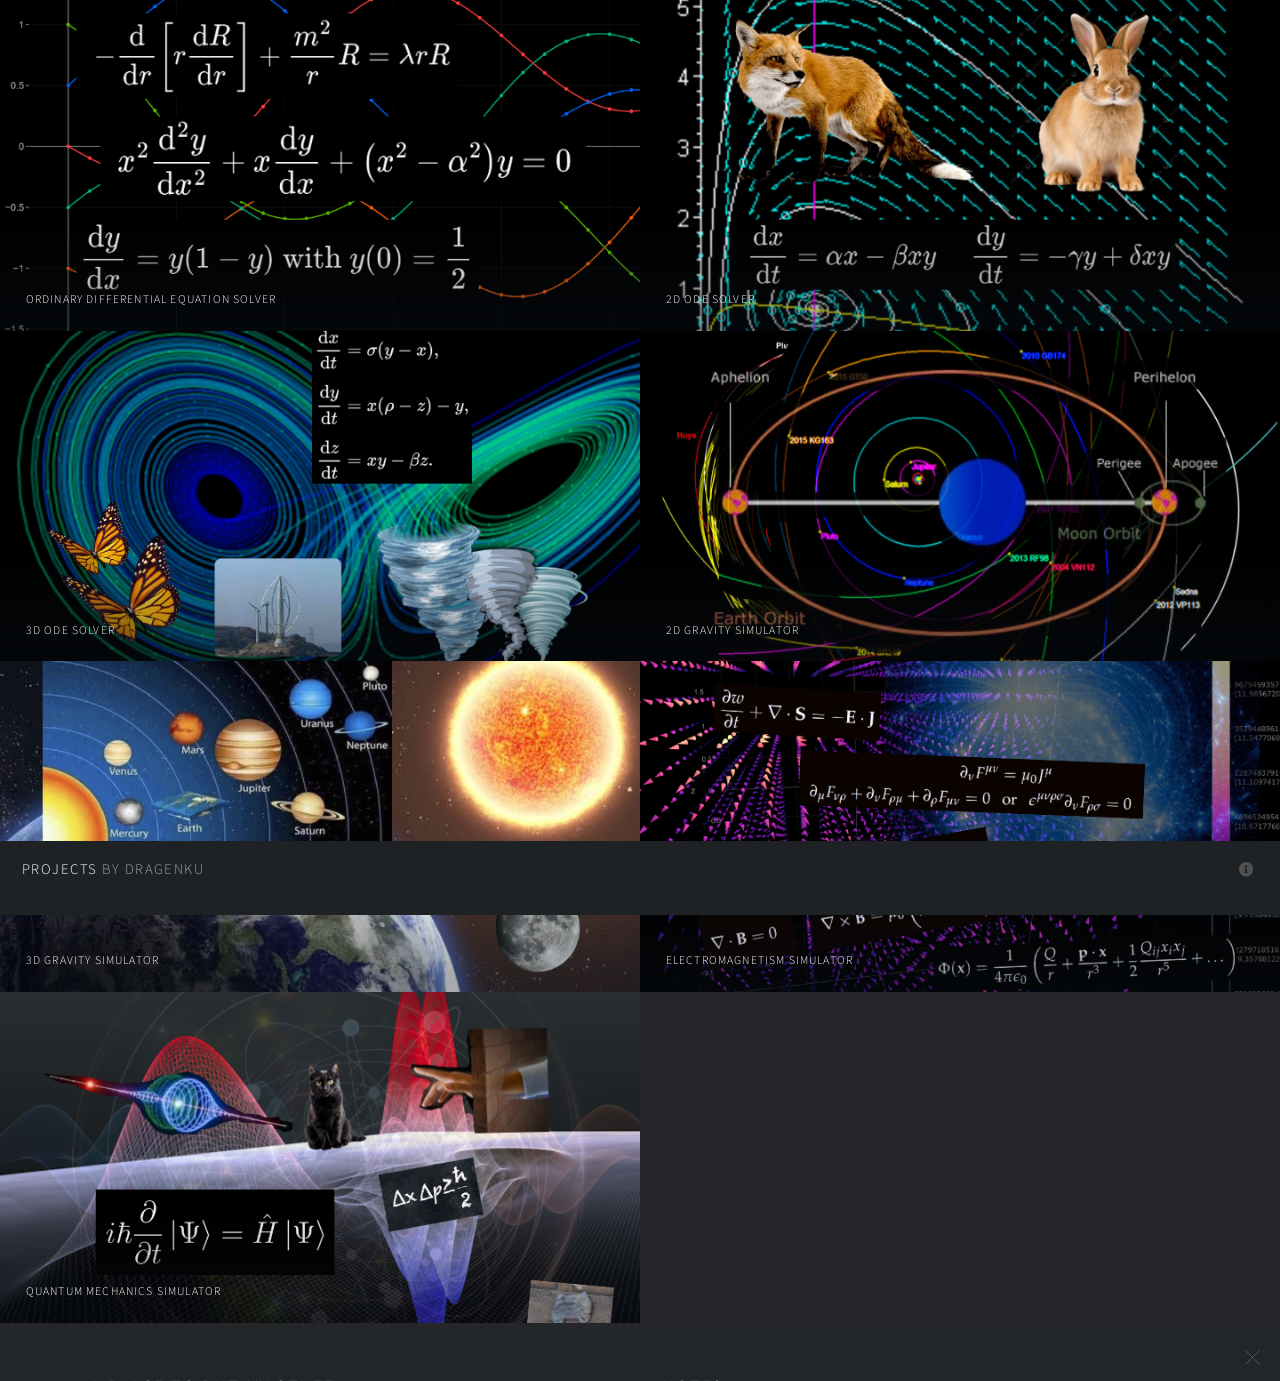
<file: index.html>
<!DOCTYPE HTML>
<!--
	Multiverse by HTML5 UP
	html5up.net | @ajlkn
	Free for personal and commercial use under the CCA 3.0 license (html5up.net/license)
-->
<html>
	<head>
		<title>Dragenku</title>
		<meta charset="utf-8" />
		<meta name="viewport" content="width=device-width, initial-scale=1, user-scalable=no" />
		<link rel="stylesheet" href="assets/css/main.css" />
		<noscript><link rel="stylesheet" href="assets/css/noscript.css" /></noscript>
	</head>
	<body class="is-preload">

		<!-- Wrapper -->
			<div id="wrapper">

				<!-- Header -->
					<header id="header">
						<h1><a href="index.html"><strong>Projects</strong> by Dragenku</a></h1>
						<nav>
							<ul>
								<li><a href="#footer" class="icon solid fa-info-circle"></a></li>
							</ul>
						</nav>
					</header>

				<!-- Main -->
					<div id="main">
						<article class="thumb">
							<a href="de1m.html" class="image" target="_blank"><img src="images/thumbs/logo01.png" alt="" /></a>
							<h2>Ordinary Differential Equation Solver</h2>
							<p></p>
						</article>
						<article class="thumb">
							<a href="de2.html" class="image" target="_blank"><img src="images/thumbs/logo02.png" alt="" /></a>
							<h2>2D ODE Solver</h2>
							<p>\</p>
						</article>
						<article class="thumb">
							<a href="de3.html" class="image" target="_blank"><img src="images/thumbs/logo03.png" alt="" /></a>
							<h2>3D ODE Solver</h2>
							<p>\</p>
						</article>
						<article class="thumb">
							<a href="grav2.html" class="image" target="_blank"><img src="images/thumbs/logo04.png" alt="" /></a>
							<h2>2D Gravity Simulator</h2>
							<p>\</p>
						</article>
						<article class="thumb">
							<a href="grav3.html" class="image" target="_blank"><img src="images/thumbs/logo05.png" alt="" /></a>
							<h2>3D Gravity Simulator</h2>
							<p>\</p>
						</article>
						<article class="thumb">
							<a href="em.html" class="image" target="_blank"><img src="images/thumbs/logo06.png" alt="" /></a>
							<h2>Electromagnetism Simulator</h2>
							<p>\</p>
						</article>
						<article class="thumb">
							<a href="qm.html" class="image" target="_blank"><img src="images/thumbs/logo07.png" alt="" /></a>
							<h2>Quantum Mechanics Simulator</h2>
							<p>\</p>
						</article>
					</div>
					

				<!-- Footer -->
					<footer id="footer" class="panel">
						<div class="inner split">
							<div>
								<section>
									<h2>A place to put my stuff</h2>
									<p>As it stood, he was kept awake, somewhere just between sleep and consciousness, mind wandering through <a href="list.html" target="_blank" style="text-decoration: none; color: inherit; border-bottom: none;">layers</a> of indecision. He wonders, there, when he’s alone and there’s no one to catch him on his wandering thoughts, if it’ll ever make sense for things to work out.</p>
								</section>
								<section>
									<h2>Follow me on</h2>
									<ul class="icons">
										<li><a href="https://github.com/Dragenku" class="icon brands fa-github" target="_blank"><span class="label">GitHub</span></a></li>
										<li><a href="https://x.com/Dragenkun" class="icon brands fa-twitter" target="_blank"><span class="label">Twitter</span></a></li>
										<li><a href="https://www.instagram.com/xymcyc" class="icon brands fa-instagram" target="_blank"><span class="label">Instagram</span></a></li>
										<li><a href="https://archiveofourown.org/users/Dragenku" class="icon solid fa-server" target="_blank"><span class="label">LinkedIn</span></a></li>
									</ul>
								</section>
								<p class="copyright">
									Dedicated to Hayakawa Aki.
								</p>
							</div>
							<div>
								<section>
									<h2>Notes</h2>
									<ul class="alt">
										<li><a href="Analysis II.pdf" class="icon solid fa-file-pdf" target="_blank">&nbsp; IB Analysis II</a></li>
										<li><a href="Complex Analysis.pdf" class="icon solid fa-file-pdf" target="_blank">&nbsp; IB Complex Analysis</a></li>
            							<li><a href="Electromagnetism.pdf" class="icon solid fa-file-pdf" target="_blank">&nbsp; IB Electromagnetism</a></li>
										<li><a href="Fluid Dynamics.pdf" class="icon solid fa-file-pdf" target="_blank">&nbsp; IB Fluid Dynamics</a></li>
										<li><a href="Groups, Rings and Modules.pdf" class="icon solid fa-file-pdf" target="_blank">&nbsp; IB Groups, Rings and Modules</a></li>
										<li><a href="Linear Algebra.pdf" class="icon solid fa-file-pdf" target="_blank">&nbsp; IB Linear Algebra</a></li>
										<li><a href="Markov Chains.pdf" class="icon solid fa-file-pdf" target="_blank">&nbsp; IB Markov Chains</a></li>
										<li><a href="Methods.pdf" class="icon solid fa-file-pdf" target="_blank">&nbsp; IB Methods</a></li>
										<li><a href="Quantum Mechanics.pdf" class="icon solid fa-file-pdf" target="_blank">&nbsp; IB Quantum Mechanics</a></li>
										<li><a href="Statistics.pdf" class="icon solid fa-file-pdf" target="_blank">&nbsp; IB Statistics</a></li>
										<li><a href="Topological Spaces.pdf" class="icon solid fa-file-pdf" target="_blank">&nbsp; IB Topological Spaces</a></li>
        							</ul>
							</div>
						</div>
					</footer>

			</div>

		<!-- Scripts -->
			<script src="assets/js/jquery.min.js"></script>
			<script src="assets/js/jquery.poptrox.min.js"></script>
			<script src="assets/js/browser.min.js"></script>
			<script src="assets/js/breakpoints.min.js"></script>
			<script src="assets/js/util.js"></script>
			<script src="assets/js/main.js"></script>

	</body>
</html>
</file>
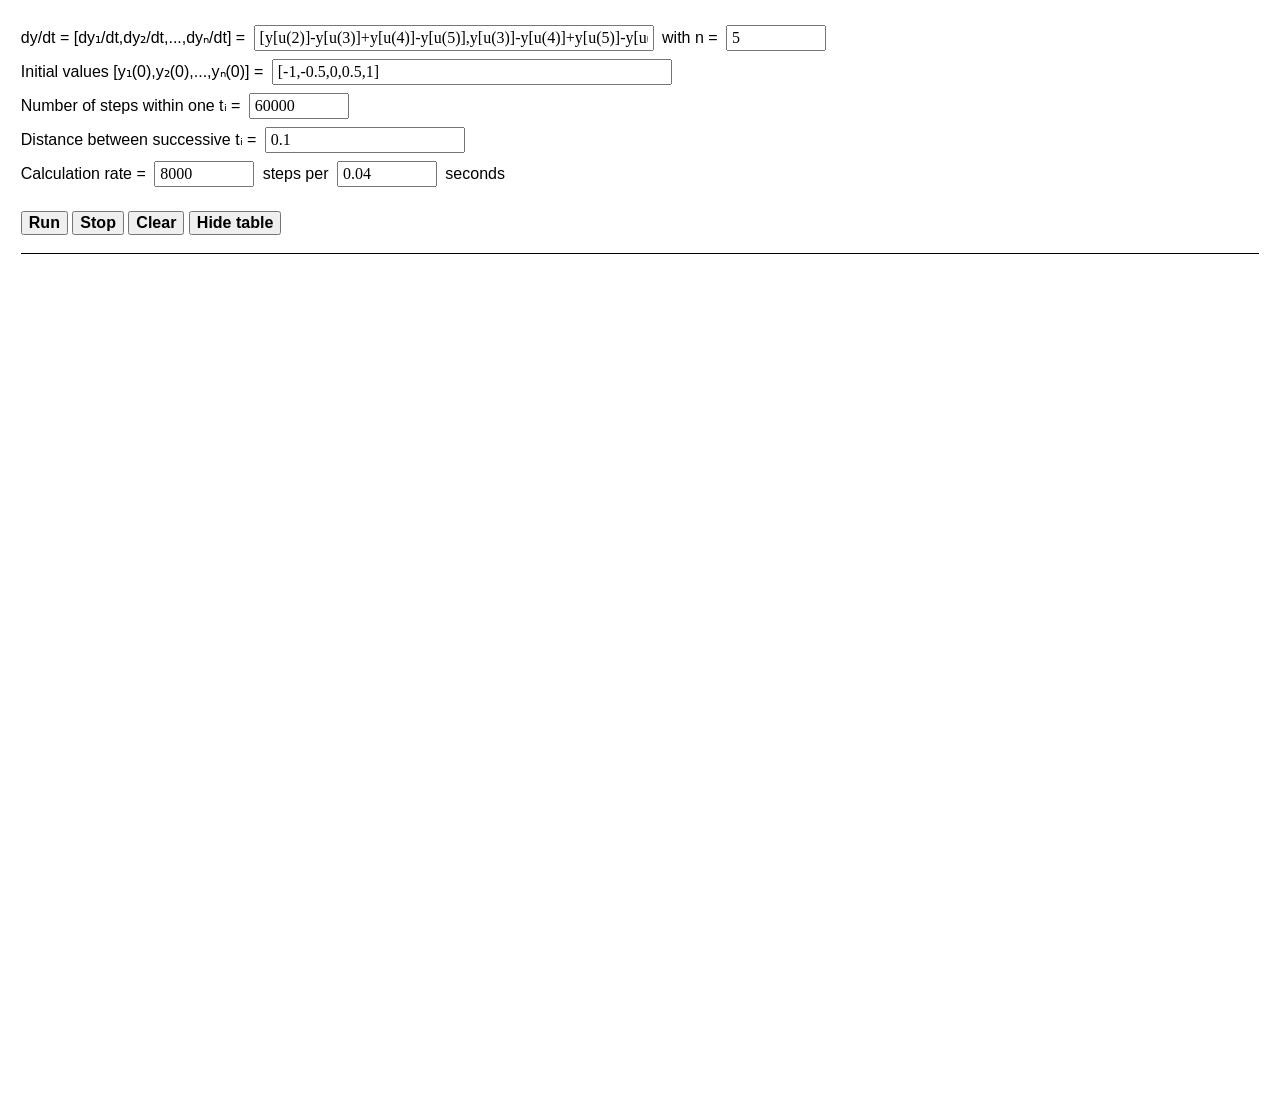
<file: de1m.html>
<html>
<body>
    
<style>
    body {
        padding: 1%;
    }
    .font {
        font-size: 16px;
        font-family: "Lucida Sans Unicode", "Lucida Grande", sans-serif
    }
    input[type=button] {
        font-size: 16px;
        font-family: "Lucida Sans Unicode", "Lucida Grande", sans-serif;
        margin: 2px 0px;
    }
    input[type=text] {
        font-size: 16px;
        font-family: Garamond, serif;
        padding: 2px 4px;
        margin: 4px;
    }
    .width100 {
        width: 100px;
    }
    .width200 {
        width: 200px;
    }
    .width400 {
        width: 400px;
    }
    table,td {
        padding-left: 8px;
        padding-right: 8px;
        padding-top: 4px;
        padding-bottom: 4px;
        text-align: left;
        border: 1px solid black;
        border-collapse: collapse;
    }
    th {
        padding-left: 8px;
        padding-right: 8px;
        padding-top: 4px;
        text-align: left;
        border: 1px solid black;
        border-collapse: collapse;
        vertical-align: top;
    }
    .info {
        font-size: 16px;
        font-family: "Lucida Sans Unicode", "Lucida Grande", sans-serif;
        line-height: 1.5;
    }
</style>

<form id="form" class="font">dy/dt = [dy₁/dt,dy₂/dt,...,dyₙ/dt] = <input type="text" class="width400" value="[y[u(2)]-y[u(3)]+y[u(4)]-y[u(5)],y[u(3)]-y[u(4)]+y[u(5)]-y[u(1)],y[u(4)]-y[u(5)]+y[u(1)]-y[u(2)],y[u(5)]-y[u(1)]+y[u(2)]-y[u(3)],y[u(1)]-y[u(2)]+y[u(3)]-y[u(4)]]"> with n = <input type="text" class="width100" value="5"><br>
Initial values [y₁(0),y₂(0),...,yₙ(0)] = <input type="text" class="width400" value="[-1,-0.5,0,0.5,1]"><br>
Number of steps within one tᵢ = <input type="text" class="width100" value="60000"><br>
Distance between successive tᵢ = <input type="text" class="width200" value="0.1"><br>
Calculation rate = <input type="text" class="width100" value="8000"> steps per <input type="text" class="width100" value="0.04"> seconds<br><br>
<input type="button" onclick="run()" value="Run" style="font-weight: bold;"> <input type="button" onclick="stop()" value="Stop" style="font-weight: bold;"> <input type="button" onclick="clean()" value="Clear" style="font-weight: bold;"> <input id="tablebutton" type="button" onclick="tabletoggle()" value="Hide table" style="font-weight: bold;"></form>

<hr color=black size=1px><p id="info" class="info"></p>

<p id="stats" class="font"></p>

<div id="achart" style="width:100%;height:800px"></div><br>

<table id="table" class="font"></table>

<p id="debug" class="font"></p>

<script src='https://cdn.plot.ly/plotly-2.24.1.min.js'></script>
    
<script>
    
    d = 0.1
    n = 20
    s = 1000
    y0 = [2,0]
    h = 0.0001
    N = 2
    expr = "y"
    fprevious = []
    ystart = []
    running = 0
    fixed = 0
    iterations = 0
    stepsonce = 1000
    superscripts = ["¹","²","³","⁴","⁵","⁶","⁷","⁸","⁹","¹⁰","¹¹","¹²","¹³","¹⁴","¹⁵","¹⁶","¹⁷","¹⁸","¹⁹","²⁰","²¹","²²","²³","²⁴","²⁵","²⁶","²⁷","²⁸","²⁹","³⁰","³¹","³²","³³","³⁴","³⁵","³⁶","³⁷","³⁸","³⁹","⁴⁰","⁴¹","⁴²","⁴³","⁴⁴","⁴⁵","⁴⁶","⁴⁷","⁴⁸","⁴⁹","⁵⁰","⁵¹","⁵²","⁵³","⁵⁴","⁵⁵","⁵⁶","⁵⁷","⁵⁸","⁵⁹","⁶⁰","⁶¹","⁶²","⁶³","⁶⁴","⁶⁵","⁶⁶","⁶⁷","⁶⁸","⁶⁹","⁷⁰","⁷¹","⁷²","⁷³","⁷⁴","⁷⁵","⁷⁶","⁷⁷","⁷⁸","⁷⁹","⁸⁰","⁸¹","⁸²","⁸³","⁸⁴","⁸⁵","⁸⁶","⁸⁷","⁸⁸","⁸⁹","⁹⁰","⁹¹","⁹²","⁹³","⁹⁴","⁹⁵","⁹⁶","⁹⁷","⁹⁸","⁹⁹"]
    subscripts = ["₁","₂","₃","₄","₅","₆","₇","₈","₉","₁₀","₁₁","₁₂","₁₃","₁₄","₁₅","₁₆","₁₇","₁₈","₁₉","₂₀","₂₁","₂₂","₂₃","₂₄","₂₅","₂₆","₂₇","₂₈","₂₉","₃₀","₃₁","₃₂","₃₃","₃₄","₃₅","₃₆","₃₇","₃₈","₃₉","₄₀","₄₁","₄₂","₄₃","₄₄","₄₅","₄₆","₄₇","₄₈","₄₉","₅₀","₅₁","₅₂","₅₃","₅₄","₅₅","₅₆","₅₇","₅₈","₅₉","₆₀","₆₁","₆₂","₆₃","₆₄","₆₅","₆₆","₆₇","₆₈","₆₉","₇₀","₇₁","₇₂","₇₃","₇₄","₇₅","₇₆","₇₇","₇₈","₇₉","₈₀","₈₁","₈₂","₈₃","₈₄","₈₅","₈₆","₈₇","₈₈","₈₉","₉₀","₉₁","₉₂","₉₃","₉₄","₉₅","₉₆","₉₇","₉₈","₉₉"]
    colours = ['0,158,242,1','255,77,125,1','0,196,195,1','255,157,0,1','167,70,255,1','58,134,255,1','131,56,236,1','255,0,110,1','251,86,7,1','255,190,11,1','38,70,83,1','42,157,143,1','233,196,106,1','244,162,97,1','231,111,81,1','0,245,212,1','0,187,249,1','254,228,64,1','241,91,181,1','155,93,229,1','228,193,249,1','169,222,249,1','208,244,222,1','252,246,189,1','255,153,200,1']
    layout = {xaxis:{title:'t',titlefont:{family:'LucidaSansUnicode,LucidaGrande,sans-serif',size:18},tickfont:{family:'LucidaSansUnicode,LucidaGrande,sans-serif',size:16},exponentformat:'power',showexponent:'all'},yaxis:{tickfont:{family:'LucidaSansUnicode,LucidaGrande,sans-serif',size:16},exponentformat:'power',showexponent:'all'},legend:{font:{family:'LucidaSansUnicode,LucidaGrande,sans-serif',size:18}},showlegend:true,hoverlabel:{font:{family:'LucidaSansUnicode,LucidaGrande,sans-serif',size:14}}}
    
    function g(t,y) {
        return eval(expr)
    }
    
    function u(num) {
        return num-1
    }
    
    function tabletoggle() {
        hidden = document.getElementById("table").getAttribute("hidden")
        if (hidden) {
            document.getElementById("table").removeAttribute("hidden")
            document.getElementById("tablebutton").value = "Hide table"
        } else {
            document.getElementById("table").setAttribute("hidden","hidden")
            document.getElementById("tablebutton").value = "Show table"
        }
    }
    
    function classicfourthorderrungekuttamethod(h,ti,yi) {
        k1 = g(ti,yi)
        hk1 = k1.map(x => (h/2)*x);
        yi1 = yi.map(function (num, idx) {return num + hk1[idx];});
        k2 = g(ti+h/2,yi1)
        hk2 = k2.map(x => (h/2)*x);
        yi2 = yi.map(function (num, idx) {return num + hk2[idx];});
        k3 = g(ti+h/2,yi2)
        hk3 = k3.map(x => h*x);
        yi3 = yi.map(function (num, idx) {return num + hk3[idx];});
        k4 = g(ti+h,yi3)
        k2m = k2.map(x => 2*x);
        k3m = k3.map(x => 2*x);
        kt = k1.map(function (num, idx) {return num + k2m[idx] + k3m[idx] + k4[idx];});
        kth = kt.map(x => (h/6)*x);
        ans = yi.map(function (num, idx) {return num + kth[idx];});
        return ans
    }
    
    function eighthorderadamsbashforthmethod(h,ti,yi) {
        f0m = fprevious[0].map(x => (16083/4480)*x);
        f1m = fprevious[1].map(x => (-1152169/120960)*x);
        f2m = fprevious[2].map(x => (242653/13440)*x);
        f3m = fprevious[3].map(x => (-296053/13440)*x);
        f4m = fprevious[4].map(x => (2102243/120960)*x);
        f5m = fprevious[5].map(x => (-115747/13440)*x);
        f6m = fprevious[6].map(x => (32863/13440)*x);
        f7m = fprevious[7].map(x => (-5257/17280)*x);
        fm = f0m.map(function (num, idx) {return num + f1m[idx] + f2m[idx] + f3m[idx] + f4m[idx] + f5m[idx] + f6m[idx] + f7m[idx];});
        fmh = fm.map(x => h*x);
        ans = yi.map(function (num, idx) {return num + fmh[idx];});
        return ans
    }
    
    function plot(c) {
        points = document.getElementById("table").rows.length - 1
        xvalues = []
        yvalues = []
        for (i=1;i<=points;i++) {
            xvalues.push(document.getElementById("table").rows[i].cells[1].innerHTML)
            yvalues.push(document.getElementById("table").rows[i].cells[c+2].innerHTML)
        }
        data = [{
            x: xvalues,
            y: yvalues,
            type: 'scatter',
            mode: 'lines+markers',
            name: derivative(c+1,0),
            marker: {
                color: 'rgba(' + colours[c] + ')'
            },
            line: {
                color: 'rgba(' + colours[c] + ')',
                shape: 'spline',
                smoothness: 0.5
            }
        },{x:[],y:[],z:[],ncontours:0,showscale:false,type:'contour'}]
        Plotly.newPlot("achart",data,eval(layout))
    }
    
    function plotall() {
        points = document.getElementById("table").rows.length - 1
        xvalues = []
        for (i=1;i<=points;i++) {
            xvalues.push(document.getElementById("table").rows[i].cells[1].innerHTML)
        }
        data = []
        for (c=0;c<=N-1;c++) {
            yvalues = []
            for (j=1;j<=points;j++) {
                yvalues.push(document.getElementById("table").rows[j].cells[c+2].innerHTML)
            }
            data.push("{x: [" + xvalues + "],y: [" + yvalues + "],type: 'scatter',mode: 'lines+markers',name: '" + derivative(c+1,0) + "',marker: {color: 'rgba(" + colours[c] + ")'},line: {color: 'rgba(" + 
            colours[c] + ")',shape: 'spline',smoothness: 0.5}}")
        }
        data.push("{x:[],y:[],z:[],ncontours:0,showscale:false,type:'contour'}")
        Plotly.newPlot("achart",eval("[" + data + "]"),eval(layout))
    }
    
    function derivative(i,nth) {
        str = "y" + subscripts[i-1]
        if (nth==0) {
            return str
        }
        if (nth==1) {
            return str + "′"
        }
        if (nth==2) {
            return str + "″"
        }
        if (nth>=3) {
            return str + "⁽" + superscripts[nth-1] + "⁾"
        }
    }
    
    function run() {
        if (running==0) {
        if (fixed==0) {
            expr = document.getElementById("form").elements[0].value
            N = eval(document.getElementById("form").elements[1].value)
            d = eval(document.getElementById("form").elements[4].value)
            s = eval(document.getElementById("form").elements[3].value)
            y0 = eval(document.getElementById("form").elements[2].value)
            h = d/s
            ystart = []
            fprevious = []
            heading = "<tr><th style=\"padding-top: 8px;\">i</th><th><form>tᵢ <input type=\"button\" onclick=\"plotall()\" value=\"Plot all\"></form></th>"
            for (i=0;i<=N-1;i++) {
                heading += "<th><form>" + derivative(i+1,0) + " <input type=\"button\" onclick=\"plot(" + i + ")\" value=\"Plot\"></form></th>"
            }
            document.getElementById("table").innerHTML = heading + "</tr>"
            document.getElementById("info").innerHTML = "dy/dt = [dy₁/dt,dy₂/dt,...,dyₙ/dt] = " + expr + " with n = " + N + "<br>Initial values [y₁(0),y₂(0),...,yₙ(0)] = " + y0 + "<br>Number of steps within one tᵢ = " + s + "<br>Distance between successive tᵢ = " + d
        }
        fixed = 1
        stepsonce = eval(document.getElementById("form").elements[5].value)
        theinterval = setInterval(runonce,eval(document.getElementById("form").elements[6].value)*1000)
        running = 1
        }
    }
    
    function stop() {
        if (running==1) {
            clearInterval(theinterval)
            document.getElementById("stats").innerHTML = document.getElementById("stats").innerHTML.replace("Running","Stopped")
        }
        running = 0
    }
    
    function clean() {
        if (running==0) {
            fixed = 0
            iterations = 0
            ystart = []
            document.getElementById("table").innerHTML = ""
            document.getElementById("info").innerHTML = ""
            document.getElementById("stats").innerHTML = ""
            Plotly.purge("achart")
        }
    }
    
    function runonce() {
        document.getElementById("stats").innerHTML = "Running   i = " + iterations + " and t = " + iterations*(d/s)
        for (i=iterations;i<iterations+stepsonce;i++) {
            if (i%s==0) {
                row = "<tr><td>" + i + "</td><td>" + i*h + "</td>"
                for (j=0;j<N;j++) {
                    row += "<td>" + y0[j] + "</td>"
                }
                document.getElementById("table").innerHTML += row + "</tr>"
            }
            if (i<7) {
                ystart.push(y0)
                y0 = classicfourthorderrungekuttamethod(h,i*h,y0)
            }
            if (i==7) {
                ystart.push(y0)
                fprevious = [g(7*h,ystart[7]),g(6*h,ystart[6]),g(5*h,ystart[5]),g(4*h,ystart[4]),g(3*h,ystart[3]),g(2*h,ystart[2]),g(h,ystart[1]),g(0,ystart[0])]
                y0 = eighthorderadamsbashforthmethod(h,i*h,y0)
            }
            if (i>7) {
                fprevious = [g(i*h,y0),fprevious[0],fprevious[1],fprevious[2],fprevious[3],fprevious[4],fprevious[5],fprevious[6]]
                y0 = eighthorderadamsbashforthmethod(h,i*h,y0)
            }
        }
        iterations += stepsonce
    }
    
</script>
</body>
</html>
</file>
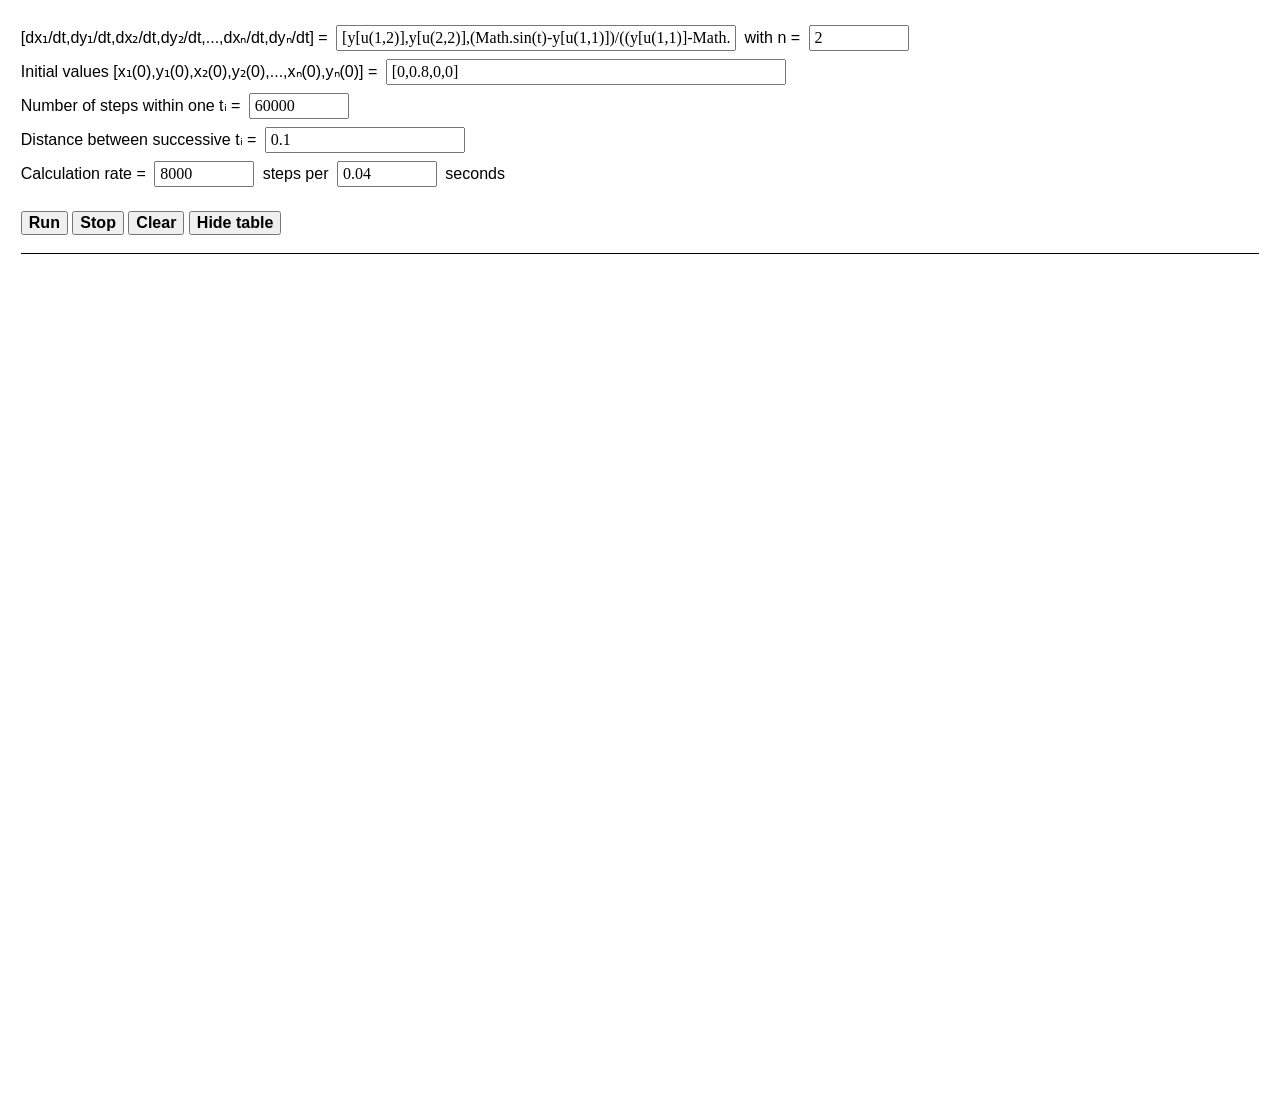
<file: de2.html>
<html>
<body>
    
<style>
    body {
        padding: 1%;
    }
    .font {
        font-size: 16px;
        font-family: "Lucida Sans Unicode", "Lucida Grande", sans-serif
    }
    input[type=button] {
        font-size: 16px;
        font-family: "Lucida Sans Unicode", "Lucida Grande", sans-serif;
        margin: 2px 0px;
    }
    input[type=text] {
        font-size: 16px;
        font-family: Garamond, serif;
        padding: 2px 4px;
        margin: 4px;
    }
    .width100 {
        width: 100px;
    }
    .width200 {
        width: 200px;
    }
    .width400 {
        width: 400px;
    }
    table,td {
        padding-left: 8px;
        padding-right: 8px;
        padding-top: 4px;
        padding-bottom: 4px;
        text-align: left;
        border: 1px solid black;
        border-collapse: collapse;
    }
    th {
        padding-left: 8px;
        padding-right: 8px;
        padding-top: 4px;
        text-align: left;
        border: 1px solid black;
        border-collapse: collapse;
        vertical-align: top;
    }
    .info {
        font-size: 16px;
        font-family: "Lucida Sans Unicode", "Lucida Grande", sans-serif;
        line-height: 1.5;
    }
</style>

<form id="form" class="font">[dx₁/dt,dy₁/dt,dx₂/dt,dy₂/dt,...,dxₙ/dt,dyₙ/dt] = <input type="text" class="width400" value="[y[u(1,2)],y[u(2,2)],(Math.sin(t)-y[u(1,1)])/((y[u(1,1)]-Math.sin(t))**2+y[u(2,1)]**2)**(3/2)+(Math.sin(2*t)-y[u(1,1)])/((y[u(1,1)]-Math.sin(2*t))**2+(y[u(2,1)]-2)**2)**(3/2),(-1)*y[u(2,1)]/((y[u(1,1)]-Math.sin(t))**2+y[u(2,1)]**2)**(3/2)+(2-y[u(2,1)])/((y[u(1,1)]-Math.sin(2*t))**2+(y[u(2,1)]-2)**2)**(3/2)]"> with n = <input type="text" class="width100" value="2"><br>
Initial values [x₁(0),y₁(0),x₂(0),y₂(0),...,xₙ(0),yₙ(0)] = <input type="text" class="width400" value="[0,0.8,0,0]"><br>
Number of steps within one tᵢ = <input type="text" class="width100" value="60000"><br>
Distance between successive tᵢ = <input type="text" class="width200" value="0.1"><br>
Calculation rate = <input type="text" class="width100" value="8000"> steps per <input type="text" class="width100" value="0.04"> seconds<br><br>
<input type="button" onclick="run()" value="Run" style="font-weight: bold;"> <input type="button" onclick="stop()" value="Stop" style="font-weight: bold;"> <input type="button" onclick="clean()" value="Clear" style="font-weight: bold;"> <input id="tablebutton" type="button" onclick="tabletoggle()" value="Hide table" style="font-weight: bold;"></form>

<hr color=black size=1px><p id="info" class="info"></p>

<p id="stats" class="font"></p>

<div id="achart" style="width:100%;height:800px"></div><br>

<table id="table" class="font"></table>

<p id="debug" class="font"></p>

<script src='https://cdn.plot.ly/plotly-2.24.1.min.js'></script>
    
<script>
    
    d = 0.1
    n = 20
    s = 1000
    y0 = [2,0]
    h = 0.0001
    N = 2
    expr = "y"
    fprevious = []
    ystart = []
    running = 0
    fixed = 0
    iterations = 0
    stepsonce = 1000
    superscripts = ["¹","²","³","⁴","⁵","⁶","⁷","⁸","⁹","¹⁰","¹¹","¹²","¹³","¹⁴","¹⁵","¹⁶","¹⁷","¹⁸","¹⁹","²⁰","²¹","²²","²³","²⁴","²⁵","²⁶","²⁷","²⁸","²⁹","³⁰","³¹","³²","³³","³⁴","³⁵","³⁶","³⁷","³⁸","³⁹","⁴⁰","⁴¹","⁴²","⁴³","⁴⁴","⁴⁵","⁴⁶","⁴⁷","⁴⁸","⁴⁹","⁵⁰","⁵¹","⁵²","⁵³","⁵⁴","⁵⁵","⁵⁶","⁵⁷","⁵⁸","⁵⁹","⁶⁰","⁶¹","⁶²","⁶³","⁶⁴","⁶⁵","⁶⁶","⁶⁷","⁶⁸","⁶⁹","⁷⁰","⁷¹","⁷²","⁷³","⁷⁴","⁷⁵","⁷⁶","⁷⁷","⁷⁸","⁷⁹","⁸⁰","⁸¹","⁸²","⁸³","⁸⁴","⁸⁵","⁸⁶","⁸⁷","⁸⁸","⁸⁹","⁹⁰","⁹¹","⁹²","⁹³","⁹⁴","⁹⁵","⁹⁶","⁹⁷","⁹⁸","⁹⁹"]
    subscripts = ["₁","₂","₃","₄","₅","₆","₇","₈","₉","₁₀","₁₁","₁₂","₁₃","₁₄","₁₅","₁₆","₁₇","₁₈","₁₉","₂₀","₂₁","₂₂","₂₃","₂₄","₂₅","₂₆","₂₇","₂₈","₂₉","₃₀","₃₁","₃₂","₃₃","₃₄","₃₅","₃₆","₃₇","₃₈","₃₉","₄₀","₄₁","₄₂","₄₃","₄₄","₄₅","₄₆","₄₇","₄₈","₄₉","₅₀","₅₁","₅₂","₅₃","₅₄","₅₅","₅₆","₅₇","₅₈","₅₉","₆₀","₆₁","₆₂","₆₃","₆₄","₆₅","₆₆","₆₇","₆₈","₆₉","₇₀","₇₁","₇₂","₇₃","₇₄","₇₅","₇₆","₇₇","₇₈","₇₉","₈₀","₈₁","₈₂","₈₃","₈₄","₈₅","₈₆","₈₇","₈₈","₈₉","₉₀","₉₁","₉₂","₉₃","₉₄","₉₅","₉₆","₉₇","₉₈","₉₉"]
    colours = ['0,158,242,1','255,77,125,1','0,196,195,1','255,157,0,1','167,70,255,1','58,134,255,1','131,56,236,1','255,0,110,1','251,86,7,1','255,190,11,1','38,70,83,1','42,157,143,1','233,196,106,1','244,162,97,1','231,111,81,1','0,245,212,1','0,187,249,1','254,228,64,1','241,91,181,1','155,93,229,1','228,193,249,1','169,222,249,1','208,244,222,1','252,246,189,1','255,153,200,1']
    layoutt0 = {xaxis:{title:'t',titlefont:{family:'LucidaSansUnicode,LucidaGrande,sans-serif',size:18},tickfont:{family:'LucidaSansUnicode,LucidaGrande,sans-serif',size:16},exponentformat:'power',showexponent:'all'},yaxis:{tickfont:{family:'LucidaSansUnicode,LucidaGrande,sans-serif',size:16},exponentformat:'power',showexponent:'all'},legend:{font:{family:'LucidaSansUnicode,LucidaGrande,sans-serif',size:18}},showlegend:true,hoverlabel:{font:{family:'LucidaSansUnicode,LucidaGrande,sans-serif',size:14}}}
    layoutxy = {xaxis:{title:'x',titlefont:{family:'LucidaSansUnicode,LucidaGrande,sans-serif',size:18},tickfont:{family:'LucidaSansUnicode,LucidaGrande,sans-serif',size:16},exponentformat:'power',showexponent:'all'},
    yaxis:{title:'y',titlefont:{family:'LucidaSansUnicode,LucidaGrande,sans-serif',size:18},tickfont:{family:'LucidaSansUnicode,LucidaGrande,sans-serif',size:16},exponentformat:'power',showexponent:'all'},legend:{font:{family:'LucidaSansUnicode,LucidaGrande,sans-serif',size:18}},showlegend:true,hoverlabel:{font:{family:'LucidaSansUnicode,LucidaGrande,sans-serif',size:14}}}
    
    function g(t,y) {
        return eval(expr)
    }
    
    function u(xyz,ith) {
        return (ith-1)*2+xyz-1
    }
    
    function tabletoggle() {
        hidden = document.getElementById("table").getAttribute("hidden")
        if (hidden) {
            document.getElementById("table").removeAttribute("hidden")
            document.getElementById("tablebutton").value = "Hide table"
        } else {
            document.getElementById("table").setAttribute("hidden","hidden")
            document.getElementById("tablebutton").value = "Show table"
        }
    }
    
    function classicfourthorderrungekuttamethod(h,ti,yi) {
        k1 = g(ti,yi)
        hk1 = k1.map(x => (h/2)*x);
        yi1 = yi.map(function (num, idx) {return num + hk1[idx];});
        k2 = g(ti+h/2,yi1)
        hk2 = k2.map(x => (h/2)*x);
        yi2 = yi.map(function (num, idx) {return num + hk2[idx];});
        k3 = g(ti+h/2,yi2)
        hk3 = k3.map(x => h*x);
        yi3 = yi.map(function (num, idx) {return num + hk3[idx];});
        k4 = g(ti+h,yi3)
        k2m = k2.map(x => 2*x);
        k3m = k3.map(x => 2*x);
        kt = k1.map(function (num, idx) {return num + k2m[idx] + k3m[idx] + k4[idx];});
        kth = kt.map(x => (h/6)*x);
        ans = yi.map(function (num, idx) {return num + kth[idx];});
        return ans
    }
    
    function eighthorderadamsbashforthmethod(h,ti,yi) {
        f0m = fprevious[0].map(x => (16083/4480)*x);
        f1m = fprevious[1].map(x => (-1152169/120960)*x);
        f2m = fprevious[2].map(x => (242653/13440)*x);
        f3m = fprevious[3].map(x => (-296053/13440)*x);
        f4m = fprevious[4].map(x => (2102243/120960)*x);
        f5m = fprevious[5].map(x => (-115747/13440)*x);
        f6m = fprevious[6].map(x => (32863/13440)*x);
        f7m = fprevious[7].map(x => (-5257/17280)*x);
        fm = f0m.map(function (num, idx) {return num + f1m[idx] + f2m[idx] + f3m[idx] + f4m[idx] + f5m[idx] + f6m[idx] + f7m[idx];});
        fmh = fm.map(x => h*x);
        ans = yi.map(function (num, idx) {return num + fmh[idx];});
        return ans
    }
    
    function plot(c) {
        points = document.getElementById("table").rows.length - 1
        xvalues = []
        yvalues = []
        for (i=1;i<=points;i++) {
            xvalues.push(document.getElementById("table").rows[i].cells[1].innerHTML)
            yvalues.push(document.getElementById("table").rows[i].cells[c+2].innerHTML)
        }
        data = [{
            x: xvalues,
            y: yvalues,
            type: 'scatter',
            mode: 'lines+markers',
            name: derivative(c+1,0),
            marker: {
                color: 'rgba(' + colours[c] + ')'
            },
            line: {
                color: 'rgba(' + colours[c] + ')',
                shape: 'spline',
                smoothness: 0.5
            }
        },{x:[],y:[],z:[],ncontours:0,showscale:false,type:'contour'}]
        Plotly.newPlot("achart",data,eval(layoutt0))
    }
    
    function plotxy(c) {
        points = document.getElementById("table").rows.length - 1
        xvalues = []
        yvalues = []
        tvalues = []
        for (i=1;i<=points;i++) {
            xvalues.push(document.getElementById("table").rows[i].cells[c+2].innerHTML)
            yvalues.push(document.getElementById("table").rows[i].cells[c+3].innerHTML)
            tvalues.push("at t = " + document.getElementById("table").rows[i].cells[1].innerHTML)
        }
        data = [{
            x: xvalues,
            y: yvalues,
            type: 'scatter',
            mode: 'lines+markers',
            name: '(' + derivative(c+1,0) + ',' + derivative(c+2,0) + ')',
            text: tvalues,
            marker: {
                color: 'rgba(' + colours[c/2] + ')'
            },
            line: {
                color: 'rgba(' + colours[c/2] + ')',
                shape: 'spline',
                smoothness: 0.5
            }
        },{x:[],y:[],z:[],ncontours:0,showscale:false,type:'contour'}]
        Plotly.newPlot("achart",data,eval(layoutxy))
    }
    
    function plotall() {
        points = document.getElementById("table").rows.length - 1
        xvalues = []
        for (i=1;i<=points;i++) {
            xvalues.push(document.getElementById("table").rows[i].cells[1].innerHTML)
        }
        data = []
        for (c=0;c<=N-1;c++) {
            yvalues = []
            for (j=1;j<=points;j++) {
                yvalues.push(document.getElementById("table").rows[j].cells[c+2].innerHTML)
            }
            data.push("{x: [" + xvalues + "],y: [" + yvalues + "],type: 'scatter',mode: 'lines+markers',name: '" + derivative(c+1,0) + "',marker: {color: 'rgba(" + colours[c] + ")'},line: {color: 'rgba(" + 
            colours[c] + ")',shape: 'spline',smoothness: 0.5}}")
        }
        data.push("{x:[],y:[],z:[],ncontours:0,showscale:false,type:'contour'}")
        Plotly.newPlot("achart",eval("[" + data + "]"),eval(layoutt0))
    }
    
    function plotallxy() {
        points = document.getElementById("table").rows.length - 1
        data = []
        tvalues = []
        for (i=1;i<=points;i++) {
            tvalues.push("\'at t = " + document.getElementById("table").rows[i].cells[1].innerHTML + "\'")
        }
        for (c=0;c<=N/2-1;c++) {
            xvalues = []
            yvalues = []
            for (j=1;j<=points;j++) {
                xvalues.push(document.getElementById("table").rows[j].cells[2*c+2].innerHTML)
                yvalues.push(document.getElementById("table").rows[j].cells[2*c+3].innerHTML)
            }
            data.push("{x: [" + xvalues + "],y: [" + yvalues + "],text: [" + tvalues + "],type: 'scatter',mode: 'lines+markers',name: '(" + derivative(2*c+1,0) + "," + derivative(2*c+2,0) + ")',marker: {color: 'rgba(" + colours[c] + ")'},line: {color: 'rgba(" + 
            colours[c] + ")',shape: 'spline',smoothness: 0.5}}")
        }
        data.push("{x:[],y:[],z:[],ncontours:0,showscale:false,type:'contour'}")
        Plotly.newPlot("achart",eval("[" + data + "]"),eval(layoutxy))
    }
    
    function derivative(i,nth) {
        if (i%2==1) {
            str = "x" + subscripts[(i-1)/2]
        }
        if (i%2==0) {
            str = "y" + subscripts[i/2-1]
        }
        if (nth==0) {
            return str
        }
        if (nth==1) {
            return str + "′"
        }
        if (nth==2) {
            return str + "″"
        }
        if (nth>=3) {
            return str + "⁽" + superscripts[nth-1] + "⁾"
        }
    }
    
    function run() {
        if (running==0) {
        if (fixed==0) {
            expr = document.getElementById("form").elements[0].value
            N = 2*eval(document.getElementById("form").elements[1].value)
            d = eval(document.getElementById("form").elements[4].value)
            s = eval(document.getElementById("form").elements[3].value)
            y0 = eval(document.getElementById("form").elements[2].value)
            h = d/s
            ystart = []
            fprevious = []
            heading = "<tr><th style=\"padding-top: 8px;\">i</th><th><form>tᵢ <input type=\"button\" onclick=\"plotall()\" value=\"Plot xᵢ and yᵢ\"> <input type=\"button\" onclick=\"plotallxy()\" value=\"Plot (xᵢ,yᵢ)\"></form></th>"
            for (i=0;i<=N-1;i++) {
                if (i%2==0) {
                    heading += "<th><form>" + derivative(i+1,0) + " <input type=\"button\" onclick=\"plot(" + i + ")\" value=\"Plot " + derivative(i+1,0) + "\"> <input type=\"button\" onclick=\"plotxy(" + i + ")\" value=\"Plot (" + derivative(i+1,0) +"," + derivative(i+2,0) + ")\"></form></th>"
                }
                if (i%2==1) {
                    heading += "<th><form>" + derivative(i+1,0) + " <input type=\"button\" onclick=\"plot(" + i + ")\" value=\"Plot " + derivative(i+1,0) + "\"></form></th>"
                }
            }
            document.getElementById("table").innerHTML = heading + "</tr>"
            document.getElementById("info").innerHTML = "[dx₁/dt,dy₁/dt,dx₂/dt,dy₂/dt,...,dxₙ/dt,dyₙ/dt] = " + expr + " with n = " + N/2 + "<br>Initial values [x₁(0),y₁(0),x₂(0),y₂(0),...,xₙ(0),yₙ(0)] = " + y0 + "<br>Number of steps within one tᵢ = " + s + "<br>Distance between successive tᵢ = " + d
        }
        fixed = 1
        stepsonce = eval(document.getElementById("form").elements[5].value)
        theinterval = setInterval(runonce,eval(document.getElementById("form").elements[6].value)*1000)
        running = 1
        }
    }
    
    function stop() {
        if (running==1) {
            clearInterval(theinterval)
            document.getElementById("stats").innerHTML = document.getElementById("stats").innerHTML.replace("Running","Stopped")
        }
        running = 0
    }
    
    function clean() {
        if (running==0) {
            fixed = 0
            iterations = 0
            ystart = []
            document.getElementById("table").innerHTML = ""
            document.getElementById("info").innerHTML = ""
            document.getElementById("stats").innerHTML = ""
            Plotly.purge("achart")
        }
    }
    
    function runonce() {
        document.getElementById("stats").innerHTML = "Running   i = " + iterations + " and t = " + iterations*(d/s)
        for (i=iterations;i<iterations+stepsonce;i++) {
            if (i%s==0) {
                row = "<tr><td>" + i + "</td><td>" + i*h + "</td>"
                for (j=0;j<N;j++) {
                    row += "<td>" + y0[j] + "</td>"
                }
                document.getElementById("table").innerHTML += row + "</tr>"
            }
            if (i<7) {
                ystart.push(y0)
                y0 = classicfourthorderrungekuttamethod(h,i*h,y0)
            }
            if (i==7) {
                ystart.push(y0)
                fprevious = [g(7*h,ystart[7]),g(6*h,ystart[6]),g(5*h,ystart[5]),g(4*h,ystart[4]),g(3*h,ystart[3]),g(2*h,ystart[2]),g(h,ystart[1]),g(0,ystart[0])]
                y0 = eighthorderadamsbashforthmethod(h,i*h,y0)
            }
            if (i>7) {
                fprevious = [g(i*h,y0),fprevious[0],fprevious[1],fprevious[2],fprevious[3],fprevious[4],fprevious[5],fprevious[6]]
                y0 = eighthorderadamsbashforthmethod(h,i*h,y0)
            }
        }
        iterations += stepsonce
    }
    
</script>
</body>
</html>
</file>
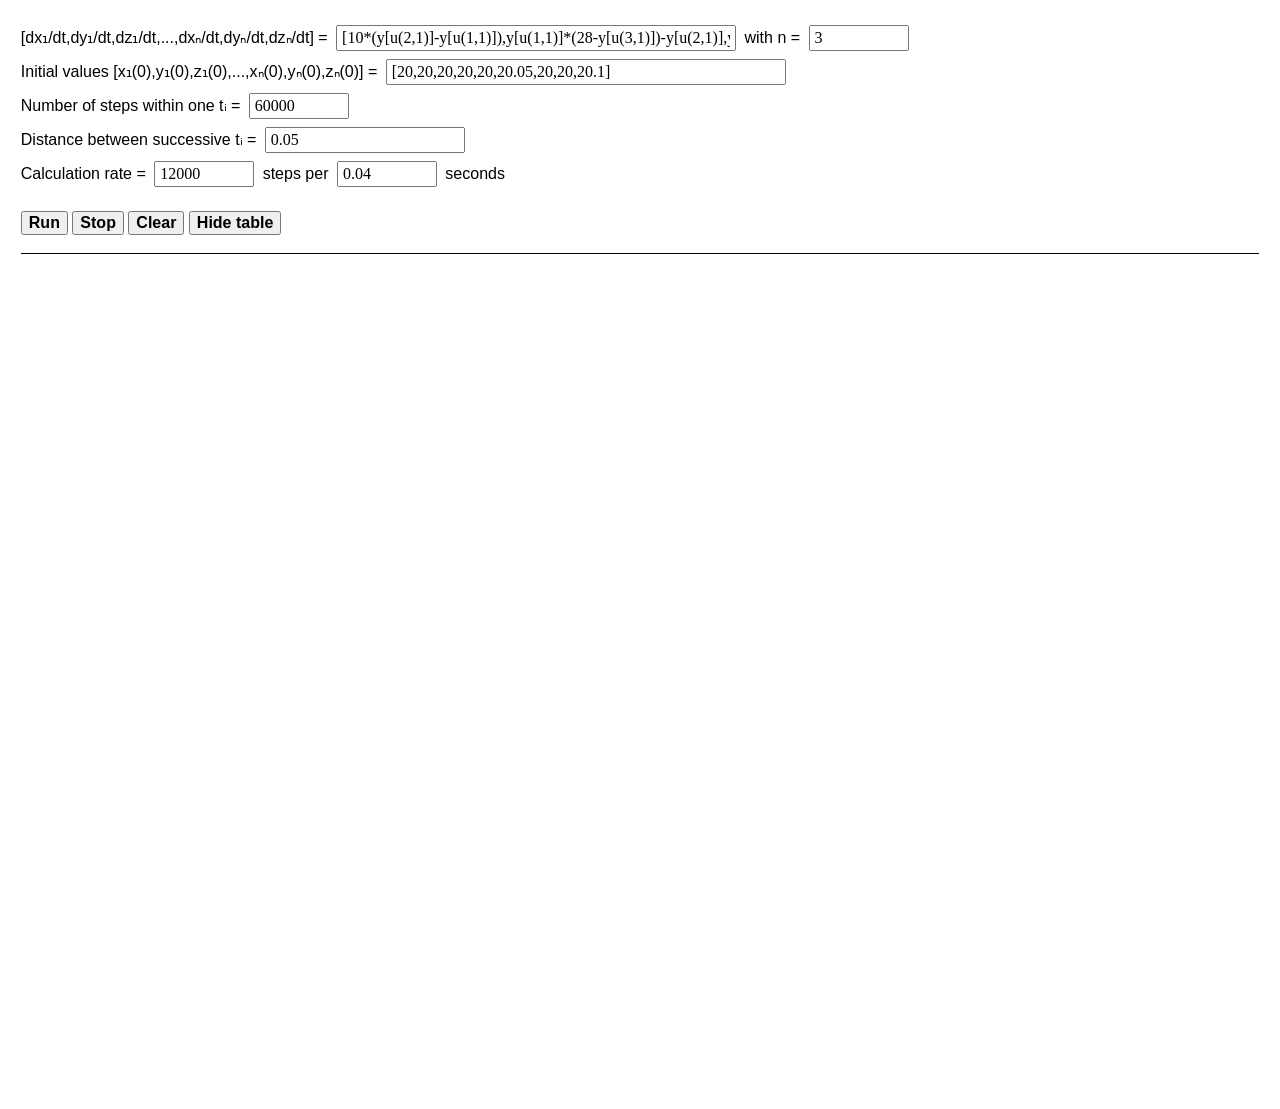
<file: de3.html>
<html>
<body>
    
<style>
    body {
        padding: 1%;
    }
    .font {
        font-size: 16px;
        font-family: "Lucida Sans Unicode", "Lucida Grande", sans-serif
    }
    input[type=button] {
        font-size: 16px;
        font-family: "Lucida Sans Unicode", "Lucida Grande", sans-serif;
        margin: 2px 0px;
    }
    input[type=text] {
        font-size: 16px;
        font-family: Garamond, serif;
        padding: 2px 4px;
        margin: 4px;
    }
    .width100 {
        width: 100px;
    }
    .width200 {
        width: 200px;
    }
    .width400 {
        width: 400px;
    }
    table,td {
        padding-left: 8px;
        padding-right: 8px;
        padding-top: 4px;
        padding-bottom: 4px;
        text-align: left;
        border: 1px solid black;
        border-collapse: collapse;
    }
    th {
        padding-left: 8px;
        padding-right: 8px;
        padding-top: 4px;
        text-align: left;
        border: 1px solid black;
        border-collapse: collapse;
        vertical-align: top;
    }
    .info {
        font-size: 16px;
        font-family: "Lucida Sans Unicode", "Lucida Grande", sans-serif;
        line-height: 1.5;
    }
</style>

<form id="form" class="font">[dx₁/dt,dy₁/dt,dz₁/dt,...,dxₙ/dt,dyₙ/dt,dzₙ/dt] = <input type="text" class="width400" value="[10*(y[u(2,1)]-y[u(1,1)]),y[u(1,1)]*(28-y[u(3,1)])-y[u(2,1)],y[u(1,1)]*y[u(2,1)]-(8/3)*y[u(3,1)],10*(y[u(2,2)]-y[u(1,2)]),y[u(1,2)]*(28-y[u(3,2)])-y[u(2,2)],y[u(1,2)]*y[u(2,2)]-(8/3)*y[u(3,2)],10*(y[u(2,3)]-y[u(1,3)]),y[u(1,3)]*(28-y[u(3,3)])-y[u(2,3)],y[u(1,3)]*y[u(2,3)]-(8/3)*y[u(3,3)]]"> with n = <input type="text" class="width100" value="3"><br>
Initial values [x₁(0),y₁(0),z₁(0),...,xₙ(0),yₙ(0),zₙ(0)] = <input type="text" class="width400" value="[20,20,20,20,20,20.05,20,20,20.1]"><br>
Number of steps within one tᵢ = <input type="text" class="width100" value="60000"><br>
Distance between successive tᵢ = <input type="text" class="width200" value="0.05"><br>
Calculation rate = <input type="text" class="width100" value="12000"> steps per <input type="text" class="width100" value="0.04"> seconds<br><br>
<input type="button" onclick="run()" value="Run" style="font-weight: bold;"> <input type="button" onclick="stop()" value="Stop" style="font-weight: bold;"> <input type="button" onclick="clean()" value="Clear" style="font-weight: bold;"> <input id="tablebutton" type="button" onclick="tabletoggle()" value="Hide table" style="font-weight: bold;"></form>

<hr color=black size=1px><p id="info" class="info"></p>

<p id="stats" class="font"></p>

<div id="achart" style="width:100%;height:800px"></div><br>

<table id="table" class="font"></table>

<p id="debug" class="font"></p>

<script src='https://cdn.plot.ly/plotly-2.24.1.min.js'></script>
    
<script>
    
    d = 0.1
    n = 20
    s = 1000
    y0 = [2,0]
    h = 0.0001
    N = 2
    expr = "y"
    fprevious = []
    ystart = []
    running = 0
    fixed = 0
    iterations = 0
    stepsonce = 1000
    superscripts = ["¹","²","³","⁴","⁵","⁶","⁷","⁸","⁹","¹⁰","¹¹","¹²","¹³","¹⁴","¹⁵","¹⁶","¹⁷","¹⁸","¹⁹","²⁰","²¹","²²","²³","²⁴","²⁵","²⁶","²⁷","²⁸","²⁹","³⁰","³¹","³²","³³","³⁴","³⁵","³⁶","³⁷","³⁸","³⁹","⁴⁰","⁴¹","⁴²","⁴³","⁴⁴","⁴⁵","⁴⁶","⁴⁷","⁴⁸","⁴⁹","⁵⁰","⁵¹","⁵²","⁵³","⁵⁴","⁵⁵","⁵⁶","⁵⁷","⁵⁸","⁵⁹","⁶⁰","⁶¹","⁶²","⁶³","⁶⁴","⁶⁵","⁶⁶","⁶⁷","⁶⁸","⁶⁹","⁷⁰","⁷¹","⁷²","⁷³","⁷⁴","⁷⁵","⁷⁶","⁷⁷","⁷⁸","⁷⁹","⁸⁰","⁸¹","⁸²","⁸³","⁸⁴","⁸⁵","⁸⁶","⁸⁷","⁸⁸","⁸⁹","⁹⁰","⁹¹","⁹²","⁹³","⁹⁴","⁹⁵","⁹⁶","⁹⁷","⁹⁸","⁹⁹"]
    subscripts = ["₁","₂","₃","₄","₅","₆","₇","₈","₉","₁₀","₁₁","₁₂","₁₃","₁₄","₁₅","₁₆","₁₇","₁₈","₁₉","₂₀","₂₁","₂₂","₂₃","₂₄","₂₅","₂₆","₂₇","₂₈","₂₉","₃₀","₃₁","₃₂","₃₃","₃₄","₃₅","₃₆","₃₇","₃₈","₃₉","₄₀","₄₁","₄₂","₄₃","₄₄","₄₅","₄₆","₄₇","₄₈","₄₉","₅₀","₅₁","₅₂","₅₃","₅₄","₅₅","₅₆","₅₇","₅₈","₅₉","₆₀","₆₁","₆₂","₆₃","₆₄","₆₅","₆₆","₆₇","₆₈","₆₉","₇₀","₇₁","₇₂","₇₃","₇₄","₇₅","₇₆","₇₇","₇₈","₇₉","₈₀","₈₁","₈₂","₈₃","₈₄","₈₅","₈₆","₈₇","₈₈","₈₉","₉₀","₉₁","₉₂","₉₃","₉₄","₉₅","₉₆","₉₇","₉₈","₉₉"]
    colours = ['0,158,242,1','255,77,125,1','0,196,195,1','255,157,0,1','167,70,255,1','58,134,255,1','131,56,236,1','255,0,110,1','251,86,7,1','255,190,11,1','38,70,83,1','42,157,143,1','233,196,106,1','244,162,97,1','231,111,81,1','0,245,212,1','0,187,249,1','254,228,64,1','241,91,181,1','155,93,229,1','228,193,249,1','169,222,249,1','208,244,222,1','252,246,189,1','255,153,200,1']
    layoutt0 = {xaxis:{title:'t',titlefont:{family:'LucidaSansUnicode,LucidaGrande,sans-serif',size:18},tickfont:{family:'LucidaSansUnicode,LucidaGrande,sans-serif',size:16},exponentformat:'power',showexponent:'all'},yaxis:{tickfont:{family:'LucidaSansUnicode,LucidaGrande,sans-serif',size:16},exponentformat:'power',showexponent:'all'},legend:{font:{family:'LucidaSansUnicode,LucidaGrande,sans-serif',size:18}},showlegend:true,hoverlabel:{font:{family:'LucidaSansUnicode,LucidaGrande,sans-serif',size:14}}}
    layoutxy = {xaxis:{title:'x',titlefont:{family:'LucidaSansUnicode,LucidaGrande,sans-serif',size:18},tickfont:{family:'LucidaSansUnicode,LucidaGrande,sans-serif',size:16},exponentformat:'power',showexponent:'all'},
    yaxis:{title:'y',titlefont:{family:'LucidaSansUnicode,LucidaGrande,sans-serif',size:18},tickfont:{family:'LucidaSansUnicode,LucidaGrande,sans-serif',size:16},exponentformat:'power',showexponent:'all'},legend:{font:{family:'LucidaSansUnicode,LucidaGrande,sans-serif',size:18}},showlegend:true,hoverlabel:{font:{family:'LucidaSansUnicode,LucidaGrande,sans-serif',size:14}}}
    layoutyz = {xaxis:{title:'y',titlefont:{family:'LucidaSansUnicode,LucidaGrande,sans-serif',size:18},tickfont:{family:'LucidaSansUnicode,LucidaGrande,sans-serif',size:16},exponentformat:'power',showexponent:'all'},
    yaxis:{title:'z',titlefont:{family:'LucidaSansUnicode,LucidaGrande,sans-serif',size:18},tickfont:{family:'LucidaSansUnicode,LucidaGrande,sans-serif',size:16},exponentformat:'power',showexponent:'all'},legend:{font:{family:'LucidaSansUnicode,LucidaGrande,sans-serif',size:18}},showlegend:true,hoverlabel:{font:{family:'LucidaSansUnicode,LucidaGrande,sans-serif',size:14}}}
    layoutzx = {xaxis:{title:'z',titlefont:{family:'LucidaSansUnicode,LucidaGrande,sans-serif',size:18},tickfont:{family:'LucidaSansUnicode,LucidaGrande,sans-serif',size:16},exponentformat:'power',showexponent:'all'},
    yaxis:{title:'x',titlefont:{family:'LucidaSansUnicode,LucidaGrande,sans-serif',size:18},tickfont:{family:'LucidaSansUnicode,LucidaGrande,sans-serif',size:16},exponentformat:'power',showexponent:'all'},legend:{font:{family:'LucidaSansUnicode,LucidaGrande,sans-serif',size:18}},showlegend:true,hoverlabel:{font:{family:'LucidaSansUnicode,LucidaGrande,sans-serif',size:14}}}
    
    function g(t,y) {
        return eval(expr)
    }
    
    function u(xyz,ith) {
        return (ith-1)*3+xyz-1
    }
    
    function tabletoggle() {
        hidden = document.getElementById("table").getAttribute("hidden")
        if (hidden) {
            document.getElementById("table").removeAttribute("hidden")
            document.getElementById("tablebutton").value = "Hide table"
        } else {
            document.getElementById("table").setAttribute("hidden","hidden")
            document.getElementById("tablebutton").value = "Show table"
        }
    }
    
    function classicfourthorderrungekuttamethod(h,ti,yi) {
        k1 = g(ti,yi)
        hk1 = k1.map(x => (h/2)*x);
        yi1 = yi.map(function (num, idx) {return num + hk1[idx];});
        k2 = g(ti+h/2,yi1)
        hk2 = k2.map(x => (h/2)*x);
        yi2 = yi.map(function (num, idx) {return num + hk2[idx];});
        k3 = g(ti+h/2,yi2)
        hk3 = k3.map(x => h*x);
        yi3 = yi.map(function (num, idx) {return num + hk3[idx];});
        k4 = g(ti+h,yi3)
        k2m = k2.map(x => 2*x);
        k3m = k3.map(x => 2*x);
        kt = k1.map(function (num, idx) {return num + k2m[idx] + k3m[idx] + k4[idx];});
        kth = kt.map(x => (h/6)*x);
        ans = yi.map(function (num, idx) {return num + kth[idx];});
        return ans
    }
    
    function eighthorderadamsbashforthmethod(h,ti,yi) {
        f0m = fprevious[0].map(x => (16083/4480)*x);
        f1m = fprevious[1].map(x => (-1152169/120960)*x);
        f2m = fprevious[2].map(x => (242653/13440)*x);
        f3m = fprevious[3].map(x => (-296053/13440)*x);
        f4m = fprevious[4].map(x => (2102243/120960)*x);
        f5m = fprevious[5].map(x => (-115747/13440)*x);
        f6m = fprevious[6].map(x => (32863/13440)*x);
        f7m = fprevious[7].map(x => (-5257/17280)*x);
        fm = f0m.map(function (num, idx) {return num + f1m[idx] + f2m[idx] + f3m[idx] + f4m[idx] + f5m[idx] + f6m[idx] + f7m[idx];});
        fmh = fm.map(x => h*x);
        ans = yi.map(function (num, idx) {return num + fmh[idx];});
        return ans
    }
    
    function plot(c) {
        points = document.getElementById("table").rows.length - 1
        xvalues = []
        yvalues = []
        for (i=1;i<=points;i++) {
            xvalues.push(document.getElementById("table").rows[i].cells[1].innerHTML)
            yvalues.push(document.getElementById("table").rows[i].cells[c+2].innerHTML)
        }
        data = [{
            x: xvalues,
            y: yvalues,
            type: 'scatter',
            mode: 'lines+markers',
            name: derivative(c+1,0),
            marker: {
                color: 'rgba(' + colours[c] + ')'
            },
            line: {
                color: 'rgba(' + colours[c] + ')',
                shape: 'spline',
                smoothness: 0.5
            }
        },{x:[],y:[],z:[],ncontours:0,showscale:false,type:'contour'}]
        Plotly.newPlot("achart",data,eval(layoutt0))
    }
    
    function plotxy(c) {
        points = document.getElementById("table").rows.length - 1
        xvalues = []
        yvalues = []
        tvalues = []
        for (i=1;i<=points;i++) {
            xvalues.push(document.getElementById("table").rows[i].cells[c+2].innerHTML)
            yvalues.push(document.getElementById("table").rows[i].cells[c+3].innerHTML)
            tvalues.push("at t = " + document.getElementById("table").rows[i].cells[1].innerHTML)
        }
        data = [{
            x: xvalues,
            y: yvalues,
            type: 'scatter',
            mode: 'lines+markers',
            name: '(' + derivative(c+1,0) + ',' + derivative(c+2,0) + ')',
            text: tvalues,
            marker: {
                color: 'rgba(' + colours[c/3] + ')'
            },
            line: {
                color: 'rgba(' + colours[c/3] + ')',
                shape: 'spline',
                smoothness: 0.5
            }
        },{x:[],y:[],z:[],ncontours:0,showscale:false,type:'contour'}]
        Plotly.newPlot("achart",data,eval(layoutxy))
    }
    
    function plotyz(c) {
        points = document.getElementById("table").rows.length - 1
        xvalues = []
        yvalues = []
        tvalues = []
        for (i=1;i<=points;i++) {
            xvalues.push(document.getElementById("table").rows[i].cells[c+2].innerHTML)
            yvalues.push(document.getElementById("table").rows[i].cells[c+3].innerHTML)
            tvalues.push("at t = " + document.getElementById("table").rows[i].cells[1].innerHTML)
        }
        data = [{
            x: xvalues,
            y: yvalues,
            type: 'scatter',
            mode: 'lines+markers',
            name: '(' + derivative(c+1,0) + ',' + derivative(c+2,0) + ')',
            text: tvalues,
            marker: {
                color: 'rgba(' + colours[(c-1)/3] + ')'
            },
            line: {
                color: 'rgba(' + colours[(c-1)/3] + ')',
                shape: 'spline',
                smoothness: 0.5
            }
        },{x:[],y:[],z:[],ncontours:0,showscale:false,type:'contour'}]
        Plotly.newPlot("achart",data,eval(layoutyz))
    }
    
    function plotzx(c) {
        points = document.getElementById("table").rows.length - 1
        xvalues = []
        yvalues = []
        tvalues = []
        for (i=1;i<=points;i++) {
            xvalues.push(document.getElementById("table").rows[i].cells[c+2].innerHTML)
            yvalues.push(document.getElementById("table").rows[i].cells[c].innerHTML)
            tvalues.push("at t = " + document.getElementById("table").rows[i].cells[1].innerHTML)
        }
        data = [{
            x: xvalues,
            y: yvalues,
            type: 'scatter',
            mode: 'lines+markers',
            name: '(' + derivative(c+1,0) + ',' + derivative(c-1,0) + ')',
            text: tvalues,
            marker: {
                color: 'rgba(' + colours[(c-2)/3] + ')'
            },
            line: {
                color: 'rgba(' + colours[(c-2)/3] + ')',
                shape: 'spline',
                smoothness: 0.5
            }
        },{x:[],y:[],z:[],ncontours:0,showscale:false,type:'contour'}]
        Plotly.newPlot("achart",data,eval(layoutzx))
    }
    
    function plotxyz(c) {
        points = document.getElementById("table").rows.length - 1
        xvalues = []
        yvalues = []
        zvalues = []
        tvalues = []
        for (i=1;i<=points;i++) {
            xvalues.push(document.getElementById("table").rows[i].cells[c+2].innerHTML)
            yvalues.push(document.getElementById("table").rows[i].cells[c+3].innerHTML)
            zvalues.push(document.getElementById("table").rows[i].cells[c+4].innerHTML)
            tvalues.push("at t = " + document.getElementById("table").rows[i].cells[1].innerHTML)
        }
        data = [{
            x: xvalues,
            y: yvalues,
            z: zvalues,
            type: 'scatter3d',
            mode: 'lines+markers',
            name: '(' + derivative(c+1,0) + ',' + derivative(c+2,0) + ',' + derivative(c+3,0) + ')',
            text: tvalues,
            marker: {
                color: 'rgba(' + colours[c/3] + ')', size: 2
            },
            line: {
                color: 'rgba(' + colours[c/3] + ')'
            }
        }]
        Plotly.newPlot("achart",data,eval(layoutxy))
    }
    
    function plotall() {
        points = document.getElementById("table").rows.length - 1
        xvalues = []
        for (i=1;i<=points;i++) {
            xvalues.push(document.getElementById("table").rows[i].cells[1].innerHTML)
        }
        data = []
        for (c=0;c<=N-1;c++) {
            yvalues = []
            for (j=1;j<=points;j++) {
                yvalues.push(document.getElementById("table").rows[j].cells[c+2].innerHTML)
            }
            data.push("{x: [" + xvalues + "],y: [" + yvalues + "],type: 'scatter',mode: 'lines+markers',name: '" + derivative(c+1,0) + "',marker: {color: 'rgba(" + colours[c] + ")'},line: {color: 'rgba(" + 
            colours[c] + ")',shape: 'spline',smoothness: 0.5}}")
        }
        data.push("{x:[],y:[],z:[],ncontours:0,showscale:false,type:'contour'}")
        Plotly.newPlot("achart",eval("[" + data + "]"),eval(layoutt0))
    }
    
    function plotallxy() {
        points = document.getElementById("table").rows.length - 1
        data = []
        tvalues = []
        for (i=1;i<=points;i++) {
            tvalues.push("\'at t = " + document.getElementById("table").rows[i].cells[1].innerHTML + "\'")
        }
        for (c=0;c<=N/3-1;c++) {
            xvalues = []
            yvalues = []
            for (j=1;j<=points;j++) {
                xvalues.push(document.getElementById("table").rows[j].cells[3*c+2].innerHTML)
                yvalues.push(document.getElementById("table").rows[j].cells[3*c+3].innerHTML)
            }
            data.push("{x: [" + xvalues + "],y: [" + yvalues + "],text: [" + tvalues + "],type: 'scatter',mode: 'lines+markers',name: '(" + derivative(3*c+1,0) + "," + derivative(3*c+2,0) + ")',marker: {color: 'rgba(" + colours[c] + ")'},line: {color: 'rgba(" + 
            colours[c] + ")',shape: 'spline',smoothness: 0.5}}")
        }
        data.push("{x:[],y:[],z:[],ncontours:0,showscale:false,type:'contour'}")
        Plotly.newPlot("achart",eval("[" + data + "]"),eval(layoutxy))
    }
    
    function plotallyz() {
        points = document.getElementById("table").rows.length - 1
        data = []
        tvalues = []
        for (i=1;i<=points;i++) {
            tvalues.push("\'at t = " + document.getElementById("table").rows[i].cells[1].innerHTML + "\'")
        }
        for (c=0;c<=N/3-1;c++) {
            xvalues = []
            yvalues = []
            for (j=1;j<=points;j++) {
                xvalues.push(document.getElementById("table").rows[j].cells[3*c+3].innerHTML)
                yvalues.push(document.getElementById("table").rows[j].cells[3*c+4].innerHTML)
            }
            data.push("{x: [" + xvalues + "],y: [" + yvalues + "],text: [" + tvalues + "],type: 'scatter',mode: 'lines+markers',name: '(" + derivative(3*c+2,0) + "," + derivative(3*c+3,0) + ")',marker: {color: 'rgba(" + colours[c] + ")'},line: {color: 'rgba(" + 
            colours[c] + ")',shape: 'spline',smoothness: 0.5}}")
        }
        data.push("{x:[],y:[],z:[],ncontours:0,showscale:false,type:'contour'}")
        Plotly.newPlot("achart",eval("[" + data + "]"),eval(layoutyz))
    }
    
    function plotallzx() {
        points = document.getElementById("table").rows.length - 1
        data = []
        tvalues = []
        for (i=1;i<=points;i++) {
            tvalues.push("\'at t = " + document.getElementById("table").rows[i].cells[1].innerHTML + "\'")
        }
        for (c=0;c<=N/3-1;c++) {
            xvalues = []
            yvalues = []
            for (j=1;j<=points;j++) {
                xvalues.push(document.getElementById("table").rows[j].cells[3*c+4].innerHTML)
                yvalues.push(document.getElementById("table").rows[j].cells[3*c+2].innerHTML)
            }
            data.push("{x: [" + xvalues + "],y: [" + yvalues + "],text: [" + tvalues + "],type: 'scatter',mode: 'lines+markers',name: '(" + derivative(3*c+3,0) + "," + derivative(3*c+1,0) + ")',marker: {color: 'rgba(" + colours[c] + ")'},line: {color: 'rgba(" + 
            colours[c] + ")',shape: 'spline',smoothness: 0.5}}")
        }
        data.push("{x:[],y:[],z:[],ncontours:0,showscale:false,type:'contour'}")
        Plotly.newPlot("achart",eval("[" + data + "]"),eval(layoutzx))
    }
    
    function plotallxyz() {
        points = document.getElementById("table").rows.length - 1
        data = []
        tvalues = []
        for (i=1;i<=points;i++) {
            tvalues.push("\'at t = " + document.getElementById("table").rows[i].cells[1].innerHTML + "\'")
        }
        for (c=0;c<=N/3-1;c++) {
            xvalues = []
            yvalues = []
            zvalues = []
            for (j=1;j<=points;j++) {
                xvalues.push(document.getElementById("table").rows[j].cells[3*c+2].innerHTML)
                yvalues.push(document.getElementById("table").rows[j].cells[3*c+3].innerHTML)
                zvalues.push(document.getElementById("table").rows[j].cells[3*c+4].innerHTML)
            }
            data.push("{x: [" + xvalues + "],y: [" + yvalues + "],z: [" + zvalues + "],text: [" + tvalues + "],type: 'scatter3d',mode: 'lines+markers',name: '(" + derivative(3*c+1,0) + "," + derivative(3*c+2,0) + "," + derivative(3*c+3,0) + ")',marker: {color: 'rgba(" + colours[c] + ")',size:2},line: {color: 'rgba(" + 
            colours[c] + ")',shape: 'spline',smoothness: 0.5}}")
        }
        Plotly.newPlot("achart",eval("[" + data + "]"),eval(layoutxy))
    }
    
    function derivative(i,nth) {
        if (i%3==1) {
            str = "x" + subscripts[(i-1)/3]
        }
        if (i%3==2) {
            str = "y" + subscripts[(i-2)/3]
        }
        if (i%3==0) {
            str = "z" + subscripts[i/3-1]
        }
        if (nth==0) {
            return str
        }
        if (nth==1) {
            return str + "′"
        }
        if (nth==2) {
            return str + "″"
        }
        if (nth>=3) {
            return str + "⁽" + superscripts[nth-1] + "⁾"
        }
    }
    
    function run() {
        if (running==0) {
        if (fixed==0) {
            expr = document.getElementById("form").elements[0].value
            N = 3*eval(document.getElementById("form").elements[1].value)
            d = eval(document.getElementById("form").elements[4].value)
            s = eval(document.getElementById("form").elements[3].value)
            y0 = eval(document.getElementById("form").elements[2].value)
            h = d/s
            ystart = []
            fprevious = []
            heading = "<tr><th style=\"padding-top: 8px;\">i</th><th><form>tᵢ <input type=\"button\" onclick=\"plotall()\" value=\"Plot xᵢ, yᵢ and zᵢ\"> <input type=\"button\" onclick=\"plotallxy()\" value=\"Plot (xᵢ,yᵢ)\"> <input type=\"button\" onclick=\"plotallyz()\" value=\"Plot (yᵢ,zᵢ)\"> <input type=\"button\" onclick=\"plotallzx()\" value=\"Plot (zᵢ,xᵢ)\"> <input type=\"button\" onclick=\"plotallxyz()\" value=\"Plot (xᵢ,yᵢ,zᵢ)\"></form></th>"
            for (i=0;i<=N-1;i++) {
                if (i%3==0) {
                    heading += "<th><form>" + derivative(i+1,0) + " <input type=\"button\" onclick=\"plot(" + i + ")\" value=\"Plot " + derivative(i+1,0) + "\"> <input type=\"button\" onclick=\"plotxy(" + i + ")\" value=\"Plot (" + derivative(i+1,0) +"," + derivative(i+2,0) + ")\"> <input type=\"button\" onclick=\"plotxyz(" + i + ")\" value=\"Plot (" + derivative(i+1,0) + "," + derivative(i+2,0) + "," + derivative(i+3,0) + ")\"></form></th>"
                }
                if (i%3==1) {
                    heading += "<th><form>" + derivative(i+1,0) + " <input type=\"button\" onclick=\"plot(" + i + ")\" value=\"Plot " + derivative(i+1,0) + "\"> <input type=\"button\" onclick=\"plotyz(" + i + ")\" value=\"Plot (" + derivative(i+1,0) +"," + derivative(i+2,0) + ")\"></form></th>"
                }
                if (i%3==2) {
                    heading += "<th><form>" + derivative(i+1,0) + " <input type=\"button\" onclick=\"plot(" + i + ")\" value=\"Plot " + derivative(i+1,0) + "\"> <input type=\"button\" onclick=\"plotzx(" + i + ")\" value=\"Plot (" + derivative(i+1,0) +"," + derivative(i-1,0) + ")\"></form></th>"
                }
            }
            document.getElementById("table").innerHTML = heading + "</tr>"
            document.getElementById("info").innerHTML = "[dx₁/dt,dy₁/dt,dz₁/dt,...,dxₙ/dt,dyₙ/dt,dzₙ/dt] = " + expr + " with n = " + N/3 + "<br>Initial values [x₁(0),y₁(0),z₁(0),...,xₙ(0),yₙ(0),zₙ(0) = " + y0 + "<br>Number of steps within one tᵢ = " + s + "<br>Distance between successive tᵢ = " + d
        }
        fixed = 1
        stepsonce = eval(document.getElementById("form").elements[5].value)
        theinterval = setInterval(runonce,eval(document.getElementById("form").elements[6].value)*1000)
        running = 1
        }
    }
    
    function stop() {
        if (running==1) {
            clearInterval(theinterval)
            document.getElementById("stats").innerHTML = document.getElementById("stats").innerHTML.replace("Running","Stopped")
        }
        running = 0
    }
    
    function clean() {
        if (running==0) {
            fixed = 0
            iterations = 0
            ystart = []
            document.getElementById("table").innerHTML = ""
            document.getElementById("info").innerHTML = ""
            document.getElementById("stats").innerHTML = ""
            Plotly.purge("achart")
        }
    }
    
    function runonce() {
        document.getElementById("stats").innerHTML = "Running   i = " + iterations + " and t = " + iterations*(d/s)
        for (i=iterations;i<iterations+stepsonce;i++) {
            if (i%s==0) {
                row = "<tr><td>" + i + "</td><td>" + i*h + "</td>"
                for (j=0;j<N;j++) {
                    row += "<td>" + y0[j] + "</td>"
                }
                document.getElementById("table").innerHTML += row + "</tr>"
            }
            if (i<7) {
                ystart.push(y0)
                y0 = classicfourthorderrungekuttamethod(h,i*h,y0)
            }
            if (i==7) {
                ystart.push(y0)
                fprevious = [g(7*h,ystart[7]),g(6*h,ystart[6]),g(5*h,ystart[5]),g(4*h,ystart[4]),g(3*h,ystart[3]),g(2*h,ystart[2]),g(h,ystart[1]),g(0,ystart[0])]
                y0 = eighthorderadamsbashforthmethod(h,i*h,y0)
            }
            if (i>7) {
                fprevious = [g(i*h,y0),fprevious[0],fprevious[1],fprevious[2],fprevious[3],fprevious[4],fprevious[5],fprevious[6]]
                y0 = eighthorderadamsbashforthmethod(h,i*h,y0)
            }
        }
        iterations += stepsonce
    }
    
</script>
</body>
</html>
</file>
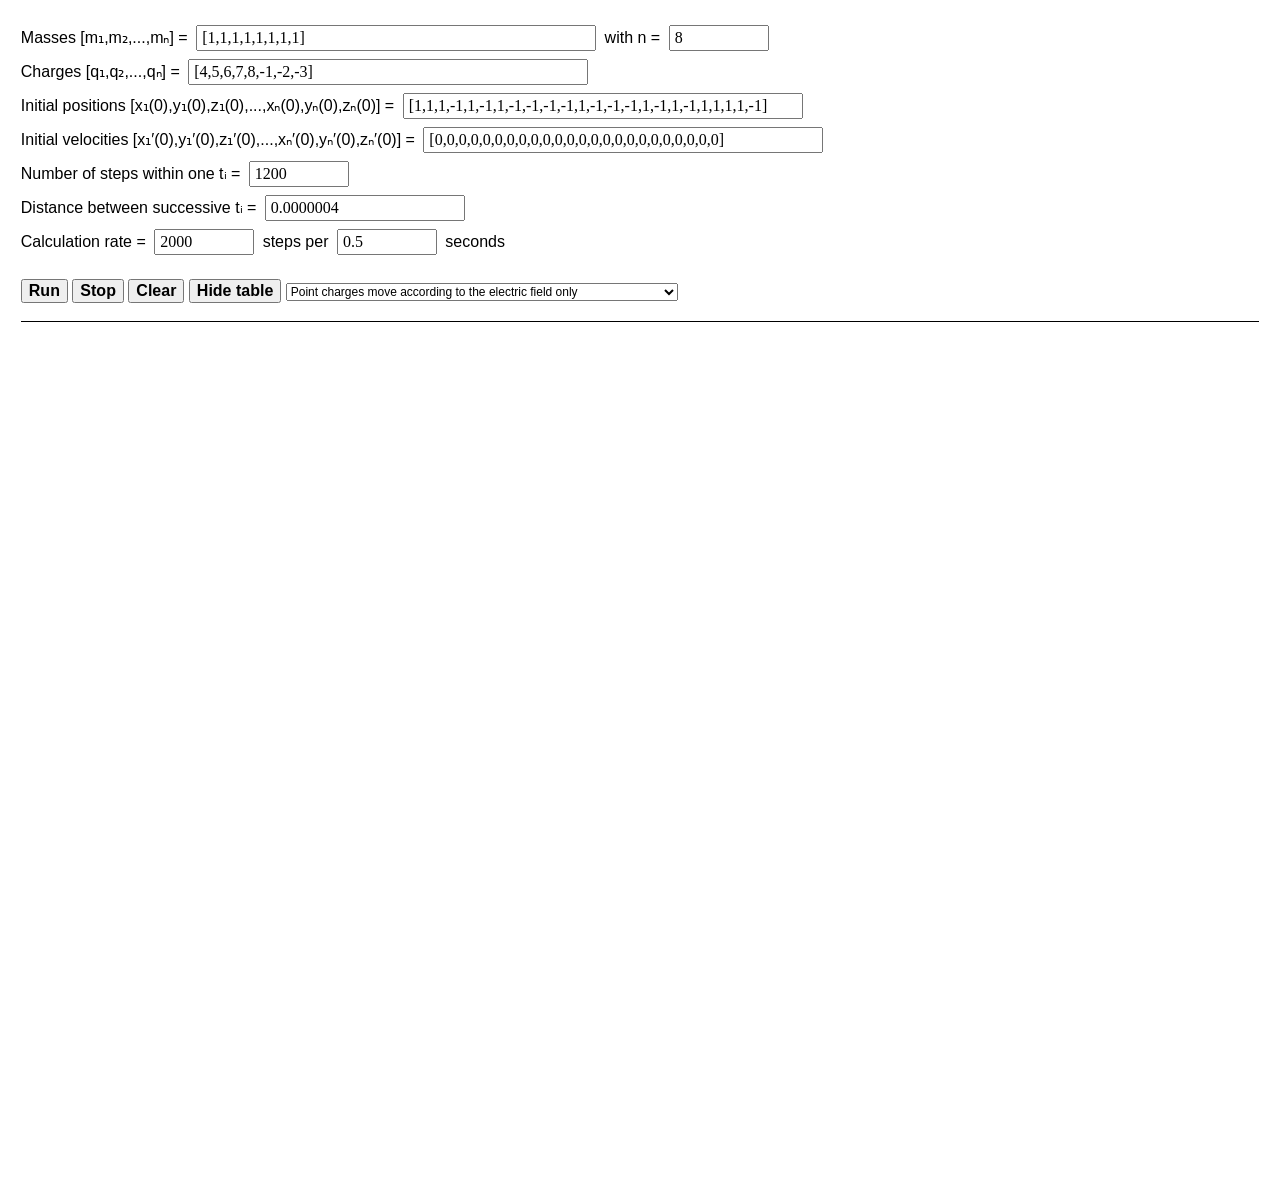
<file: em.html>
<html>
<body>
    
<style>
    body {
        padding: 1%;
    }
    .font {
        font-size: 16px;
        font-family: "Lucida Sans Unicode", "Lucida Grande", sans-serif
    }
    input[type=button] {
        font-size: 16px;
        font-family: "Lucida Sans Unicode", "Lucida Grande", sans-serif;
        margin: 2px 0px;
    }
    input[type=text] {
        font-size: 16px;
        font-family: Garamond, serif;
        padding: 2px 4px;
        margin: 4px;
    }
    .width100 {
        width: 100px;
    }
    .width200 {
        width: 200px;
    }
    .width400 {
        width: 400px;
    }
    table,td {
        padding-left: 8px;
        padding-right: 8px;
        padding-top: 4px;
        padding-bottom: 4px;
        text-align: left;
        border: 1px solid black;
        border-collapse: collapse;
    }
    td {
        white-space: nowrap;
    }
    th {
        padding-left: 8px;
        padding-right: 8px;
        padding-top: 4px;
        text-align: left;
        border: 1px solid black;
        border-collapse: collapse;
        vertical-align: top;
    }
    .info {
        font-size: 16px;
        font-family: "Lucida Sans Unicode", "Lucida Grande", sans-serif;
        line-height: 1.5;
    }
</style>

<form id="form" class="font">Masses [m₁,m₂,...,mₙ] = <input type="text" class="width400" value="[1,1,1,1,1,1,1,1]"> with n = <input type="text" class="width100" value="8"><br>
Charges [q₁,q₂,...,qₙ] = <input type="text" class="width400" value="[4,5,6,7,8,-1,-2,-3]"><br>
Initial positions [x₁(0),y₁(0),z₁(0),...,xₙ(0),yₙ(0),zₙ(0)] = <input type="text" class="width400" value="[1,1,1,-1,1,-1,1,-1,-1,-1,-1,1,-1,-1,-1,1,-1,1,-1,1,1,1,1,-1]"><br>
Initial velocities [x₁′(0),y₁′(0),z₁′(0),...,xₙ′(0),yₙ′(0),zₙ′(0)] = <input type="text" class="width400" value="[0,0,0,0,0,0,0,0,0,0,0,0,0,0,0,0,0,0,0,0,0,0,0,0]"><br>
Number of steps within one tᵢ = <input type="text" class="width100" value="1200"><br>
Distance between successive tᵢ = <input type="text" class="width200" value="0.0000004"><br>
Calculation rate = <input type="text" class="width100" value="2000"> steps per <input type="text" class="width100" value="0.5"> seconds<br><br>
<input type="button" onclick="run()" value="Run" style="font-weight: bold;"> <input type="button" onclick="stop()" value="Stop" style="font-weight: bold;"> <input type="button" onclick="clean()" value="Clear" style="font-weight: bold;"> <input id="tablebutton" type="button" onclick="tabletoggle()" value="Hide table" style="font-weight: bold;">
<select class="font" style="font-size: 12px;"><option value="no">Point charges move according to the electric field only</option><option value="yes">Point charges move according to both the electric and magnetic fields</option></select></form>

<hr color=black size=1px><p id="info" class="info"></p>

<p id="stats" class="font"></p>

<div id="achart" style="width:100%;height:800px"></div><br>

<form id="settings" class="font">Field render bounding cube centred at [x<sub>c</sub>,y<sub>c</sub>,z<sub>c</sub>] = <input type="text" class="width400" value="[0,0,0]"><br>Side length = <input type="text" class="width200" value="4">   Number of samples along each side = <input type="text" class="width100" value="16"><br>Cone size = <input type="text" class="width100" value="0.25">   Colour scale: <select class="font"><option value="plasma">Plasma (0,1)</option><option value="darkerplasma">Darker plasma (1/3,1)</option><option value="concentratedplasma">Concentrated plasma (1/3,4/5)</option><option value="inferno">Inferno (0,1)</option><option value="darkerinferno">Darker inferno (1/4,1)</option><option value="concentratedinferno" selected>Concentrated inferno (1/4,5/6)</option><option value="magma">Magma (0,1)</option><option value="darkermagma">Darker magma (2/5,1)</option><option value="concentratedmagma">Concentrated magma (2/5,5/7)</option></select></form>

<table id="table" class="font"></table>

<p id="debug" class="font"></p>

<script src='https://cdn.plot.ly/plotly-2.24.1.min.js'></script>
    
<script>
    
    considerbfield = 0
    e0 = "(8.854187*10**(-12))"
    m0 = "(1.256637*10**(-6))"
    k0 = 1/(4*Math.PI*eval(e0))
    G = "(6.6743*10**(-11))"
    charges = []
    masses = []
    d = 0.1
    n = 20
    s = 1000
    y0 = [2,0]
    h = 0.0001
    N = 48
    expr = "y"
    fprevious = []
    ystart = []
    running = 0
    fixed = 0
    iterations = 0
    stepsonce = 1000
    superscripts = ["¹","²","³","⁴","⁵","⁶","⁷","⁸","⁹","¹⁰","¹¹","¹²","¹³","¹⁴","¹⁵","¹⁶","¹⁷","¹⁸","¹⁹","²⁰","²¹","²²","²³","²⁴","²⁵","²⁶","²⁷","²⁸","²⁹","³⁰","³¹","³²","³³","³⁴","³⁵","³⁶","³⁷","³⁸","³⁹","⁴⁰","⁴¹","⁴²","⁴³","⁴⁴","⁴⁵","⁴⁶","⁴⁷","⁴⁸","⁴⁹","⁵⁰","⁵¹","⁵²","⁵³","⁵⁴","⁵⁵","⁵⁶","⁵⁷","⁵⁸","⁵⁹","⁶⁰","⁶¹","⁶²","⁶³","⁶⁴","⁶⁵","⁶⁶","⁶⁷","⁶⁸","⁶⁹","⁷⁰","⁷¹","⁷²","⁷³","⁷⁴","⁷⁵","⁷⁶","⁷⁷","⁷⁸","⁷⁹","⁸⁰","⁸¹","⁸²","⁸³","⁸⁴","⁸⁵","⁸⁶","⁸⁷","⁸⁸","⁸⁹","⁹⁰","⁹¹","⁹²","⁹³","⁹⁴","⁹⁵","⁹⁶","⁹⁷","⁹⁸","⁹⁹"]
    subscripts = ["₁","₂","₃","₄","₅","₆","₇","₈","₉","₁₀","₁₁","₁₂","₁₃","₁₄","₁₅","₁₆","₁₇","₁₈","₁₉","₂₀","₂₁","₂₂","₂₃","₂₄","₂₅","₂₆","₂₇","₂₈","₂₉","₃₀","₃₁","₃₂","₃₃","₃₄","₃₅","₃₆","₃₇","₃₈","₃₉","₄₀","₄₁","₄₂","₄₃","₄₄","₄₅","₄₆","₄₇","₄₈","₄₉","₅₀","₅₁","₅₂","₅₃","₅₄","₅₅","₅₆","₅₇","₅₈","₅₉","₆₀","₆₁","₆₂","₆₃","₆₄","₆₅","₆₆","₆₇","₆₈","₆₉","₇₀","₇₁","₇₂","₇₃","₇₄","₇₅","₇₆","₇₇","₇₈","₇₉","₈₀","₈₁","₈₂","₈₃","₈₄","₈₅","₈₆","₈₇","₈₈","₈₉","₉₀","₉₁","₉₂","₉₃","₉₄","₉₅","₉₆","₉₇","₉₈","₉₉"]
    colours = ['0,158,242,1','255,77,125,1','0,196,195,1','255,157,0,1','167,70,255,1','58,134,255,1','131,56,236,1','255,0,110,1','251,86,7,1','255,190,11,1','38,70,83,1','42,157,143,1','233,196,106,1','244,162,97,1','231,111,81,1','0,245,212,1','0,187,249,1','254,228,64,1','241,91,181,1','155,93,229,1','228,193,249,1','169,222,249,1','208,244,222,1','252,246,189,1','255,153,200,1','7,59,76,1','17,138,178,1','6,214,160,1','255,209,102,1','239,71,111,1','0,129,167,1','0,175,185,1','253,252,220,1','254,217,183,1','240,113,103,1','112,214,255,1','255,112,166,1','255,151,112,1','255,214,112,1','233,255,112,1','128,155,206,1','149,184,209,1','184,224,210,1','214,234,223,1','234,196,213,1','51,92,103,1','255,243,176,1','224,159,62,1','158,42,43,1','84,11,14,1','114,63,184,1','47,132,4,1','198,37,153,1','230,12,62,1','183,231,193,1','164,136,175,1','59,178,185,1','2,21,140,1','67,85,139,1','3,162,240,1','219,21,20,1','195,109,60,1','148,55,50,1','41,48,195,1','186,54,177,1','232,161,238,1','89,228,166,1','21,243,234,1','111,182,185,1','0,158,50,1','238,144,54,1','14,152,170,1','118,218,121,1','143,85,178,1','153,199,166,1','88,199,85,1','44,228,193,1','160,155,250,1','181,32,44,1','98,198,227,1','210,14,184,1','77,86,25,1','88,229,200,1','177,40,53,1','126,211,22,1','46,159,214,1','8,194,174,1','101,142,13,1','160,114,238,1','205,40,186,1','121,217,34,1','52,184,149,1','3,105,43,1','186,9,161,1','158,69,255,1','258,215,244,1','31,32,109,1','174,218,160,1','200,249,164,1','65,180,150,1']
    plasma = "[[0,'rgb(13,8,135)'],[0.0196,'rgb(27,6,141)'],[0.0392,'rgb(38,5,146)'],[0.0588,'rgb(48,5,150)'],[0.0784,'rgb(57,4,154)'],[0.098,'rgb(65,4,158)'],[0.1176,'rgb(73,3,161)'],[0.1373,'rgb(82,2,163)'],[0.1569,'rgb(90,1,165)'],[0.1765,'rgb(98,0,167)'],[0.1961,'rgb(105,0,168)'],[0.2157,'rgb(113,0,169)'],[0.2353,'rgb(121,1,169)'],[0.2549,'rgb(128,4,168)'],[0.2745,'rgb(136,7,167)'],[0.2941,'rgb(143,12,165)'],[0.3137,'rgb(150,18,162)'],[0.3333,'rgb(156,23,159)'],[0.3529,'rgb(163,29,155)'],[0.3725,'rgb(169,34,151)'],[0.3922,'rgb(175,40,146)'],[0.4118,'rgb(181,46,142)'],[0.4314,'rgb(186,51,137)'],[0.451,'rgb(192,57,132)'],[0.4706,'rgb(197,63,128)'],[0.4902,'rgb(202,68,123)'],[0.5098,'rgb(206,74,118)'],[0.5294,'rgb(211,80,114)'],[0.549,'rgb(215,85,109)'],[0.5686,'rgb(219,91,105)'],[0.5882,'rgb(223,97,101)'],[0.6078,'rgb(227,103,96)'],[0.6275,'rgb(231,109,92)'],[0.6471,'rgb(234,115,88)'],[0.6667,'rgb(238,121,83)'],[0.6863,'rgb(241,127,79)'],[0.7059,'rgb(244,134,75)'],[0.7255,'rgb(246,140,70)'],[0.7451,'rgb(248,147,66)'],[0.7647,'rgb(250,154,62)'],[0.7843,'rgb(252,161,57)'],[0.8039,'rgb(253,168,53)'],[0.8235,'rgb(254,176,49)'],[0.8431,'rgb(255,183,45)'],[0.8627,'rgb(255,191,42)'],[0.8824,'rgb(254,199,39)'],[0.902,'rgb(253,207,37)'],[0.9216,'rgb(252,216,36)'],[0.9412,'rgb(249,224,37)'],[0.9608,'rgb(247,232,38)'],[0.9804,'rgb(244,241,39)'],[1,'rgb(241,250,34)']]"
    darkerplasma = "[[0,'rgb(0,0,0)'],[0.3333,'rgb(13,8,135)'],[0.3464,'rgb(27,6,141)'],[0.3595,'rgb(38,5,146)'],[0.3725,'rgb(48,5,150)'],[0.3856,'rgb(57,4,154)'],[0.3987,'rgb(65,4,158)'],[0.4118,'rgb(73,3,161)'],[0.4248,'rgb(82,2,163)'],[0.4379,'rgb(90,1,165)'],[0.451,'rgb(98,0,167)'],[0.4641,'rgb(105,0,168)'],[0.4771,'rgb(113,0,169)'],[0.4902,'rgb(121,1,169)'],[0.5033,'rgb(128,4,168)'],[0.5163,'rgb(136,7,167)'],[0.5294,'rgb(143,12,165)'],[0.5425,'rgb(150,18,162)'],[0.5556,'rgb(156,23,159)'],[0.5686,'rgb(163,29,155)'],[0.5817,'rgb(169,34,151)'],[0.5948,'rgb(175,40,146)'],[0.6078,'rgb(181,46,142)'],[0.6209,'rgb(186,51,137)'],[0.634,'rgb(192,57,132)'],[0.6471,'rgb(197,63,128)'],[0.6601,'rgb(202,68,123)'],[0.6732,'rgb(206,74,118)'],[0.6863,'rgb(211,80,114)'],[0.6993,'rgb(215,85,109)'],[0.7124,'rgb(219,91,105)'],[0.7255,'rgb(223,97,101)'],[0.7386,'rgb(227,103,96)'],[0.7516,'rgb(231,109,92)'],[0.7647,'rgb(234,115,88)'],[0.7778,'rgb(238,121,83)'],[0.7908,'rgb(241,127,79)'],[0.8039,'rgb(244,134,75)'],[0.817,'rgb(246,140,70)'],[0.8301,'rgb(248,147,66)'],[0.8431,'rgb(250,154,62)'],[0.8562,'rgb(252,161,57)'],[0.8693,'rgb(253,168,53)'],[0.8824,'rgb(254,176,49)'],[0.8954,'rgb(255,183,45)'],[0.9085,'rgb(255,191,42)'],[0.9216,'rgb(254,199,39)'],[0.9346,'rgb(253,207,37)'],[0.9477,'rgb(252,216,36)'],[0.9608,'rgb(249,224,37)'],[0.9739,'rgb(247,232,38)'],[0.9869,'rgb(244,241,39)'],[1,'rgb(241,250,34)']]"
    concentratedplasma = "[[0,'rgb(0,0,0)'],[0.3333,'rgb(13,8,135)'],[0.3425,'rgb(27,6,141)'],[0.3516,'rgb(38,5,146)'],[0.3608,'rgb(48,5,150)'],[0.3699,'rgb(57,4,154)'],[0.3791,'rgb(65,4,158)'],[0.3882,'rgb(73,3,161)'],[0.3974,'rgb(82,2,163)'],[0.4065,'rgb(90,1,165)'],[0.4157,'rgb(98,0,167)'],[0.4248,'rgb(105,0,168)'],[0.434,'rgb(113,0,169)'],[0.4431,'rgb(121,1,169)'],[0.4523,'rgb(128,4,168)'],[0.4614,'rgb(136,7,167)'],[0.4706,'rgb(143,12,165)'],[0.4797,'rgb(150,18,162)'],[0.4889,'rgb(156,23,159)'],[0.498,'rgb(163,29,155)'],[0.5072,'rgb(169,34,151)'],[0.5163,'rgb(175,40,146)'],[0.5255,'rgb(181,46,142)'],[0.5346,'rgb(186,51,137)'],[0.5438,'rgb(192,57,132)'],[0.5529,'rgb(197,63,128)'],[0.5621,'rgb(202,68,123)'],[0.5712,'rgb(206,74,118)'],[0.5804,'rgb(211,80,114)'],[0.5895,'rgb(215,85,109)'],[0.5987,'rgb(219,91,105)'],[0.6078,'rgb(223,97,101)'],[0.617,'rgb(227,103,96)'],[0.6261,'rgb(231,109,92)'],[0.6353,'rgb(234,115,88)'],[0.6444,'rgb(238,121,83)'],[0.6536,'rgb(241,127,79)'],[0.6627,'rgb(244,134,75)'],[0.6719,'rgb(246,140,70)'],[0.681,'rgb(248,147,66)'],[0.6902,'rgb(250,154,62)'],[0.6993,'rgb(252,161,57)'],[0.7085,'rgb(253,168,53)'],[0.7176,'rgb(254,176,49)'],[0.7268,'rgb(255,183,45)'],[0.7359,'rgb(255,191,42)'],[0.7451,'rgb(254,199,39)'],[0.7542,'rgb(253,207,37)'],[0.7634,'rgb(252,216,36)'],[0.7725,'rgb(249,224,37)'],[0.7817,'rgb(247,232,38)'],[0.7908,'rgb(244,241,39)'],[0.8,'rgb(241,250,34)'],[1,'rgb(255,255,255)']]"
    inferno = "[[0,'rgb(0,0,4)'],[0.0196,'rgb(2,2,12)'],[0.0392,'rgb(5,4,23)'],[0.0588,'rgb(10,7,34)'],[0.0784,'rgb(16,9,45)'],[0.098,'rgb(22,11,58)'],[0.1176,'rgb(30,12,70)'],[0.1373,'rgb(38,12,81)'],[0.1569,'rgb(47,10,91)'],[0.1765,'rgb(56,9,98)'],[0.1961,'rgb(64,10,103)'],[0.2157,'rgb(73,11,107)'],[0.2353,'rgb(81,14,109)'],[0.2549,'rgb(89,17,110)'],[0.2745,'rgb(97,20,111)'],[0.2941,'rgb(105,23,111)'],[0.3137,'rgb(113,25,110)'],[0.3333,'rgb(121,28,110)'],[0.3529,'rgb(129,31,108)'],[0.3725,'rgb(137,34,107)'],[0.3922,'rgb(145,37,105)'],[0.4118,'rgb(153,40,102)'],[0.4314,'rgb(161,43,99)'],[0.451,'rgb(169,46,95)'],[0.4706,'rgb(176,49,92)'],[0.4902,'rgb(184,53,87)'],[0.5098,'rgb(191,57,83)'],[0.5294,'rgb(198,61,78)'],[0.549,'rgb(205,66,72)'],[0.5686,'rgb(212,72,67)'],[0.5882,'rgb(218,77,61)'],[0.6078,'rgb(224,84,56)'],[0.6275,'rgb(229,90,50)'],[0.6471,'rgb(234,98,43)'],[0.6667,'rgb(238,105,37)'],[0.6863,'rgb(242,113,31)'],[0.7059,'rgb(245,122,24)'],[0.7255,'rgb(248,130,18)'],[0.7451,'rgb(250,139,11)'],[0.7647,'rgb(251,148,7)'],[0.7843,'rgb(252,158,7)'],[0.8039,'rgb(253,167,12)'],[0.8235,'rgb(253,177,20)'],[0.8431,'rgb(252,186,31)'],[0.8627,'rgb(251,196,43)'],[0.8824,'rgb(249,206,56)'],[0.902,'rgb(247,216,70)'],[0.9216,'rgb(244,226,86)'],[0.9412,'rgb(243,235,105)'],[0.9608,'rgb(243,243,126)'],[0.9804,'rgb(246,250,146)'],[1,'rgb(253,256,165)']]"
    darkerinferno = "[[0,'rgb(0,0,0)'],[0.25,'rgb(0,0,4)'],[0.2647,'rgb(2,2,12)'],[0.2794,'rgb(5,4,23)'],[0.2941,'rgb(10,7,34)'],[0.3088,'rgb(16,9,45)'],[0.3235,'rgb(22,11,58)'],[0.3382,'rgb(30,12,70)'],[0.3529,'rgb(38,12,81)'],[0.3676,'rgb(47,10,91)'],[0.3824,'rgb(56,9,98)'],[0.3971,'rgb(64,10,103)'],[0.4118,'rgb(73,11,107)'],[0.4265,'rgb(81,14,109)'],[0.4412,'rgb(89,17,110)'],[0.4559,'rgb(97,20,111)'],[0.4706,'rgb(105,23,111)'],[0.4853,'rgb(113,25,110)'],[0.5,'rgb(121,28,110)'],[0.5147,'rgb(129,31,108)'],[0.5294,'rgb(137,34,107)'],[0.5441,'rgb(145,37,105)'],[0.5588,'rgb(153,40,102)'],[0.5735,'rgb(161,43,99)'],[0.5882,'rgb(169,46,95)'],[0.6029,'rgb(176,49,92)'],[0.6176,'rgb(184,53,87)'],[0.6324,'rgb(191,57,83)'],[0.6471,'rgb(198,61,78)'],[0.6618,'rgb(205,66,72)'],[0.6765,'rgb(212,72,67)'],[0.6912,'rgb(218,77,61)'],[0.7059,'rgb(224,84,56)'],[0.7206,'rgb(229,90,50)'],[0.7353,'rgb(234,98,43)'],[0.75,'rgb(238,105,37)'],[0.7647,'rgb(242,113,31)'],[0.7794,'rgb(245,122,24)'],[0.7941,'rgb(248,130,18)'],[0.8088,'rgb(250,139,11)'],[0.8235,'rgb(251,148,7)'],[0.8382,'rgb(252,158,7)'],[0.8529,'rgb(253,167,12)'],[0.8676,'rgb(253,177,20)'],[0.8824,'rgb(252,186,31)'],[0.8971,'rgb(251,196,43)'],[0.9118,'rgb(249,206,56)'],[0.9265,'rgb(247,216,70)'],[0.9412,'rgb(244,226,86)'],[0.9559,'rgb(243,235,105)'],[0.9706,'rgb(243,243,126)'],[0.9853,'rgb(246,250,146)'],[1,'rgb(253,256,165)']]"
    concentratedinferno = "[[0,'rgb(0,0,0)'],[0.25,'rgb(0,0,4)'],[0.2614,'rgb(2,2,12)'],[0.2729,'rgb(5,4,23)'],[0.2843,'rgb(10,7,34)'],[0.2958,'rgb(16,9,45)'],[0.3072,'rgb(22,11,58)'],[0.3186,'rgb(30,12,70)'],[0.3301,'rgb(38,12,81)'],[0.3415,'rgb(47,10,91)'],[0.3529,'rgb(56,9,98)'],[0.3644,'rgb(64,10,103)'],[0.3758,'rgb(73,11,107)'],[0.3873,'rgb(81,14,109)'],[0.3987,'rgb(89,17,110)'],[0.4101,'rgb(97,20,111)'],[0.4216,'rgb(105,23,111)'],[0.433,'rgb(113,25,110)'],[0.4444,'rgb(121,28,110)'],[0.4559,'rgb(129,31,108)'],[0.4673,'rgb(137,34,107)'],[0.4788,'rgb(145,37,105)'],[0.4902,'rgb(153,40,102)'],[0.5016,'rgb(161,43,99)'],[0.5131,'rgb(169,46,95)'],[0.5245,'rgb(176,49,92)'],[0.5359,'rgb(184,53,87)'],[0.5474,'rgb(191,57,83)'],[0.5588,'rgb(198,61,78)'],[0.5703,'rgb(205,66,72)'],[0.5817,'rgb(212,72,67)'],[0.5931,'rgb(218,77,61)'],[0.6046,'rgb(224,84,56)'],[0.616,'rgb(229,90,50)'],[0.6275,'rgb(234,98,43)'],[0.6389,'rgb(238,105,37)'],[0.6503,'rgb(242,113,31)'],[0.6618,'rgb(245,122,24)'],[0.6732,'rgb(248,130,18)'],[0.6846,'rgb(250,139,11)'],[0.6961,'rgb(251,148,7)'],[0.7075,'rgb(252,158,7)'],[0.719,'rgb(253,167,12)'],[0.7304,'rgb(253,177,20)'],[0.7418,'rgb(252,186,31)'],[0.7533,'rgb(251,196,43)'],[0.7647,'rgb(249,206,56)'],[0.7761,'rgb(247,216,70)'],[0.7876,'rgb(244,226,86)'],[0.799,'rgb(243,235,105)'],[0.8105,'rgb(243,243,126)'],[0.8219,'rgb(246,250,146)'],[0.8333,'rgb(253,256,165)'],[1,'rgb(255,255,255)']]"
    magma = "[[0,'rgb(0,0,4)'],[0.0196,'rgb(2,2,12)'],[0.0392,'rgb(5,4,22)'],[0.0588,'rgb(9,7,32)'],[0.0784,'rgb(14,11,43)'],[0.098,'rgb(20,14,54)'],[0.1176,'rgb(26,16,66)'],[0.1373,'rgb(33,17,78)'],[0.1569,'rgb(41,17,90)'],[0.1765,'rgb(49,17,101)'],[0.1961,'rgb(58,15,111)'],[0.2157,'rgb(66,15,117)'],[0.2353,'rgb(75,17,122)'],[0.2549,'rgb(83,19,125)'],[0.2745,'rgb(91,22,127)'],[0.2941,'rgb(98,25,128)'],[0.3137,'rgb(106,28,129)'],[0.3333,'rgb(114,31,130)'],[0.3529,'rgb(122,34,130)'],[0.3725,'rgb(130,37,130)'],[0.3922,'rgb(138,40,130)'],[0.4118,'rgb(146,43,129)'],[0.4314,'rgb(154,46,128)'],[0.451,'rgb(162,48,127)'],[0.4706,'rgb(170,51,125)'],[0.4902,'rgb(178,53,123)'],[0.5098,'rgb(187,56,121)'],[0.5294,'rgb(195,59,118)'],[0.549,'rgb(203,63,115)'],[0.5686,'rgb(211,66,111)'],[0.5882,'rgb(218,71,107)'],[0.6078,'rgb(225,76,103)'],[0.6275,'rgb(231,82,99)'],[0.6471,'rgb(237,89,96)'],[0.6667,'rgb(242,97,93)'],[0.6863,'rgb(245,105,92)'],[0.7059,'rgb(248,114,92)'],[0.7255,'rgb(250,124,94)'],[0.7451,'rgb(252,133,96)'],[0.7647,'rgb(253,143,100)'],[0.7843,'rgb(254,152,105)'],[0.8039,'rgb(255,162,111)'],[0.8235,'rgb(255,171,117)'],[0.8431,'rgb(255,180,124)'],[0.8627,'rgb(255,190,131)'],[0.8824,'rgb(255,199,139)'],[0.902,'rgb(255,208,147)'],[0.9216,'rgb(255,217,155)'],[0.9412,'rgb(254,226,164)'],[0.9608,'rgb(254,236,173)'],[0.9804,'rgb(253,245,182)'],[1,'rgb(253,254,192)']]"
    darkermagma = "[[0,'rgb(0,0,0)'],[0.4,'rgb(0,0,4)'],[0.4118,'rgb(2,2,12)'],[0.4235,'rgb(5,4,22)'],[0.4353,'rgb(9,7,32)'],[0.4471,'rgb(14,11,43)'],[0.4588,'rgb(20,14,54)'],[0.4706,'rgb(26,16,66)'],[0.4824,'rgb(33,17,78)'],[0.4941,'rgb(41,17,90)'],[0.5059,'rgb(49,17,101)'],[0.5176,'rgb(58,15,111)'],[0.5294,'rgb(66,15,117)'],[0.5412,'rgb(75,17,122)'],[0.5529,'rgb(83,19,125)'],[0.5647,'rgb(91,22,127)'],[0.5765,'rgb(98,25,128)'],[0.5882,'rgb(106,28,129)'],[0.6,'rgb(114,31,130)'],[0.6118,'rgb(122,34,130)'],[0.6235,'rgb(130,37,130)'],[0.6353,'rgb(138,40,130)'],[0.6471,'rgb(146,43,129)'],[0.6588,'rgb(154,46,128)'],[0.6706,'rgb(162,48,127)'],[0.6824,'rgb(170,51,125)'],[0.6941,'rgb(178,53,123)'],[0.7059,'rgb(187,56,121)'],[0.7176,'rgb(195,59,118)'],[0.7294,'rgb(203,63,115)'],[0.7412,'rgb(211,66,111)'],[0.7529,'rgb(218,71,107)'],[0.7647,'rgb(225,76,103)'],[0.7765,'rgb(231,82,99)'],[0.7882,'rgb(237,89,96)'],[0.8,'rgb(242,97,93)'],[0.8118,'rgb(245,105,92)'],[0.8235,'rgb(248,114,92)'],[0.8353,'rgb(250,124,94)'],[0.8471,'rgb(252,133,96)'],[0.8588,'rgb(253,143,100)'],[0.8706,'rgb(254,152,105)'],[0.8824,'rgb(255,162,111)'],[0.8941,'rgb(255,171,117)'],[0.9059,'rgb(255,180,124)'],[0.9176,'rgb(255,190,131)'],[0.9294,'rgb(255,199,139)'],[0.9412,'rgb(255,208,147)'],[0.9529,'rgb(255,217,155)'],[0.9647,'rgb(254,226,164)'],[0.9765,'rgb(254,236,173)'],[0.9882,'rgb(253,245,182)'],[1,'rgb(253,254,192)']]"
    concentratedmagma = "[[0,'rgb(0,0,0)'],[0.4,'rgb(0,0,4)'],[0.4062,'rgb(2,2,12)'],[0.4123,'rgb(5,4,22)'],[0.4185,'rgb(9,7,32)'],[0.4246,'rgb(14,11,43)'],[0.4308,'rgb(20,14,54)'],[0.437,'rgb(26,16,66)'],[0.4431,'rgb(33,17,78)'],[0.4493,'rgb(41,17,90)'],[0.4555,'rgb(49,17,101)'],[0.4616,'rgb(58,15,111)'],[0.4678,'rgb(66,15,117)'],[0.4739,'rgb(75,17,122)'],[0.4801,'rgb(83,19,125)'],[0.4863,'rgb(91,22,127)'],[0.4924,'rgb(98,25,128)'],[0.4986,'rgb(106,28,129)'],[0.5048,'rgb(114,31,130)'],[0.5109,'rgb(122,34,130)'],[0.5171,'rgb(130,37,130)'],[0.5232,'rgb(138,40,130)'],[0.5294,'rgb(146,43,129)'],[0.5356,'rgb(154,46,128)'],[0.5417,'rgb(162,48,127)'],[0.5479,'rgb(170,51,125)'],[0.5541,'rgb(178,53,123)'],[0.5602,'rgb(187,56,121)'],[0.5664,'rgb(195,59,118)'],[0.5725,'rgb(203,63,115)'],[0.5787,'rgb(211,66,111)'],[0.5849,'rgb(218,71,107)'],[0.591,'rgb(225,76,103)'],[0.5972,'rgb(231,82,99)'],[0.6034,'rgb(237,89,96)'],[0.6095,'rgb(242,97,93)'],[0.6157,'rgb(245,105,92)'],[0.6218,'rgb(248,114,92)'],[0.628,'rgb(250,124,94)'],[0.6342,'rgb(252,133,96)'],[0.6403,'rgb(253,143,100)'],[0.6465,'rgb(254,152,105)'],[0.6527,'rgb(255,162,111)'],[0.6588,'rgb(255,171,117)'],[0.665,'rgb(255,180,124)'],[0.6711,'rgb(255,190,131)'],[0.6773,'rgb(255,199,139)'],[0.6835,'rgb(255,208,147)'],[0.6896,'rgb(255,217,155)'],[0.6958,'rgb(254,226,164)'],[0.702,'rgb(254,236,173)'],[0.7081,'rgb(253,245,182)'],[0.7143,'rgb(253,254,192)'],[1,'rgb(255,255,255)']]"
    layoutt0 = {xaxis:{title:'t',titlefont:{family:'LucidaSansUnicode,LucidaGrande,sans-serif',size:18},tickfont:{family:'LucidaSansUnicode,LucidaGrande,sans-serif',size:16},exponentformat:'e',showexponent:'all'},yaxis:{tickfont:{family:'LucidaSansUnicode,LucidaGrande,sans-serif',size:16},exponentformat:'e',showexponent:'all'},legend:{font:{family:'LucidaSansUnicode,LucidaGrande,sans-serif',size:18}},showlegend:true,hoverlabel:{font:{family:'LucidaSansUnicode,LucidaGrande,sans-serif',size:14}}}
    layoutxy = {xaxis:{title:'x',titlefont:{family:'LucidaSansUnicode,LucidaGrande,sans-serif',size:18},tickfont:{family:'LucidaSansUnicode,LucidaGrande,sans-serif',size:16},exponentformat:'e',showexponent:'all'},
    yaxis:{title:'y',titlefont:{family:'LucidaSansUnicode,LucidaGrande,sans-serif',size:18},tickfont:{family:'LucidaSansUnicode,LucidaGrande,sans-serif',size:16},exponentformat:'e',showexponent:'all'},legend:{font:{family:'LucidaSansUnicode,LucidaGrande,sans-serif',size:18}},showlegend:true,hoverlabel:{font:{family:'LucidaSansUnicode,LucidaGrande,sans-serif',size:14}}}
    layoutyz = {xaxis:{title:'y',titlefont:{family:'LucidaSansUnicode,LucidaGrande,sans-serif',size:18},tickfont:{family:'LucidaSansUnicode,LucidaGrande,sans-serif',size:16},exponentformat:'e',showexponent:'all'},
    yaxis:{title:'z',titlefont:{family:'LucidaSansUnicode,LucidaGrande,sans-serif',size:18},tickfont:{family:'LucidaSansUnicode,LucidaGrande,sans-serif',size:16},exponentformat:'e',showexponent:'all'},legend:{font:{family:'LucidaSansUnicode,LucidaGrande,sans-serif',size:18}},showlegend:true,hoverlabel:{font:{family:'LucidaSansUnicode,LucidaGrande,sans-serif',size:14}}}
    layoutzx = {xaxis:{title:'z',titlefont:{family:'LucidaSansUnicode,LucidaGrande,sans-serif',size:18},tickfont:{family:'LucidaSansUnicode,LucidaGrande,sans-serif',size:16},exponentformat:'e',showexponent:'all'},
    yaxis:{title:'x',titlefont:{family:'LucidaSansUnicode,LucidaGrande,sans-serif',size:18},tickfont:{family:'LucidaSansUnicode,LucidaGrande,sans-serif',size:16},exponentformat:'e',showexponent:'all'},legend:{font:{family:'LucidaSansUnicode,LucidaGrande,sans-serif',size:18}},showlegend:true,hoverlabel:{font:{family:'LucidaSansUnicode,LucidaGrande,sans-serif',size:14}}}
    layoutxyz = {scene:{xaxis:{title:'x',titlefont:{family:'LucidaSansUnicode,LucidaGrande,sans-serif',size:16},tickfont:{family:'LucidaSansUnicode,LucidaGrande,sans-serif',size:12},exponentformat:'e',showexponent:'all'},
    yaxis:{title:'y',titlefont:{family:'LucidaSansUnicode,LucidaGrande,sans-serif',size:16},tickfont:{family:'LucidaSansUnicode,LucidaGrande,sans-serif',size:12},exponentformat:'e',showexponent:'all'},zaxis:{title:'z',titlefont:{family:'LucidaSansUnicode,LucidaGrande,sans-serif',size:16},tickfont:{family:'LucidaSansUnicode,LucidaGrande,sans-serif',size:12},exponentformat:'e',showexponent:'all'}},legend:{font:{family:'LucidaSansUnicode,LucidaGrande,sans-serif',size:18}},showlegend:true,hoverlabel:{font:{family:'LucidaSansUnicode,LucidaGrande,sans-serif',size:14}}}
    layoutfield = {scene:{xaxis:{title:'x',titlefont:{family:'LucidaSansUnicode,LucidaGrande,sans-serif',size:16},tickfont:{family:'LucidaSansUnicode,LucidaGrande,sans-serif',size:12},exponentformat:'e',showexponent:'all'},
    yaxis:{title:'y',titlefont:{family:'LucidaSansUnicode,LucidaGrande,sans-serif',size:16},tickfont:{family:'LucidaSansUnicode,LucidaGrande,sans-serif',size:12},exponentformat:'e',showexponent:'all'},zaxis:{title:'z',titlefont:{family:'LucidaSansUnicode,LucidaGrande,sans-serif',size:16},tickfont:{family:'LucidaSansUnicode,LucidaGrande,sans-serif',size:12},exponentformat:'e',showexponent:'all'}},legend:{font:{family:'LucidaSansUnicode,LucidaGrande,sans-serif',size:18}},showlegend:true,hoverlabel:{font:{family:'LucidaSansUnicode,LucidaGrande,sans-serif',size:14}},paper_bgcolor:'rgb(0,0,0)',plot_bgcolor:'rgb(0,0,0)'}
    
    function g(t,y) {
        return eval(expr)
    }
    
    function u(xyz,ith) {
        return (ith-1)*3+xyz-1
    }
    
    function tabletoggle() {
        hidden = document.getElementById("table").getAttribute("hidden")
        if (hidden) {
            document.getElementById("table").removeAttribute("hidden")
            document.getElementById("tablebutton").value = "Hide table"
        } else {
            document.getElementById("table").setAttribute("hidden","hidden")
            document.getElementById("tablebutton").value = "Show table"
        }
    }
    
    document.getElementById("settings").setAttribute("hidden","hidden")
    
    function classicfourthorderrungekuttamethod(h,ti,yi) {
        k1 = g(ti,yi)
        hk1 = k1.map(x => (h/2)*x);
        yi1 = yi.map(function (num, idx) {return num + hk1[idx];});
        k2 = g(ti+h/2,yi1)
        hk2 = k2.map(x => (h/2)*x);
        yi2 = yi.map(function (num, idx) {return num + hk2[idx];});
        k3 = g(ti+h/2,yi2)
        hk3 = k3.map(x => h*x);
        yi3 = yi.map(function (num, idx) {return num + hk3[idx];});
        k4 = g(ti+h,yi3)
        k2m = k2.map(x => 2*x);
        k3m = k3.map(x => 2*x);
        kt = k1.map(function (num, idx) {return num + k2m[idx] + k3m[idx] + k4[idx];});
        kth = kt.map(x => (h/6)*x);
        ans = yi.map(function (num, idx) {return num + kth[idx];});
        return ans
    }
    
    function eighthorderadamsbashforthmethod(h,ti,yi) {
        f0m = fprevious[0].map(x => (16083/4480)*x);
        f1m = fprevious[1].map(x => (-1152169/120960)*x);
        f2m = fprevious[2].map(x => (242653/13440)*x);
        f3m = fprevious[3].map(x => (-296053/13440)*x);
        f4m = fprevious[4].map(x => (2102243/120960)*x);
        f5m = fprevious[5].map(x => (-115747/13440)*x);
        f6m = fprevious[6].map(x => (32863/13440)*x);
        f7m = fprevious[7].map(x => (-5257/17280)*x);
        fm = f0m.map(function (num, idx) {return num + f1m[idx] + f2m[idx] + f3m[idx] + f4m[idx] + f5m[idx] + f6m[idx] + f7m[idx];});
        fmh = fm.map(x => h*x);
        ans = yi.map(function (num, idx) {return num + fmh[idx];});
        return ans
    }
    
    function plot(c) {
        points = document.getElementById("table").rows.length - 1
        xvalues = []
        yvalues = []
        for (i=1;i<=points;i++) {
            xvalues.push(document.getElementById("table").rows[i].cells[1].innerHTML.slice(document.getElementById("table").rows[i].cells[1].innerHTML.indexOf("B\">")+4))
            yvalues.push(document.getElementById("table").rows[i].cells[c+2].innerHTML)
        }
        data = [{
            x: xvalues,
            y: yvalues,
            type: 'scatter',
            mode: 'lines+markers',
            name: derivative(c+1,0),
            marker: {
                color: 'rgba(' + colours[c] + ')'
            },
            line: {
                color: 'rgba(' + colours[c] + ')',
                shape: 'spline',
                smoothness: 0.5
            }
        },{x:[],y:[],z:[],ncontours:0,showscale:false,type:'contour'}]
        Plotly.newPlot("achart",data,eval(layoutt0))
    }
    
    function plotxy(c) {
        points = document.getElementById("table").rows.length - 1
        xvalues = []
        yvalues = []
        tvalues = []
        for (i=1;i<=points;i++) {
            xvalues.push(document.getElementById("table").rows[i].cells[c+2].innerHTML)
            yvalues.push(document.getElementById("table").rows[i].cells[c+3].innerHTML)
            tvalues.push("at t = " + document.getElementById("table").rows[i].cells[1].innerHTML.slice(document.getElementById("table").rows[i].cells[1].innerHTML.indexOf("B\">")+4))
        }
        data = [{
            x: xvalues,
            y: yvalues,
            type: 'scatter',
            mode: 'lines+markers',
            name: '(' + derivative(c+1,0) + ',' + derivative(c+2,0) + ')',
            text: tvalues,
            marker: {
                color: 'rgba(' + colours[c/3] + ')'
            },
            line: {
                color: 'rgba(' + colours[c/3] + ')',
                shape: 'spline',
                smoothness: 0.5
            }
        },{x:[],y:[],z:[],ncontours:0,showscale:false,type:'contour'}]
        Plotly.newPlot("achart",data,eval(layoutxy))
    }
    
    function plotyz(c) {
        points = document.getElementById("table").rows.length - 1
        xvalues = []
        yvalues = []
        tvalues = []
        for (i=1;i<=points;i++) {
            xvalues.push(document.getElementById("table").rows[i].cells[c+2].innerHTML)
            yvalues.push(document.getElementById("table").rows[i].cells[c+3].innerHTML)
            tvalues.push("at t = " + document.getElementById("table").rows[i].cells[1].innerHTML.slice(document.getElementById("table").rows[i].cells[1].innerHTML.indexOf("B\">")+4))
        }
        data = [{
            x: xvalues,
            y: yvalues,
            type: 'scatter',
            mode: 'lines+markers',
            name: '(' + derivative(c+1,0) + ',' + derivative(c+2,0) + ')',
            text: tvalues,
            marker: {
                color: 'rgba(' + colours[(c-1)/3] + ')'
            },
            line: {
                color: 'rgba(' + colours[(c-1)/3] + ')',
                shape: 'spline',
                smoothness: 0.5
            }
        },{x:[],y:[],z:[],ncontours:0,showscale:false,type:'contour'}]
        Plotly.newPlot("achart",data,eval(layoutyz))
    }
    
    function plotzx(c) {
        points = document.getElementById("table").rows.length - 1
        xvalues = []
        yvalues = []
        tvalues = []
        for (i=1;i<=points;i++) {
            xvalues.push(document.getElementById("table").rows[i].cells[c+2].innerHTML)
            yvalues.push(document.getElementById("table").rows[i].cells[c].innerHTML)
            tvalues.push("at t = " + document.getElementById("table").rows[i].cells[1].innerHTML.slice(document.getElementById("table").rows[i].cells[1].innerHTML.indexOf("B\">")+4))
        }
        data = [{
            x: xvalues,
            y: yvalues,
            type: 'scatter',
            mode: 'lines+markers',
            name: '(' + derivative(c+1,0) + ',' + derivative(c-1,0) + ')',
            text: tvalues,
            marker: {
                color: 'rgba(' + colours[(c-2)/3] + ')'
            },
            line: {
                color: 'rgba(' + colours[(c-2)/3] + ')',
                shape: 'spline',
                smoothness: 0.5
            }
        },{x:[],y:[],z:[],ncontours:0,showscale:false,type:'contour'}]
        Plotly.newPlot("achart",data,eval(layoutzx))
    }
    
    function plotxyz(c) {
        points = document.getElementById("table").rows.length - 1
        xvalues = []
        yvalues = []
        zvalues = []
        tvalues = []
        for (i=1;i<=points;i++) {
            xvalues.push(document.getElementById("table").rows[i].cells[c+2].innerHTML)
            yvalues.push(document.getElementById("table").rows[i].cells[c+3].innerHTML)
            zvalues.push(document.getElementById("table").rows[i].cells[c+4].innerHTML)
            tvalues.push("at t = " + document.getElementById("table").rows[i].cells[1].innerHTML.slice(document.getElementById("table").rows[i].cells[1].innerHTML.indexOf("B\">")+4))
        }
        data = [{
            x: xvalues,
            y: yvalues,
            z: zvalues,
            type: 'scatter3d',
            mode: 'lines+markers',
            name: '(' + derivative(c+1,0) + ',' + derivative(c+2,0) + ',' + derivative(c+3,0) + ')',
            text: tvalues,
            marker: {
                color: 'rgba(' + colours[c/3] + ')', size: 2
            },
            line: {
                color: 'rgba(' + colours[c/3] + ')'
            }
        }]
        Plotly.newPlot("achart",data,eval(layoutxy))
    }
    
    function plotall() {
        points = document.getElementById("table").rows.length - 1
        xvalues = []
        for (i=1;i<=points;i++) {
            xvalues.push(document.getElementById("table").rows[i].cells[1].innerHTML.slice(document.getElementById("table").rows[i].cells[1].innerHTML.indexOf("B\">")+4))
        }
        data = []
        for (c=0;c<=N*3/2-1;c++) {
            yvalues = []
            for (j=1;j<=points;j++) {
                yvalues.push(document.getElementById("table").rows[j].cells[c+2].innerHTML)
            }
            data.push("{x: [" + xvalues + "],y: [" + yvalues + "],type: 'scatter',mode: 'lines+markers',name: '" + derivative(c+1,0) + "',marker: {color: 'rgba(" + colours[c] + ")'},line: {color: 'rgba(" + 
            colours[c] + ")',shape: 'spline',smoothness: 0.5}}")
        }
        data.push("{x:[],y:[],z:[],ncontours:0,showscale:false,type:'contour'}")
        Plotly.newPlot("achart",eval("[" + data + "]"),eval(layoutt0))
    }
    
    function plotallxy() {
        points = document.getElementById("table").rows.length - 1
        data = []
        tvalues = []
        for (i=1;i<=points;i++) {
            tvalues.push("\'at t = " + document.getElementById("table").rows[i].cells[1].innerHTML.slice(document.getElementById("table").rows[i].cells[1].innerHTML.indexOf("B\">")+4) + "\'")
        }
        for (c=0;c<=N/2-1;c++) {
            xvalues = []
            yvalues = []
            for (j=1;j<=points;j++) {
                xvalues.push(document.getElementById("table").rows[j].cells[3*c+2].innerHTML)
                yvalues.push(document.getElementById("table").rows[j].cells[3*c+3].innerHTML)
            }
            data.push("{x: [" + xvalues + "],y: [" + yvalues + "],text: [" + tvalues + "],type: 'scatter',mode: 'lines+markers',name: '(" + derivative(3*c+1,0) + "," + derivative(3*c+2,0) + ")',marker: {color: 'rgba(" + colours[c] + ")'},line: {color: 'rgba(" + 
            colours[c] + ")',shape: 'spline',smoothness: 0.5}}")
        }
        data.push("{x:[],y:[],z:[],ncontours:0,showscale:false,type:'contour'}")
        Plotly.newPlot("achart",eval("[" + data + "]"),eval(layoutxy))
    }
    
    function plotallyz() {
        points = document.getElementById("table").rows.length - 1
        data = []
        tvalues = []
        for (i=1;i<=points;i++) {
            tvalues.push("\'at t = " + document.getElementById("table").rows[i].cells[1].innerHTML.slice(document.getElementById("table").rows[i].cells[1].innerHTML.indexOf("B\">")+4) + "\'")
        }
        for (c=0;c<=N/2-1;c++) {
            xvalues = []
            yvalues = []
            for (j=1;j<=points;j++) {
                xvalues.push(document.getElementById("table").rows[j].cells[3*c+3].innerHTML)
                yvalues.push(document.getElementById("table").rows[j].cells[3*c+4].innerHTML)
            }
            data.push("{x: [" + xvalues + "],y: [" + yvalues + "],text: [" + tvalues + "],type: 'scatter',mode: 'lines+markers',name: '(" + derivative(3*c+2,0) + "," + derivative(3*c+3,0) + ")',marker: {color: 'rgba(" + colours[c] + ")'},line: {color: 'rgba(" + 
            colours[c] + ")',shape: 'spline',smoothness: 0.5}}")
        }
        data.push("{x:[],y:[],z:[],ncontours:0,showscale:false,type:'contour'}")
        Plotly.newPlot("achart",eval("[" + data + "]"),eval(layoutyz))
    }
    
    function plotallzx() {
        points = document.getElementById("table").rows.length - 1
        data = []
        tvalues = []
        for (i=1;i<=points;i++) {
            tvalues.push("\'at t = " + document.getElementById("table").rows[i].cells[1].innerHTML.slice(document.getElementById("table").rows[i].cells[1].innerHTML.indexOf("B\">")+4) + "\'")
        }
        for (c=0;c<=N/2-1;c++) {
            xvalues = []
            yvalues = []
            for (j=1;j<=points;j++) {
                xvalues.push(document.getElementById("table").rows[j].cells[3*c+4].innerHTML)
                yvalues.push(document.getElementById("table").rows[j].cells[3*c+2].innerHTML)
            }
            data.push("{x: [" + xvalues + "],y: [" + yvalues + "],text: [" + tvalues + "],type: 'scatter',mode: 'lines+markers',name: '(" + derivative(3*c+3,0) + "," + derivative(3*c+1,0) + ")',marker: {color: 'rgba(" + colours[c] + ")'},line: {color: 'rgba(" + 
            colours[c] + ")',shape: 'spline',smoothness: 0.5}}")
        }
        data.push("{x:[],y:[],z:[],ncontours:0,showscale:false,type:'contour'}")
        Plotly.newPlot("achart",eval("[" + data + "]"),eval(layoutzx))
    }
    
    function plotallxyz() {
        points = document.getElementById("table").rows.length - 1
        data = []
        tvalues = []
        for (i=1;i<=points;i++) {
            tvalues.push("\'at t = " + document.getElementById("table").rows[i].cells[1].innerHTML.slice(document.getElementById("table").rows[i].cells[1].innerHTML.indexOf("B\">")+4) + "\'")
        }
        for (c=0;c<=N/6-1;c++) {
            xvalues = []
            yvalues = []
            zvalues = []
            for (j=1;j<=points;j++) {
                xvalues.push(document.getElementById("table").rows[j].cells[3*c+2].innerHTML)
                yvalues.push(document.getElementById("table").rows[j].cells[3*c+3].innerHTML)
                zvalues.push(document.getElementById("table").rows[j].cells[3*c+4].innerHTML)
            }
            data.push("{x: [" + xvalues + "],y: [" + yvalues + "],z: [" + zvalues + "],text: [" + tvalues + "],type: 'scatter3d',mode: 'lines+markers',name: '(" + derivative(3*c+1,0) + "," + derivative(3*c+2,0) + "," + derivative(3*c+3,0) + ")',marker: {color: 'rgba(" + colours[c] + ")',size:2},line: {color: 'rgba(" + 
            colours[c] + ")',shape: 'spline',smoothness: 0.5}}")
        }
        Plotly.newPlot("achart",eval("[" + data + "]"),eval(layoutxyz))
    }
    
    function plotallxyzvelocities() {
        points = document.getElementById("table").rows.length - 1
        data = []
        tvalues = []
        for (i=1;i<=points;i++) {
            tvalues.push("\'at t = " + document.getElementById("table").rows[i].cells[1].innerHTML.slice(document.getElementById("table").rows[i].cells[1].innerHTML.indexOf("B\">")+4) + "\'")
        }
        for (c=N/6;c<=N/3-1;c++) {
            xvalues = []
            yvalues = []
            zvalues = []
            for (j=1;j<=points;j++) {
                xvalues.push(document.getElementById("table").rows[j].cells[3*c+2].innerHTML)
                yvalues.push(document.getElementById("table").rows[j].cells[3*c+3].innerHTML)
                zvalues.push(document.getElementById("table").rows[j].cells[3*c+4].innerHTML)
            }
            data.push("{x: [" + xvalues + "],y: [" + yvalues + "],z: [" + zvalues + "],text: [" + tvalues + "],type: 'scatter3d',mode: 'lines+markers',name: '(" + derivative(3*c+1,0) + "," + derivative(3*c+2,0) + "," + derivative(3*c+3,0) + ")',marker: {color: 'rgba(" + colours[c] + ")',size:2},line: {color: 'rgba(" + 
            colours[c] + ")',shape: 'spline',smoothness: 0.5}}")
        }
        Plotly.newPlot("achart",eval("[" + data + "]"),eval(layoutxyz))
    }
    
    function plotallxyzaccelerations() {
        points = document.getElementById("table").rows.length - 1
        data = []
        tvalues = []
        for (i=1;i<=points;i++) {
            tvalues.push("\'at t = " + document.getElementById("table").rows[i].cells[1].innerHTML.slice(document.getElementById("table").rows[i].cells[1].innerHTML.indexOf("B\">")+4) + "\'")
        }
        for (c=N/3;c<=N/2-1;c++) {
            xvalues = []
            yvalues = []
            zvalues = []
            for (j=1;j<=points;j++) {
                xvalues.push(document.getElementById("table").rows[j].cells[3*c+2].innerHTML)
                yvalues.push(document.getElementById("table").rows[j].cells[3*c+3].innerHTML)
                zvalues.push(document.getElementById("table").rows[j].cells[3*c+4].innerHTML)
            }
            data.push("{x: [" + xvalues + "],y: [" + yvalues + "],z: [" + zvalues + "],text: [" + tvalues + "],type: 'scatter3d',mode: 'lines+markers',name: '(" + derivative(3*c+1,0) + "," + derivative(3*c+2,0) + "," + derivative(3*c+3,0) + ")',marker: {color: 'rgba(" + colours[c] + ")',size:2},line: {color: 'rgba(" + 
            colours[c] + ")',shape: 'spline',smoothness: 0.5}}")
        }
        Plotly.newPlot("achart",eval("[" + data + "]"),eval(layoutxyz))
    }
    
    function plote() {
        points = document.getElementById("table").rows.length - 1
        xvalues = []
        evalues = []
        kevalues = []
        epevalues = []
        for (i=1;i<=points;i++) {
            xvalues.push(document.getElementById("table").rows[i].cells[1].innerHTML.slice(document.getElementById("table").rows[i].cells[1].innerHTML.indexOf("B\">")+4))
            ke = 0
            for (j=0;j<=N/6-1;j++) {
                ke += (1/2)*masses[j]*(eval(document.getElementById("table").rows[i].cells[N/2+3*j+2].innerHTML)**2+eval(document.getElementById("table").rows[i].cells[N/2+3*j+3].innerHTML)**2+eval(document.getElementById("table").rows[i].cells[N/2+3*j+4].innerHTML)**2)
            }
            kevalues.push(ke)
            epe = 0
            for (j=0;j<=N/6-1;j++) {
                for (k=j+1;k<=N/6-1;k++) {
                    epe += eval(k0)*charges[j]*charges[k]/((eval(document.getElementById("table").rows[i].cells[3*j+2].innerHTML)-eval(document.getElementById("table").rows[i].cells[3*k+2].innerHTML))**2+(eval(document.getElementById("table").rows[i].cells[3*j+3].innerHTML)-eval(document.getElementById("table").rows[i].cells[3*k+3].innerHTML))**2+(eval(document.getElementById("table").rows[i].cells[3*j+4].innerHTML)-eval(document.getElementById("table").rows[i].cells[3*k+4].innerHTML))**2)**(1/2)
                }
            }
            epevalues.push(epe)
            evalues.push(ke+epe)
        }
        data = [{x: xvalues,y: evalues,type: 'scatter',mode: 'lines+markers',name: 'E',marker: {color: 'rgba(' + colours[0] + ')'},line: {color: 'rgba(' + colours[0] + ')',shape: 'spline',smoothness: 0.5}},
        {x: xvalues,y: kevalues,type: 'scatter',mode: 'lines+markers',name: 'KE',marker: {color: 'rgba(' + colours[1] + ')'},line: {color: 'rgba(' + colours[1] + ')',shape: 'spline',smoothness: 0.5}},
        {x: xvalues,y: epevalues,type: 'scatter',mode: 'lines+markers',name: 'EPE<sub>system</sub>',marker: {color: 'rgba(' + colours[2] + ')'},line: {color: 'rgba(' + colours[2] + ')',shape: 'spline',smoothness: 0.5}},
        {x:[],y:[],z:[],ncontours:0,showscale:false,type:'contour'}]
        Plotly.newPlot("achart",data,eval(layoutt0))
    }
    
    function plotei() {
        points = document.getElementById("table").rows.length - 1
        xvalues = []
        for (i=1;i<=points;i++) {
            xvalues.push(document.getElementById("table").rows[i].cells[1].innerHTML.slice(document.getElementById("table").rows[i].cells[1].innerHTML.indexOf("B\">")+4))
        }
        data = []
        for (c=0;c<N/6;c++) {
            yvalues = []
            for (j=1;j<=points;j++) {
                epe = 0
                for (k=0;k<=N/6-1;k++) {
                    if (c!=k) {
                        epe += eval(k0)*charges[c]*charges[k]/((eval(document.getElementById("table").rows[j].cells[3*c+2].innerHTML)-eval(document.getElementById("table").rows[j].cells[3*k+2].innerHTML))**2+(eval(document.getElementById("table").rows[j].cells[3*c+3].innerHTML)-eval(document.getElementById("table").rows[j].cells[3*k+3].innerHTML))**2+(eval(document.getElementById("table").rows[j].cells[3*c+4].innerHTML)-eval(document.getElementById("table").rows[j].cells[3*k+4].innerHTML))**2)**(1/2)
                    }
                }
                ke = (1/2)*masses[c]*(eval(document.getElementById("table").rows[j].cells[N/2+3*c+2].innerHTML)**2+eval(document.getElementById("table").rows[j].cells[N/2+3*c+3].innerHTML)**2+eval(document.getElementById("table").rows[j].cells[N/2+3*c+4].innerHTML)**2)
                yvalues.push(ke+epe)
            }
            data.push("{x: [" + xvalues + "],y: [" + yvalues + "],type: 'scatter',mode: 'lines+markers',name: 'E" + subscripts[c] + "',marker: {color: 'rgba(" + colours[c] + ")'},line: {color: 'rgba(" + 
            colours[c] + ")',shape: 'spline',smoothness: 0.5}}")
        }
        data.push("{x:[],y:[],z:[],ncontours:0,showscale:false,type:'contour'}")
        Plotly.newPlot("achart",eval("[" + data + "]"),eval(layoutt0))
    }
    
    function plotkei() {
        points = document.getElementById("table").rows.length - 1
        xvalues = []
        for (i=1;i<=points;i++) {
            xvalues.push(document.getElementById("table").rows[i].cells[1].innerHTML.slice(document.getElementById("table").rows[i].cells[1].innerHTML.indexOf("B\">")+4))
        }
        data = []
        for (c=0;c<N/6;c++) {
            yvalues = []
            for (j=1;j<=points;j++) {
                yvalues.push((1/2)*masses[c]*(eval(document.getElementById("table").rows[j].cells[N/2+3*c+2].innerHTML)**2+eval(document.getElementById("table").rows[j].cells[N/2+3*c+3].innerHTML)**2+eval(document.getElementById("table").rows[j].cells[N/2+3*c+4].innerHTML)**2))
            }
            data.push("{x: [" + xvalues + "],y: [" + yvalues + "],type: 'scatter',mode: 'lines+markers',name: 'KE" + subscripts[c] + "',marker: {color: 'rgba(" + colours[c] + ")'},line: {color: 'rgba(" + 
            colours[c] + ")',shape: 'spline',smoothness: 0.5}}")
        }
        data.push("{x:[],y:[],z:[],ncontours:0,showscale:false,type:'contour'}")
        Plotly.newPlot("achart",eval("[" + data + "]"),eval(layoutt0))
    }
    
    function plotepei() {
        points = document.getElementById("table").rows.length - 1
        xvalues = []
        for (i=1;i<=points;i++) {
            xvalues.push(document.getElementById("table").rows[i].cells[1].innerHTML.slice(document.getElementById("table").rows[i].cells[1].innerHTML.indexOf("B\">")+4))
        }
        data = []
        for (c=0;c<N/6;c++) {
            yvalues = []
            for (j=1;j<=points;j++) {
                epe = 0
                for (k=0;k<=N/6-1;k++) {
                    if (c!=k) {
                        epe += eval(k0)*charges[c]*charges[k]/((eval(document.getElementById("table").rows[j].cells[3*c+2].innerHTML)-eval(document.getElementById("table").rows[j].cells[3*k+2].innerHTML))**2+(eval(document.getElementById("table").rows[j].cells[3*c+3].innerHTML)-eval(document.getElementById("table").rows[j].cells[3*k+3].innerHTML))**2+(eval(document.getElementById("table").rows[j].cells[3*c+4].innerHTML)-eval(document.getElementById("table").rows[j].cells[3*k+4].innerHTML))**2)**(1/2)
                    }
                }
                yvalues.push(epe)
            }
            data.push("{x: [" + xvalues + "],y: [" + yvalues + "],type: 'scatter',mode: 'lines+markers',name: 'EPE" + subscripts[c] + "',marker: {color: 'rgba(" + colours[c] + ")'},line: {color: 'rgba(" + 
            colours[c] + ")',shape: 'spline',smoothness: 0.5}}")
        }
        data.push("{x:[],y:[],z:[],ncontours:0,showscale:false,type:'contour'}")
        Plotly.newPlot("achart",eval("[" + data + "]"),eval(layoutt0))
    }
    
    function derivative(i,nth) {
        j = (i-1)%(N/2)
        if (i%3==1) {
            str = "x" + subscripts[j/3]
        }
        if (i%3==2) {
            str = "y" + subscripts[(j-1)/3]
        }
        if (i%3==0) {
            str = "z" + subscripts[(j-2)/3]
        }
        if (i<=N/2) {
            return str
        } else if (i<=N) {
            return str + "′"
        } else {
            return str + "″"
        }
    }
    
    function createexpr(mass) {
        string = "["
        for (i=1;i<=N/6;i++) {
            string += "y[u(1," + (N/6+i) + ")],y[u(2," + (N/6+i) + ")],y[u(3," + (N/6+i) + ")],"
        }
        for (i=1;i<=N/6;i++) {
            for (x=1;x<=3;x++) {
                string += "(" + charges[i-1] + "/" + masses[i-1] + ")*(1/(4*Math.PI*" + e0 + ")*("
                for (j=1;j<=N/6;j++) {
                    if (i!=j) {
                        string += charges[j-1] + "*(" + hatdiffexpr(i,j,x) + ")/" + interdistexpr(i,j) + "**2+"
                    }
                }
                string = string.slice(0,-1)
                string += ")"
                if (considerbfield=="yes") {
                    string += "+" + m0 + "/(4*Math.PI)*" + vbexpr(i,x)
                }
                string += "),"
            }
        }
        string = string.slice(0,-1)
        string += "]"
        return string
    }
    
    function cross(a1,a2,a3,b1,b2,b3,coord) {
        if (coord==1) {
            return (a2*b3-a3*b2)
        } else if (coord==2) {
            return (a3*b1-a1*b3)
        } else {
            return (a1*b2-a2*b1)
        }
    }
    
    function hat(vx,vy,vz,coord) {
        if (vx==0&&vy==0&&vz==0) {
            return [0,0,0]
        } else {
            length = dist(vx,vy,vz)
            list = [vx/length,vy/length,vz/length]
            return list[coord-1]
        }
    }
    
    function hatdiffexpr(i,j,coord) {
        return "hat(y[u(1," + i + ")]-y[u(1," + j + ")],y[u(2," + i + ")]-y[u(2," + j + ")],y[u(3," + i + ")]-y[u(3," + j + ")]," + coord + ")"
    }
    
    function dist(vx,vy,vz) {
        return (vx**2+vy**2+vz**2)**(1/2)
    }
    
    function interdistexpr(i,j) {
        return "dist(y[u(1," + i + ")]-y[u(1," + j + ")],y[u(2," + i + ")]-y[u(2," + j + ")],y[u(3," + i + ")]-y[u(3," + j + ")])"
    }
    
    function vrexpr(i,j,coord) {
        return "cross(y[u(1," + (N/6+j) + ")],y[u(2," + (N/6+j) + ")],y[u(3," + (N/6+j) + ")]," + hatdiffexpr(i,j,1) + "," + hatdiffexpr(i,j,2) + "," + hatdiffexpr(i,j,3) + "," + coord + ")"
    }
    
    function singlebfieldexpr(i,j,coord) {
        return charges[j-1] + "*" + vrexpr(i,j,coord) + "/" + interdistexpr(i,j) + "**2"
    }
    
    function bfieldexpr(i,coord) {
        string = ""
        for (j=1;j<=N/6;j++) {
            if (i!=j) {
                string += singlebfieldexpr(i,j,coord) + "+"
            }
        }
        string = string.slice(0,-1)
        return string
    }
    
    function vbexpr(i,coord) {
        return "cross(y[u(1," + (N/6+i) + ")],y[u(2," + (N/6+i) + ")],y[u(3," + (N/6+i) + ")]," + bfieldexpr(i,1) + "," + bfieldexpr(i,2) + "," + bfieldexpr(i,3) + "," + coord + ")"
    }
    
    function findefield(px,py,pz,chargepositions,numberofcharges,coord) {
        efieldxoryorz = 0
        for (j=0;j<numberofcharges;j++) {
            efieldxoryorz += eval(k0)*charges[j]*hat(px-chargepositions[3*j],py-chargepositions[3*j+1],pz-chargepositions[3*j+2],coord)/((px-chargepositions[3*j])**2+(py-chargepositions[3*j+1])**2+(pz-chargepositions[3*j+2])**2)
        }
        return efieldxoryorz
    }
    
    function findbfield(px,py,pz,chargepositions,chargevelocities,numberofcharges,coord) {
        bfieldxoryorz = 0
        for (j=0;j<numberofcharges;j++) {
            vr = cross(chargevelocities[3*j],chargevelocities[3*j+1],chargevelocities[3*j+2],hat(px-chargepositions[3*j],py-chargepositions[3*j+1],pz-chargepositions[3*j+2],1),hat(px-chargepositions[3*j],py-chargepositions[3*j+1],pz-chargepositions[3*j+2],2),hat(px-chargepositions[3*j],py-chargepositions[3*j+1],pz-chargepositions[3*j+2],3),coord)
            bfieldxoryorz += (eval(m0)/(4*Math.PI))*charges[j]*vr/((px-chargepositions[3*j])**2+(py-chargepositions[3*j+1])**2+(pz-chargepositions[3*j+2])**2)
        }
        return bfieldxoryorz
    }
    
    function scaling(ut,vt,wt) {
        vectorlength = (ut**2+vt**2+wt**2)**(1/2)
        return scalingfunction(vectorlength)
    }
    
    function scalingfunction(x) {
        return (1000+Math.log(x))/(1000*x)
    }
    
    function plotefield(c) {
        chargepos = []
        boundingbox = eval(document.getElementById("settings").elements[0].value)
        sidelength = eval(document.getElementById("settings").elements[1].value)
        numberofsamples = eval(document.getElementById("settings").elements[2].value)
        conesize = eval(document.getElementById("settings").elements[3].value)
        xa = boundingbox[0]-sidelength/2
        xb = boundingbox[0]+sidelength/2
        ya = boundingbox[1]-sidelength/2
        yb = boundingbox[1]+sidelength/2
        za = boundingbox[2]-sidelength/2
        zb = boundingbox[2]+sidelength/2
        nx = numberofsamples
        ny = numberofsamples
        nz = numberofsamples
        xvalues = []
        yvalues = []
        zvalues = []
        uvalues = []
        vvalues = []
        wvalues = []
        textvalues = []
        name = document.getElementById("table").rows[c+1].cells[1].innerHTML.slice(document.getElementById("table").rows[c+1].cells[1].innerHTML.indexOf("B\">")+4)
        runningmin = 10**300
        runningmax = -1
        for (i=0;i<N/2;i++) {
            chargepos.push(document.getElementById("table").rows[c+1].cells[i+2].innerHTML)
        }
        for (posx=xa;posx<(xb+(xb-xa)/(nx-1)/2);posx+=((xb-xa)/(nx-1))) {
            for (posy=ya;posy<(yb+(yb-ya)/(ny-1)/2);posy+=((yb-ya)/(ny-1))) {
                for (posz=za;posz<(zb+(zb-za)/(nz-1)/2);posz+=((zb-za)/(nz-1))) {
                    xvalues.push(posx)
                    yvalues.push(posy)
                    zvalues.push(posz)
                    utemp = findefield(posx,posy,posz,chargepos,N/6,1)
                    vtemp = findefield(posx,posy,posz,chargepos,N/6,2)
                    wtemp = findefield(posx,posy,posz,chargepos,N/6,3)
                    scalefactor = scaling(utemp,vtemp,wtemp)
                    uvalues.push(scalefactor*utemp)
                    vvalues.push(scalefactor*vtemp)
                    wvalues.push(scalefactor*wtemp)
                    estrength = (utemp**2+vtemp**2+wtemp**2)**(1/2)
                    textvalues.push("\'<br>E<sub>x</sub> = " + utemp + "<br>E<sub>y</sub> = " + vtemp + "<br>E<sub>z</sub> = " + wtemp + "<br>|E| = " + estrength + "<br>log(E) = " + Math.log10(estrength) + "<br>at t = " + name + "\'")
                    runningmin = Math.min(estrength,runningmin)
                    runningmax = Math.max(estrength,runningmax)
                }
            }
        }
        scaleddiff = (scalingfunction(runningmax)*runningmax-scalingfunction(runningmin)*runningmin)
        diff = runningmax/runningmin
        tickvalsvalues = []
        ticktextvalues = []
        for (i=0;i<=1;i+=1/8) {
            tickvalsvalues.push(scalingfunction(runningmin)*runningmin+i*scaleddiff)
            ticktextvalues.push("\' " + runningmin*diff**i + "<br> (" + Math.log10(runningmin*diff**i) + ")\'")
        }
        data = "[{type: 'cone', x:[" + xvalues + "], y:[" + yvalues + "], z:[" + zvalues + "], u:[" + uvalues + "], v:[" + vvalues + "], w:[" + wvalues + "], text:[" + textvalues + "], sizemode:'scaled', sizeref:" + conesize + ", colorscale:" + eval(document.getElementById("settings").elements[4].value) + ", hoverinfo:'x+y+z+text', colorbar:{tickvals:[" + tickvalsvalues + "],ticktext:[" + ticktextvalues + "]}}]"
        Plotly.newPlot("achart",eval(data),eval(layoutfield))
    }
    
    function plotbfield(c) {
        chargepos = []
        chargevelo = []
        boundingbox = eval(document.getElementById("settings").elements[0].value)
        sidelength = eval(document.getElementById("settings").elements[1].value)
        numberofsamples = eval(document.getElementById("settings").elements[2].value)
        conesize = eval(document.getElementById("settings").elements[3].value)
        xa = boundingbox[0]-sidelength/2
        xb = boundingbox[0]+sidelength/2
        ya = boundingbox[1]-sidelength/2
        yb = boundingbox[1]+sidelength/2
        za = boundingbox[2]-sidelength/2
        zb = boundingbox[2]+sidelength/2
        nx = numberofsamples
        ny = numberofsamples
        nz = numberofsamples
        xvalues = []
        yvalues = []
        zvalues = []
        uvalues = []
        vvalues = []
        wvalues = []
        textvalues = []
        name = document.getElementById("table").rows[c+1].cells[1].innerHTML.slice(document.getElementById("table").rows[c+1].cells[1].innerHTML.indexOf("B\">")+4)
        runningmin = 10**300
        runningmax = -1
        for (i=0;i<N/2;i++) {
            chargepos.push(document.getElementById("table").rows[c+1].cells[i+2].innerHTML)
            chargevelo.push(document.getElementById("table").rows[c+1].cells[i+N/2+2].innerHTML)
        }
        for (posx=xa;posx<(xb+(xb-xa)/(nx-1)/2);posx+=((xb-xa)/(nx-1))) {
            for (posy=ya;posy<(yb+(yb-ya)/(ny-1)/2);posy+=((yb-ya)/(ny-1))) {
                for (posz=za;posz<(zb+(zb-za)/(nz-1)/2);posz+=((zb-za)/(nz-1))) {
                    xvalues.push(posx)
                    yvalues.push(posy)
                    zvalues.push(posz)
                    utemp = findbfield(posx,posy,posz,chargepos,chargevelo,N/6,1)
                    vtemp = findbfield(posx,posy,posz,chargepos,chargevelo,N/6,2)
                    wtemp = findbfield(posx,posy,posz,chargepos,chargevelo,N/6,3)
                    scalefactor = scaling(utemp,vtemp,wtemp)
                    uvalues.push(scalefactor*utemp)
                    vvalues.push(scalefactor*vtemp)
                    wvalues.push(scalefactor*wtemp)
                    bstrength = (utemp**2+vtemp**2+wtemp**2)**(1/2)
                    textvalues.push("\'<br>B<sub>x</sub> = " + utemp + "<br>B<sub>y</sub> = " + vtemp + "<br>B<sub>z</sub> = " + wtemp + "<br>|B| = " + bstrength + "<br>log(B) = " + Math.log10(bstrength) + "<br>at t = " + name + "\'")
                    runningmin = Math.min(bstrength,runningmin)
                    runningmax = Math.max(bstrength,runningmax)
                }
            }
        }
        scaleddiff = (scalingfunction(runningmax)*runningmax-scalingfunction(runningmin)*runningmin)
        diff = runningmax/runningmin
        tickvalsvalues = []
        ticktextvalues = []
        for (i=0;i<=1;i+=1/8) {
            tickvalsvalues.push(scalingfunction(runningmin)*runningmin+i*scaleddiff)
            ticktextvalues.push("\' " + runningmin*diff**i + "<br> (" + Math.log10(runningmin*diff**i) + ")\'")
        }
        data = "[{type: 'cone', x:[" + xvalues + "], y:[" + yvalues + "], z:[" + zvalues + "], u:[" + uvalues + "], v:[" + vvalues + "], w:[" + wvalues + "], text:[" + textvalues + "], sizemode:'scaled', sizeref:" + conesize + ", colorscale:" + eval(document.getElementById("settings").elements[4].value) + ", hoverinfo:'x+y+z+text', colorbar:{tickvals:[" + tickvalsvalues + "],ticktext:[" + ticktextvalues + "]}}]"
        Plotly.newPlot("achart",eval(data),eval(layoutfield))
    }
    
    function run() {
        if (running==0) {
        if (fixed==0) {
            masses = eval(document.getElementById("form").elements[0].value)
            charges = eval(document.getElementById("form").elements[2].value)
            considerbfield = document.getElementById("form").elements[13].value
            N = 6*eval(document.getElementById("form").elements[1].value)
            d = eval(document.getElementById("form").elements[6].value)
            s = eval(document.getElementById("form").elements[5].value)
            y0x = eval(document.getElementById("form").elements[3].value)
            y0v = eval(document.getElementById("form").elements[4].value)
            expr = createexpr(masses)
            y0 = y0x.concat(y0v)
            h = d/s
            ystart = []
            fprevious = []
            document.getElementById("settings").removeAttribute("hidden")
            heading = "<tr><th><form>i <input type=\"button\" onclick=\"plote()\" value=\"Plot E\"> <input type=\"button\" onclick=\"plotei()\" value=\"Plot Eᵢ\"> <input type=\"button\" onclick=\"plotkei()\" value=\"Plot KEᵢ\"> <input type=\"button\" onclick=\"plotepei()\" value=\"Plot EPEᵢ\"></form></th>"
            heading += "<th><form>tᵢ <input type=\"button\" onclick=\"plotall()\" value=\"Plot all\"> <input type=\"button\" onclick=\"plotallxy()\" value=\"Plot all (xᵢ,yᵢ)\"> <input type=\"button\" onclick=\"plotallyz()\" value=\"Plot all (yᵢ,zᵢ)\"> <input type=\"button\" onclick=\"plotallzx()\" value=\"Plot all (zᵢ,xᵢ)\">" 
            heading += " <input type=\"button\" onclick=\"plotallxyz()\" value=\"Plot (xᵢ,yᵢ,zᵢ)\"> <input type=\"button\" onclick=\"plotallxyzvelocities()\" value=\"Plot (xᵢ′,yᵢ′,zᵢ′)\"> <input type=\"button\" onclick=\"plotallxyzaccelerations()\" value=\"Plot (xᵢ″,yᵢ″,zᵢ″)\"></form></th>"
            for (i=0;i<=N*3/2-1;i++) {
                if (i%3==0) {
                    heading += "<th><form>" + derivative(i+1,0) + " <input type=\"button\" onclick=\"plot(" + i + ")\" value=\"Plot " + derivative(i+1,0) + "\"> <input type=\"button\" onclick=\"plotxy(" + i + ")\" value=\"Plot (" + derivative(i+1,0) +"," + derivative(i+2,0) + ")\"> <input type=\"button\" onclick=\"plotxyz(" + i + ")\" value=\"Plot (" + derivative(i+1,0) + "," + derivative(i+2,0) + "," + derivative(i+3,0) + ")\"></form></th>"
                }
                if (i%3==1) {
                    heading += "<th><form>" + derivative(i+1,0) + " <input type=\"button\" onclick=\"plot(" + i + ")\" value=\"Plot " + derivative(i+1,0) + "\"> <input type=\"button\" onclick=\"plotyz(" + i + ")\" value=\"Plot (" + derivative(i+1,0) +"," + derivative(i+2,0) + ")\"></form></th>"
                }
                if (i%3==2) {
                    heading += "<th><form>" + derivative(i+1,0) + " <input type=\"button\" onclick=\"plot(" + i + ")\" value=\"Plot " + derivative(i+1,0) + "\"> <input type=\"button\" onclick=\"plotzx(" + i + ")\" value=\"Plot (" + derivative(i+1,0) +"," + derivative(i-1,0) + ")\"></form></th>"
                }
            }
            extensionstring = ""
            if (expr.length>2500) {
                extensionstring = "...... (" + expr.length + " characters)"
            }
            document.getElementById("table").innerHTML = heading + "</tr>"
            document.getElementById("info").innerHTML = "Masses [m₁,m₂,...,mₙ] = " + masses + " with n = " + N/6 + "<br>Charges [q₁,q₂,...,qₙ] = " + charges + " with n = " + N/6 + "<br>Initial positions [x₁(0),y₁(0),z₁(0),...,xₙ(0),yₙ(0),zₙ(0)] = " + y0x + " with n = " + N/6 + "<br>Initial velocities [x₁′(0),y₁′(0),z₁′(0),...,xₙ′(0),yₙ′(0),zₙ′(0)] = " + y0v + " with n = " + N/6 + "<br>"
            document.getElementById("info").innerHTML += "[dx₁/dt,dy₁/dt,dz₁/dt,...,dxₙ/dt,dyₙ/dt,dzₙ/dt] = " + expr.slice(0,2500) + extensionstring + " with n = " + N/3 + "<br>Initial values [x₁(0),y₁(0),z₁(0),...,xₙ(0),yₙ(0),zₙ(0)] = " + y0 + " with n = " + N/3 + "<br>Number of steps within one tᵢ = " + s + "<br>Distance between successive tᵢ = " + d
        }
        fixed = 1
        stepsonce = eval(document.getElementById("form").elements[7].value)
        theinterval = setInterval(runonce,eval(document.getElementById("form").elements[8].value)*1000)
        running = 1
        }
    }
    
    function stop() {
        if (running==1) {
            clearInterval(theinterval)
            document.getElementById("stats").innerHTML = document.getElementById("stats").innerHTML.replace("Running","Stopped")
        }
        running = 0
    }
    
    function clean() {
        if (running==0) {
            fixed = 0
            iterations = 0
            ystart = []
            document.getElementById("table").innerHTML = ""
            document.getElementById("info").innerHTML = ""
            document.getElementById("stats").innerHTML = ""
            document.getElementById("settings").setAttribute("hidden","hidden")
            Plotly.purge("achart")
        }
    }
    
    function runonce() {
        document.getElementById("stats").innerHTML = "Running   i = " + iterations + " and t = " + iterations*(d/s)
        for (i=iterations;i<iterations+stepsonce;i++) {
            if (i%s==0) {
                row = "<tr><td>" + i + "</td><td><input type=\"button\" style=\"font-size: 12px;margin: 0px 0px;font-weight: bold;\" onclick=\"plotefield(" + i/s + ")\" value=\"E\"> <input type=\"button\" style=\"font-size: 12px;margin: 0px 0px;font-weight: bold;\" onclick=\"plotbfield(" + i/s + ")\" value=\"B\"> " + i*h + "</td>"
                for (j=0;j<N;j++) {
                    row += "<td>" + y0[j] + "</td>"
                }
                for (j=0;j<N/2;j++) {
                    row += "<td>" + g(i*h,y0)[N/2+j] + "</td>"
                }
                document.getElementById("table").innerHTML += row + "</tr>"
            }
            if (i<7) {
                ystart.push(y0)
                y0 = classicfourthorderrungekuttamethod(h,i*h,y0)
            }
            if (i==7) {
                ystart.push(y0)
                fprevious = [g(7*h,ystart[7]),g(6*h,ystart[6]),g(5*h,ystart[5]),g(4*h,ystart[4]),g(3*h,ystart[3]),g(2*h,ystart[2]),g(h,ystart[1]),g(0,ystart[0])]
                y0 = eighthorderadamsbashforthmethod(h,i*h,y0)
            }
            if (i>7) {
                fprevious = [g(i*h,y0),fprevious[0],fprevious[1],fprevious[2],fprevious[3],fprevious[4],fprevious[5],fprevious[6]]
                y0 = eighthorderadamsbashforthmethod(h,i*h,y0)
            }
        }
        iterations += stepsonce
    }
    
</script>
</body>
</html>
</file>
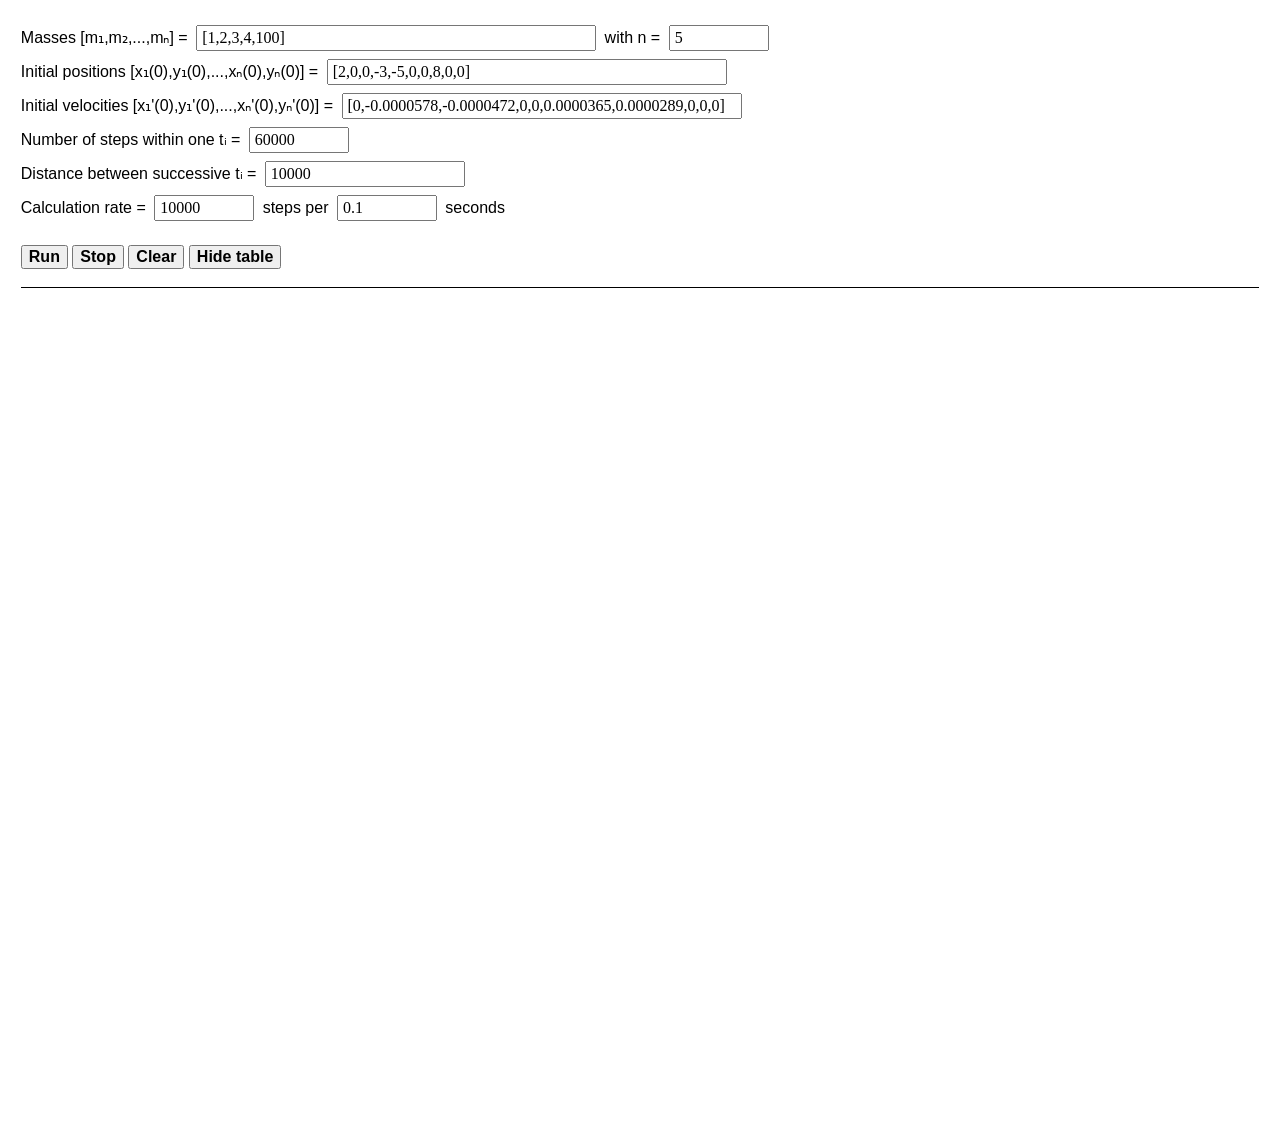
<file: grav2.html>
<html>
<body>
    
<style>
    body {
        padding: 1%;
    }
    .font {
        font-size: 16px;
        font-family: "Lucida Sans Unicode", "Lucida Grande", sans-serif
    }
    input[type=button] {
        font-size: 16px;
        font-family: "Lucida Sans Unicode", "Lucida Grande", sans-serif;
        margin: 2px 0px;
    }
    input[type=text] {
        font-size: 16px;
        font-family: Garamond, serif;
        padding: 2px 4px;
        margin: 4px;
    }
    .width100 {
        width: 100px;
    }
    .width200 {
        width: 200px;
    }
    .width400 {
        width: 400px;
    }
    table,td {
        padding-left: 8px;
        padding-right: 8px;
        padding-top: 4px;
        padding-bottom: 4px;
        text-align: left;
        border: 1px solid black;
        border-collapse: collapse;
    }
    td {
        white-space: nowrap;
    }
    th {
        padding-left: 8px;
        padding-right: 8px;
        padding-top: 4px;
        text-align: left;
        border: 1px solid black;
        border-collapse: collapse;
        vertical-align: top;
    }
    .info {
        font-size: 16px;
        font-family: "Lucida Sans Unicode", "Lucida Grande", sans-serif;
        line-height: 1.5;
    }
</style>

<form id="form" class="font">Masses [m₁,m₂,...,mₙ] = <input type="text" class="width400" value="[1,2,3,4,100]"> with n = <input type="text" class="width100" value="5"><br>
Initial positions [x₁(0),y₁(0),...,xₙ(0),yₙ(0)] = <input type="text" class="width400" value="[2,0,0,-3,-5,0,0,8,0,0]"><br>
Initial velocities [x₁'(0),y₁'(0),...,xₙ'(0),yₙ'(0)] = <input type="text" class="width400" value="[0,-0.0000578,-0.0000472,0,0,0.0000365,0.0000289,0,0,0]"><br>
Number of steps within one tᵢ = <input type="text" class="width100" value="60000"><br>
Distance between successive tᵢ = <input type="text" class="width200" value="10000"><br>
Calculation rate = <input type="text" class="width100" value="10000"> steps per <input type="text" class="width100" value="0.1"> seconds<br><br>
<input type="button" onclick="run()" value="Run" style="font-weight: bold;"> <input type="button" onclick="stop()" value="Stop" style="font-weight: bold;"> <input type="button" onclick="clean()" value="Clear" style="font-weight: bold;"> <input id="tablebutton" type="button" onclick="tabletoggle()" value="Hide table" style="font-weight: bold;"></form>

<hr color=black size=1px><p id="info" class="info"></p>

<p id="stats" class="font"></p>

<div id="achart" style="width:100%;height:800px"></div><br>

<table id="table" class="font"></table>

<p id="debug" class="font"></p>

<script src='https://cdn.plot.ly/plotly-2.24.1.min.js'></script>
    
<script>
    
    G = "6.6743*10**(-11)"
    d = 0.1
    n = 20
    s = 1000
    y0 = [2,0]
    h = 0.0001
    N = 2
    expr = "y"
    fprevious = []
    ystart = []
    running = 0
    fixed = 0
    iterations = 0
    stepsonce = 1000
    masses = []
    superscripts = ["¹","²","³","⁴","⁵","⁶","⁷","⁸","⁹","¹⁰","¹¹","¹²","¹³","¹⁴","¹⁵","¹⁶","¹⁷","¹⁸","¹⁹","²⁰","²¹","²²","²³","²⁴","²⁵","²⁶","²⁷","²⁸","²⁹","³⁰","³¹","³²","³³","³⁴","³⁵","³⁶","³⁷","³⁸","³⁹","⁴⁰","⁴¹","⁴²","⁴³","⁴⁴","⁴⁵","⁴⁶","⁴⁷","⁴⁸","⁴⁹","⁵⁰","⁵¹","⁵²","⁵³","⁵⁴","⁵⁵","⁵⁶","⁵⁷","⁵⁸","⁵⁹","⁶⁰","⁶¹","⁶²","⁶³","⁶⁴","⁶⁵","⁶⁶","⁶⁷","⁶⁸","⁶⁹","⁷⁰","⁷¹","⁷²","⁷³","⁷⁴","⁷⁵","⁷⁶","⁷⁷","⁷⁸","⁷⁹","⁸⁰","⁸¹","⁸²","⁸³","⁸⁴","⁸⁵","⁸⁶","⁸⁷","⁸⁸","⁸⁹","⁹⁰","⁹¹","⁹²","⁹³","⁹⁴","⁹⁵","⁹⁶","⁹⁷","⁹⁸","⁹⁹"]
    subscripts = ["₁","₂","₃","₄","₅","₆","₇","₈","₉","₁₀","₁₁","₁₂","₁₃","₁₄","₁₅","₁₆","₁₇","₁₈","₁₉","₂₀","₂₁","₂₂","₂₃","₂₄","₂₅","₂₆","₂₇","₂₈","₂₉","₃₀","₃₁","₃₂","₃₃","₃₄","₃₅","₃₆","₃₇","₃₈","₃₉","₄₀","₄₁","₄₂","₄₃","₄₄","₄₅","₄₆","₄₇","₄₈","₄₉","₅₀","₅₁","₅₂","₅₃","₅₄","₅₅","₅₆","₅₇","₅₈","₅₉","₆₀","₆₁","₆₂","₆₃","₆₄","₆₅","₆₆","₆₇","₆₈","₆₉","₇₀","₇₁","₇₂","₇₃","₇₄","₇₅","₇₆","₇₇","₇₈","₇₉","₈₀","₈₁","₈₂","₈₃","₈₄","₈₅","₈₆","₈₇","₈₈","₈₉","₉₀","₉₁","₉₂","₉₃","₉₄","₉₅","₉₆","₉₇","₉₈","₉₉"]
    colours = ['0,158,242,1','255,77,125,1','0,196,195,1','255,157,0,1','167,70,255,1','58,134,255,1','131,56,236,1','255,0,110,1','251,86,7,1','255,190,11,1','38,70,83,1','42,157,143,1','233,196,106,1','244,162,97,1','231,111,81,1','0,245,212,1','0,187,249,1','254,228,64,1','241,91,181,1','155,93,229,1','228,193,249,1','169,222,249,1','208,244,222,1','252,246,189,1','255,153,200,1','7,59,76,1','17,138,178,1','6,214,160,1','255,209,102,1','239,71,111,1','0,129,167,1','0,175,185,1','253,252,220,1','254,217,183,1','240,113,103,1','112,214,255,1','255,112,166,1','255,151,112,1','255,214,112,1','233,255,112,1','128,155,206,1','149,184,209,1','184,224,210,1','214,234,223,1','234,196,213,1','51,92,103,1','255,243,176,1','224,159,62,1','158,42,43,1','84,11,14,1','114,63,184,1','47,132,4,1','198,37,153,1','230,12,62,1','183,231,193,1','164,136,175,1','59,178,185,1','2,21,140,1','67,85,139,1','3,162,240,1','219,21,20,1','195,109,60,1','148,55,50,1','41,48,195,1','186,54,177,1','232,161,238,1','89,228,166,1','21,243,234,1','111,182,185,1','0,158,50,1','238,144,54,1','14,152,170,1','118,218,121,1','143,85,178,1','153,199,166,1','88,199,85,1','44,228,193,1','160,155,250,1','181,32,44,1','98,198,227,1','210,14,184,1','77,86,25,1','88,229,200,1','177,40,53,1','126,211,22,1','46,159,214,1','8,194,174,1','101,142,13,1','160,114,238,1','205,40,186,1','121,217,34,1','52,184,149,1','3,105,43,1','186,9,161,1','158,69,255,1','258,215,244,1','31,32,109,1','174,218,160,1','200,249,164,1','65,180,150,1']
    layoutt0 = {xaxis:{title:'t',titlefont:{family:'LucidaSansUnicode,LucidaGrande,sans-serif',size:18},tickfont:{family:'LucidaSansUnicode,LucidaGrande,sans-serif',size:16},exponentformat:'power',showexponent:'all'},yaxis:{tickfont:{family:'LucidaSansUnicode,LucidaGrande,sans-serif',size:16},exponentformat:'power',showexponent:'all'},legend:{font:{family:'LucidaSansUnicode,LucidaGrande,sans-serif',size:18}},showlegend:true,hoverlabel:{font:{family:'LucidaSansUnicode,LucidaGrande,sans-serif',size:14}}}
    layoutxy = {xaxis:{title:'x',titlefont:{family:'LucidaSansUnicode,LucidaGrande,sans-serif',size:18},tickfont:{family:'LucidaSansUnicode,LucidaGrande,sans-serif',size:16},exponentformat:'power',showexponent:'all'},
    yaxis:{title:'y',titlefont:{family:'LucidaSansUnicode,LucidaGrande,sans-serif',size:18},tickfont:{family:'LucidaSansUnicode,LucidaGrande,sans-serif',size:16},exponentformat:'power',showexponent:'all'},legend:{font:{family:'LucidaSansUnicode,LucidaGrande,sans-serif',size:18}},showlegend:true,hoverlabel:{font:{family:'LucidaSansUnicode,LucidaGrande,sans-serif',size:14}}}
    
    function g(t,y) {
        return eval(expr)
    }
    
    function u(xyz,ith) {
        return (ith-1)*2+xyz-1
    }
    
    function tabletoggle() {
        hidden = document.getElementById("table").getAttribute("hidden")
        if (hidden) {
            document.getElementById("table").removeAttribute("hidden")
            document.getElementById("tablebutton").value = "Hide table"
        } else {
            document.getElementById("table").setAttribute("hidden","hidden")
            document.getElementById("tablebutton").value = "Show table"
        }
    }
    
    function classicfourthorderrungekuttamethod(h,ti,yi) {
        k1 = g(ti,yi)
        hk1 = k1.map(x => (h/2)*x);
        yi1 = yi.map(function (num, idx) {return num + hk1[idx];});
        k2 = g(ti+h/2,yi1)
        hk2 = k2.map(x => (h/2)*x);
        yi2 = yi.map(function (num, idx) {return num + hk2[idx];});
        k3 = g(ti+h/2,yi2)
        hk3 = k3.map(x => h*x);
        yi3 = yi.map(function (num, idx) {return num + hk3[idx];});
        k4 = g(ti+h,yi3)
        k2m = k2.map(x => 2*x);
        k3m = k3.map(x => 2*x);
        kt = k1.map(function (num, idx) {return num + k2m[idx] + k3m[idx] + k4[idx];});
        kth = kt.map(x => (h/6)*x);
        ans = yi.map(function (num, idx) {return num + kth[idx];});
        return ans
    }
    
    function eighthorderadamsbashforthmethod(h,ti,yi) {
        f0m = fprevious[0].map(x => (16083/4480)*x);
        f1m = fprevious[1].map(x => (-1152169/120960)*x);
        f2m = fprevious[2].map(x => (242653/13440)*x);
        f3m = fprevious[3].map(x => (-296053/13440)*x);
        f4m = fprevious[4].map(x => (2102243/120960)*x);
        f5m = fprevious[5].map(x => (-115747/13440)*x);
        f6m = fprevious[6].map(x => (32863/13440)*x);
        f7m = fprevious[7].map(x => (-5257/17280)*x);
        fm = f0m.map(function (num, idx) {return num + f1m[idx] + f2m[idx] + f3m[idx] + f4m[idx] + f5m[idx] + f6m[idx] + f7m[idx];});
        fmh = fm.map(x => h*x);
        ans = yi.map(function (num, idx) {return num + fmh[idx];});
        return ans
    }
    
    function plot(c) {
        points = document.getElementById("table").rows.length - 1
        xvalues = []
        yvalues = []
        for (i=1;i<=points;i++) {
            xvalues.push(document.getElementById("table").rows[i].cells[1].innerHTML)
            yvalues.push(document.getElementById("table").rows[i].cells[c+2].innerHTML)
        }
        data = [{
            x: xvalues,
            y: yvalues,
            type: 'scatter',
            mode: 'lines+markers',
            name: derivative(c+1,0),
            marker: {
                color: 'rgba(' + colours[c] + ')'
            },
            line: {
                color: 'rgba(' + colours[c] + ')',
                shape: 'spline',
                smoothness: 0.5
            }
        },{x:[],y:[],z:[],ncontours:0,showscale:false,type:'contour'}]
        Plotly.newPlot("achart",data,eval(layoutt0))
    }
    
    function plote() {
        points = document.getElementById("table").rows.length - 1
        xvalues = []
        evalues = []
        kevalues = []
        gpevalues = []
        for (i=1;i<=points;i++) {
            xvalues.push(document.getElementById("table").rows[i].cells[1].innerHTML)
            ke = 0
            for (j=0;j<=N/4-1;j++) {
                ke += (1/2)*masses[j]*(eval(document.getElementById("table").rows[i].cells[N/2+2*j+2].innerHTML)**2+eval(document.getElementById("table").rows[i].cells[N/2+2*j+3].innerHTML)**2)
            }
            kevalues.push(ke)
            gpe = 0
            for (j=0;j<=N/4-1;j++) {
                for (k=j+1;k<=N/4-1;k++) {
                    gpe -= eval(G)*masses[j]*masses[k]/((eval(document.getElementById("table").rows[i].cells[2*j+2].innerHTML)-eval(document.getElementById("table").rows[i].cells[2*k+2].innerHTML))**2+(eval(document.getElementById("table").rows[i].cells[2*j+3].innerHTML)-eval(document.getElementById("table").rows[i].cells[2*k+3].innerHTML))**2)**(1/2)
                }
            }
            gpevalues.push(gpe)
            evalues.push(ke+gpe)
        }
        data = [{x: xvalues,y: evalues,type: 'scatter',mode: 'lines+markers',name: 'E',marker: {color: 'rgba(' + colours[0] + ')'},line: {color: 'rgba(' + colours[0] + ')',shape: 'spline',smoothness: 0.5}},
        {x: xvalues,y: kevalues,type: 'scatter',mode: 'lines+markers',name: 'KE',marker: {color: 'rgba(' + colours[1] + ')'},line: {color: 'rgba(' + colours[1] + ')',shape: 'spline',smoothness: 0.5}},
        {x: xvalues,y: gpevalues,type: 'scatter',mode: 'lines+markers',name: 'GPEₛ',marker: {color: 'rgba(' + colours[2] + ')'},line: {color: 'rgba(' + colours[2] + ')',shape: 'spline',smoothness: 0.5}},
        {x:[],y:[],z:[],ncontours:0,showscale:false,type:'contour'}]
        Plotly.newPlot("achart",data,eval(layoutt0))
    }
    
    function plotei() {
        points = document.getElementById("table").rows.length - 1
        xvalues = []
        for (i=1;i<=points;i++) {
            xvalues.push(document.getElementById("table").rows[i].cells[1].innerHTML)
        }
        data = []
        for (c=0;c<N/4;c++) {
            yvalues = []
            for (j=1;j<=points;j++) {
                gpe = 0
                for (k=0;k<=N/4-1;k++) {
                    if (c!=k) {
                        gpe -= eval(G)*masses[c]*masses[k]/((eval(document.getElementById("table").rows[j].cells[2*c+2].innerHTML)-eval(document.getElementById("table").rows[j].cells[2*k+2].innerHTML))**2+(eval(document.getElementById("table").rows[j].cells[2*c+3].innerHTML)-eval(document.getElementById("table").rows[j].cells[2*k+3].innerHTML))**2)**(1/2)
                    }
                }
                ke = (1/2)*masses[c]*(eval(document.getElementById("table").rows[j].cells[N/2+2*c+2].innerHTML)**2+eval(document.getElementById("table").rows[j].cells[N/2+2*c+3].innerHTML)**2)
                yvalues.push(ke+gpe)
            }
            data.push("{x: [" + xvalues + "],y: [" + yvalues + "],type: 'scatter',mode: 'lines+markers',name: 'E" + subscripts[c] + "',marker: {color: 'rgba(" + colours[c] + ")'},line: {color: 'rgba(" + 
            colours[c] + ")',shape: 'spline',smoothness: 0.5}}")
        }
        data.push("{x:[],y:[],z:[],ncontours:0,showscale:false,type:'contour'}")
        Plotly.newPlot("achart",eval("[" + data + "]"),eval(layoutt0))
    }
    
    function plotkei() {
        points = document.getElementById("table").rows.length - 1
        xvalues = []
        for (i=1;i<=points;i++) {
            xvalues.push(document.getElementById("table").rows[i].cells[1].innerHTML)
        }
        data = []
        for (c=0;c<N/4;c++) {
            yvalues = []
            for (j=1;j<=points;j++) {
                yvalues.push((1/2)*masses[c]*(eval(document.getElementById("table").rows[j].cells[N/2+2*c+2].innerHTML)**2+eval(document.getElementById("table").rows[j].cells[N/2+2*c+3].innerHTML)**2))
            }
            data.push("{x: [" + xvalues + "],y: [" + yvalues + "],type: 'scatter',mode: 'lines+markers',name: 'KE" + subscripts[c] + "',marker: {color: 'rgba(" + colours[c] + ")'},line: {color: 'rgba(" + 
            colours[c] + ")',shape: 'spline',smoothness: 0.5}}")
        }
        data.push("{x:[],y:[],z:[],ncontours:0,showscale:false,type:'contour'}")
        Plotly.newPlot("achart",eval("[" + data + "]"),eval(layoutt0))
    }
    
    function plotgpei() {
        points = document.getElementById("table").rows.length - 1
        xvalues = []
        for (i=1;i<=points;i++) {
            xvalues.push(document.getElementById("table").rows[i].cells[1].innerHTML)
        }
        data = []
        for (c=0;c<N/4;c++) {
            yvalues = []
            for (j=1;j<=points;j++) {
                gpe = 0
                for (k=0;k<=N/4-1;k++) {
                    if (c!=k) {
                        gpe -= eval(G)*masses[c]*masses[k]/((eval(document.getElementById("table").rows[j].cells[2*c+2].innerHTML)-eval(document.getElementById("table").rows[j].cells[2*k+2].innerHTML))**2+(eval(document.getElementById("table").rows[j].cells[2*c+3].innerHTML)-eval(document.getElementById("table").rows[j].cells[2*k+3].innerHTML))**2)**(1/2)
                    }
                }
                yvalues.push(gpe)
            }
            data.push("{x: [" + xvalues + "],y: [" + yvalues + "],type: 'scatter',mode: 'lines+markers',name: 'GPE" + subscripts[c] + "',marker: {color: 'rgba(" + colours[c] + ")'},line: {color: 'rgba(" + 
            colours[c] + ")',shape: 'spline',smoothness: 0.5}}")
        }
        data.push("{x:[],y:[],z:[],ncontours:0,showscale:false,type:'contour'}")
        Plotly.newPlot("achart",eval("[" + data + "]"),eval(layoutt0))
    }
    
    function plotxy(c) {
        points = document.getElementById("table").rows.length - 1
        xvalues = []
        yvalues = []
        tvalues = []
        for (i=1;i<=points;i++) {
            xvalues.push(document.getElementById("table").rows[i].cells[c+2].innerHTML)
            yvalues.push(document.getElementById("table").rows[i].cells[c+3].innerHTML)
            tvalues.push("at t = " + document.getElementById("table").rows[i].cells[1].innerHTML)
        }
        data = [{
            x: xvalues,
            y: yvalues,
            type: 'scatter',
            mode: 'lines+markers',
            name: '(' + derivative(c+1,0) + ',' + derivative(c+2,0) + ')',
            text: tvalues,
            marker: {
                color: 'rgba(' + colours[c/2] + ')'
            },
            line: {
                color: 'rgba(' + colours[c/2] + ')',
                shape: 'spline',
                smoothness: 0.5
            }
        },{x:[],y:[],z:[],ncontours:0,showscale:false,type:'contour'}]
        Plotly.newPlot("achart",data,eval(layoutxy))
    }
    
    function plotall() {
        points = document.getElementById("table").rows.length - 1
        xvalues = []
        for (i=1;i<=points;i++) {
            xvalues.push(document.getElementById("table").rows[i].cells[1].innerHTML)
        }
        data = []
        for (c=0;c<=N*3/2-1;c++) {
            yvalues = []
            for (j=1;j<=points;j++) {
                yvalues.push(document.getElementById("table").rows[j].cells[c+2].innerHTML)
            }
            data.push("{x: [" + xvalues + "],y: [" + yvalues + "],type: 'scatter',mode: 'lines+markers',name: '" + derivative(c+1,0) + "',marker: {color: 'rgba(" + colours[c] + ")'},line: {color: 'rgba(" + 
            colours[c] + ")',shape: 'spline',smoothness: 0.5}}")
        }
        data.push("{x:[],y:[],z:[],ncontours:0,showscale:false,type:'contour'}")
        Plotly.newPlot("achart",eval("[" + data + "]"),eval(layoutt0))
    }
    
    function plotpositions() {
        points = document.getElementById("table").rows.length - 1
        data = []
        tvalues = []
        for (i=1;i<=points;i++) {
            tvalues.push("\'at t = " + document.getElementById("table").rows[i].cells[1].innerHTML + "\'")
        }
        for (c=0;c<=N/4-1;c++) {
            xvalues = []
            yvalues = []
            for (j=1;j<=points;j++) {
                xvalues.push(document.getElementById("table").rows[j].cells[2*c+2].innerHTML)
                yvalues.push(document.getElementById("table").rows[j].cells[2*c+3].innerHTML)
            }
            data.push("{x: [" + xvalues + "],y: [" + yvalues + "],text: [" + tvalues + "],type: 'scatter',mode: 'lines+markers',name: '(" + derivative(2*c+1,0) + "," + derivative(2*c+2,0) + ")',marker: {color: 'rgba(" + colours[c] + ")'},line: {color: 'rgba(" + 
            colours[c] + ")',shape: 'spline',smoothness: 0.5}}")
        }
        data.push("{x:[],y:[],z:[],ncontours:0,showscale:false,type:'contour'}")
        Plotly.newPlot("achart",eval("[" + data + "]"),eval(layoutxy))
    }
    
    function plotvelocities() {
        points = document.getElementById("table").rows.length - 1
        data = []
        tvalues = []
        for (i=1;i<=points;i++) {
            tvalues.push("\'at t = " + document.getElementById("table").rows[i].cells[1].innerHTML + "\'")
        }
        for (c=N/4;c<=N/2-1;c++) {
            xvalues = []
            yvalues = []
            for (j=1;j<=points;j++) {
                xvalues.push(document.getElementById("table").rows[j].cells[2*c+2].innerHTML)
                yvalues.push(document.getElementById("table").rows[j].cells[2*c+3].innerHTML)
            }
            data.push("{x: [" + xvalues + "],y: [" + yvalues + "],text: [" + tvalues + "],type: 'scatter',mode: 'lines+markers',name: '(" + derivative(2*c+1,0) + "," + derivative(2*c+2,0) + ")',marker: {color: 'rgba(" + colours[c] + ")'},line: {color: 'rgba(" + 
            colours[c] + ")',shape: 'spline',smoothness: 0.5}}")
        }
        data.push("{x:[],y:[],z:[],ncontours:0,showscale:false,type:'contour'}")
        Plotly.newPlot("achart",eval("[" + data + "]"),eval(layoutxy))
    }
    
    function plotaccelerations() {
        points = document.getElementById("table").rows.length - 1
        data = []
        tvalues = []
        for (i=1;i<=points;i++) {
            tvalues.push("\'at t = " + document.getElementById("table").rows[i].cells[1].innerHTML + "\'")
        }
        for (c=N/2;c<=N*3/4-1;c++) {
            xvalues = []
            yvalues = []
            for (j=1;j<=points;j++) {
                xvalues.push(document.getElementById("table").rows[j].cells[2*c+2].innerHTML)
                yvalues.push(document.getElementById("table").rows[j].cells[2*c+3].innerHTML)
            }
            data.push("{x: [" + xvalues + "],y: [" + yvalues + "],text: [" + tvalues + "],type: 'scatter',mode: 'lines+markers',name: '(" + derivative(2*c+1,0) + "," + derivative(2*c+2,0) + ")',marker: {color: 'rgba(" + colours[c] + ")'},line: {color: 'rgba(" + 
            colours[c] + ")',shape: 'spline',smoothness: 0.5}}")
        }
        data.push("{x:[],y:[],z:[],ncontours:0,showscale:false,type:'contour'}")
        Plotly.newPlot("achart",eval("[" + data + "]"),eval(layoutxy))
    }
    
    function derivative(i,nth) {
        j = (i-1)%(N/2)
        if (j%2==0) {
            str = "x" + subscripts[j/2]
        }
        if (j%2==1) {
            str = "y" + subscripts[(j-1)/2]
        }
        if (i<=N/2) {
            return str
        } else if (i<=N) {
            return str + "′"
        } else {
            return str + "″"
        }
    }
    
    function createexpr(mass) {
        string = "["
        for (i=1;i<=N/4;i++) {
            string += "y[u(1," + (N/4+i) + ")],y[u(2," + (N/4+i) + ")],"
        }
        for (i=1;i<=N/4;i++) {
            string += G + "*("
            for (j=1;j<=N/4;j++) {
                if (i!=j) {
                    string += mass[j-1] + "*(y[u(1," + j + ")]-y[u(1," + i + ")])/((y[u(1," + j + ")]-y[u(1," + i + ")])**2+(y[u(2," + j + ")]-y[u(2," + i + ")])**2)**(3/2)+"
                }
            }
            string = string.slice(0,-1)
            string += ")," + G + "*("
            for (j=1;j<=N/4;j++) {
                if (i!=j) {
                    string += mass[j-1] + "*(y[u(2," + j + ")]-y[u(2," + i + ")])/((y[u(1," + j + ")]-y[u(1," + i + ")])**2+(y[u(2," + j + ")]-y[u(2," + i + ")])**2)**(3/2)+"
                }
            }
            string = string.slice(0,-1)
            string += "),"
        }
        string = string.slice(0,-1)
        string += "]"
        return string
    }
    
    function run() {
        if (running==0) {
        if (fixed==0) {
            masses = eval(document.getElementById("form").elements[0].value)
            N = 4*eval(document.getElementById("form").elements[1].value)
            d = eval(document.getElementById("form").elements[5].value)
            s = eval(document.getElementById("form").elements[4].value)
            y0x = eval(document.getElementById("form").elements[2].value)
            y0v = eval(document.getElementById("form").elements[3].value)
            expr = createexpr(masses)
            y0 = y0x.concat(y0v)
            h = d/s
            ystart = []
            fprevious = []
            heading = "<tr><th><form>i <input type=\"button\" onclick=\"plote()\" value=\"Plot E\"> <input type=\"button\" onclick=\"plotei()\" value=\"Plot Eᵢ\"> <input type=\"button\" onclick=\"plotkei()\" value=\"Plot KEᵢ\"> <input type=\"button\" onclick=\"plotgpei()\" value=\"Plot GPEᵢ\"></form></th>"
            heading += "<th><form>tᵢ <input type=\"button\" onclick=\"plotall()\" value=\"Plot all\"> <input type=\"button\" onclick=\"plotpositions()\" value=\"Plot (xᵢ,yᵢ)\"> <input type=\"button\" onclick=\"plotvelocities()\" value=\"Plot (xᵢ′,yᵢ′)\"> <input type=\"button\" onclick=\"plotaccelerations()\" value=\"Plot (xᵢ″,yᵢ″)\"></form></th>"
            for (i=0;i<=N*3/2-1;i++) {
                if (i%2==0) {
                    heading += "<th><form>" + derivative(i+1,0) + " <input type=\"button\" onclick=\"plot(" + i + ")\" value=\"Plot " + derivative(i+1,0) + "\"> <input type=\"button\" onclick=\"plotxy(" + i + ")\" value=\"Plot (" + derivative(i+1,0) +"," + derivative(i+2,0) + ")\"></form></th>"
                }
                if (i%2==1) {
                    heading += "<th><form>" + derivative(i+1,0) + " <input type=\"button\" onclick=\"plot(" + i + ")\" value=\"Plot " + derivative(i+1,0) + "\"></form></th>"
                }
            }
            document.getElementById("table").innerHTML = heading + "</tr>"
            document.getElementById("info").innerHTML = "Masses [m₁,m₂,...,mₙ] = " + masses + " with n = " + N/4 + "<br>Initial positions [x₁(0),y₁(0),...,xₙ(0),yₙ(0)] = " + y0x + " with n = " + N/4 + "<br>Initial velocities [x₁'(0),y₁'(0),...,xₙ'(0),yₙ'(0)] = " + y0v + " with n = " + N/4 + "<br>"
            document.getElementById("info").innerHTML += "[dx₁/dt,dy₁/dt,dx₂/dt,dy₂/dt,...,dxₙ/dt,dyₙ/dt] = " + expr + " with n = " + N/2 + "<br>Initial values [x₁(0),y₁(0),x₂(0),y₂(0),...,xₙ(0),yₙ(0)] = " + y0 + " with n = " + N/2 + "<br>Number of steps within one tᵢ = " + s + "<br>Distance between successive tᵢ = " + d
        }
        fixed = 1
        stepsonce = eval(document.getElementById("form").elements[6].value)
        theinterval = setInterval(runonce,eval(document.getElementById("form").elements[7].value)*1000)
        running = 1
        }
    }
    
    function stop() {
        if (running==1) {
            clearInterval(theinterval)
            document.getElementById("stats").innerHTML = document.getElementById("stats").innerHTML.replace("Running","Stopped")
        }
        running = 0
    }
    
    function clean() {
        if (running==0) {
            fixed = 0
            iterations = 0
            ystart = []
            document.getElementById("table").innerHTML = ""
            document.getElementById("info").innerHTML = ""
            document.getElementById("stats").innerHTML = ""
            Plotly.purge("achart")
        }
    }
    
    function runonce() {
        document.getElementById("stats").innerHTML = "Running   i = " + iterations + " and t = " + iterations*(d/s)
        for (i=iterations;i<iterations+stepsonce;i++) {
            if (i%s==0) {
                row = "<tr><td>" + i + "</td><td>" + i*h + "</td>"
                for (j=0;j<N;j++) {
                    row += "<td>" + y0[j] + "</td>"
                }
                for (j=0;j<N/2;j++) {
                    row += "<td>" + g(i*h,y0)[N/2+j] + "</td>"
                }
                document.getElementById("table").innerHTML += row + "</tr>"
            }
            if (i<7) {
                ystart.push(y0)
                y0 = classicfourthorderrungekuttamethod(h,i*h,y0)
            }
            if (i==7) {
                ystart.push(y0)
                fprevious = [g(7*h,ystart[7]),g(6*h,ystart[6]),g(5*h,ystart[5]),g(4*h,ystart[4]),g(3*h,ystart[3]),g(2*h,ystart[2]),g(h,ystart[1]),g(0,ystart[0])]
                y0 = eighthorderadamsbashforthmethod(h,i*h,y0)
            }
            if (i>7) {
                fprevious = [g(i*h,y0),fprevious[0],fprevious[1],fprevious[2],fprevious[3],fprevious[4],fprevious[5],fprevious[6]]
                y0 = eighthorderadamsbashforthmethod(h,i*h,y0)
            }
        }
        iterations += stepsonce
    }
    
</script>
</body>
</html>
</file>
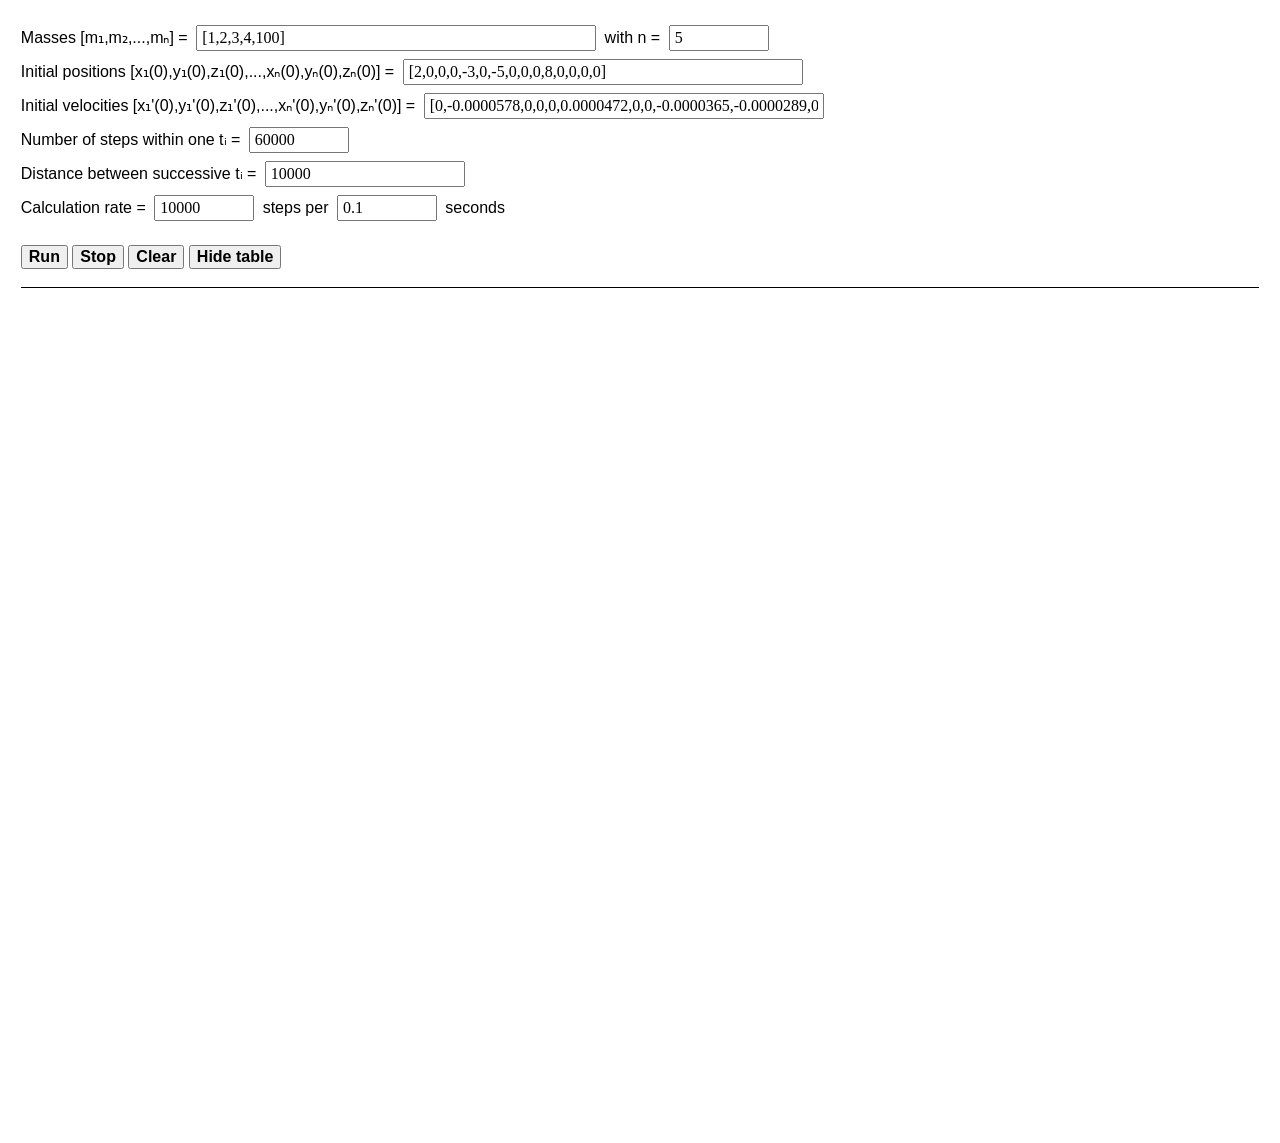
<file: grav3.html>
<html>
<body>
    
<style>
    body {
        padding: 1%;
    }
    .font {
        font-size: 16px;
        font-family: "Lucida Sans Unicode", "Lucida Grande", sans-serif
    }
    input[type=button] {
        font-size: 16px;
        font-family: "Lucida Sans Unicode", "Lucida Grande", sans-serif;
        margin: 2px 0px;
    }
    input[type=text] {
        font-size: 16px;
        font-family: Garamond, serif;
        padding: 2px 4px;
        margin: 4px;
    }
    .width100 {
        width: 100px;
    }
    .width200 {
        width: 200px;
    }
    .width400 {
        width: 400px;
    }
    table,td {
        padding-left: 8px;
        padding-right: 8px;
        padding-top: 4px;
        padding-bottom: 4px;
        text-align: left;
        border: 1px solid black;
        border-collapse: collapse;
    }
    td {
        white-space: nowrap;
    }
    th {
        padding-left: 8px;
        padding-right: 8px;
        padding-top: 4px;
        text-align: left;
        border: 1px solid black;
        border-collapse: collapse;
        vertical-align: top;
    }
    .info {
        font-size: 16px;
        font-family: "Lucida Sans Unicode", "Lucida Grande", sans-serif;
        line-height: 1.5;
    }
</style>

<form id="form" class="font">Masses [m₁,m₂,...,mₙ] = <input type="text" class="width400" value="[1,2,3,4,100]"> with n = <input type="text" class="width100" value="5"><br>
Initial positions [x₁(0),y₁(0),z₁(0),...,xₙ(0),yₙ(0),zₙ(0)] = <input type="text" class="width400" value="[2,0,0,0,-3,0,-5,0,0,0,8,0,0,0,0]"><br>
Initial velocities [x₁'(0),y₁'(0),z₁'(0),...,xₙ'(0),yₙ'(0),zₙ'(0)] = <input type="text" class="width400" value="[0,-0.0000578,0,0,0,0.0000472,0,0,-0.0000365,-0.0000289,0,0,0,0,0]"><br>
Number of steps within one tᵢ = <input type="text" class="width100" value="60000"><br>
Distance between successive tᵢ = <input type="text" class="width200" value="10000"><br>
Calculation rate = <input type="text" class="width100" value="10000"> steps per <input type="text" class="width100" value="0.1"> seconds<br><br>
<input type="button" onclick="run()" value="Run" style="font-weight: bold;"> <input type="button" onclick="stop()" value="Stop" style="font-weight: bold;"> <input type="button" onclick="clean()" value="Clear" style="font-weight: bold;"> <input id="tablebutton" type="button" onclick="tabletoggle()" value="Hide table" style="font-weight: bold;"></form>

<hr color=black size=1px><p id="info" class="info"></p>

<p id="stats" class="font"></p>

<div id="achart" style="width:100%;height:800px"></div><br>

<table id="table" class="font"></table>

<p id="debug" class="font"></p>

<script src='https://cdn.plot.ly/plotly-2.24.1.min.js'></script>
    
<script>
    
    G = "6.6743*10**(-11)"
    masses = []
    d = 0.1
    n = 20
    s = 1000
    y0 = [2,0]
    h = 0.0001
    N = 2
    expr = "y"
    fprevious = []
    ystart = []
    running = 0
    fixed = 0
    iterations = 0
    stepsonce = 1000
    superscripts = ["¹","²","³","⁴","⁵","⁶","⁷","⁸","⁹","¹⁰","¹¹","¹²","¹³","¹⁴","¹⁵","¹⁶","¹⁷","¹⁸","¹⁹","²⁰","²¹","²²","²³","²⁴","²⁵","²⁶","²⁷","²⁸","²⁹","³⁰","³¹","³²","³³","³⁴","³⁵","³⁶","³⁷","³⁸","³⁹","⁴⁰","⁴¹","⁴²","⁴³","⁴⁴","⁴⁵","⁴⁶","⁴⁷","⁴⁸","⁴⁹","⁵⁰","⁵¹","⁵²","⁵³","⁵⁴","⁵⁵","⁵⁶","⁵⁷","⁵⁸","⁵⁹","⁶⁰","⁶¹","⁶²","⁶³","⁶⁴","⁶⁵","⁶⁶","⁶⁷","⁶⁸","⁶⁹","⁷⁰","⁷¹","⁷²","⁷³","⁷⁴","⁷⁵","⁷⁶","⁷⁷","⁷⁸","⁷⁹","⁸⁰","⁸¹","⁸²","⁸³","⁸⁴","⁸⁵","⁸⁶","⁸⁷","⁸⁸","⁸⁹","⁹⁰","⁹¹","⁹²","⁹³","⁹⁴","⁹⁵","⁹⁶","⁹⁷","⁹⁸","⁹⁹"]
    subscripts = ["₁","₂","₃","₄","₅","₆","₇","₈","₉","₁₀","₁₁","₁₂","₁₃","₁₄","₁₅","₁₆","₁₇","₁₈","₁₉","₂₀","₂₁","₂₂","₂₃","₂₄","₂₅","₂₆","₂₇","₂₈","₂₉","₃₀","₃₁","₃₂","₃₃","₃₄","₃₅","₃₆","₃₇","₃₈","₃₉","₄₀","₄₁","₄₂","₄₃","₄₄","₄₅","₄₆","₄₇","₄₈","₄₉","₅₀","₅₁","₅₂","₅₃","₅₄","₅₅","₅₆","₅₇","₅₈","₅₉","₆₀","₆₁","₆₂","₆₃","₆₄","₆₅","₆₆","₆₇","₆₈","₆₉","₇₀","₇₁","₇₂","₇₃","₇₄","₇₅","₇₆","₇₇","₇₈","₇₉","₈₀","₈₁","₈₂","₈₃","₈₄","₈₅","₈₆","₈₇","₈₈","₈₉","₉₀","₉₁","₉₂","₉₃","₉₄","₉₅","₉₆","₉₇","₉₈","₉₉"]
    colours = ['0,158,242,1','255,77,125,1','0,196,195,1','255,157,0,1','167,70,255,1','58,134,255,1','131,56,236,1','255,0,110,1','251,86,7,1','255,190,11,1','38,70,83,1','42,157,143,1','233,196,106,1','244,162,97,1','231,111,81,1','0,245,212,1','0,187,249,1','254,228,64,1','241,91,181,1','155,93,229,1','228,193,249,1','169,222,249,1','208,244,222,1','252,246,189,1','255,153,200,1','7,59,76,1','17,138,178,1','6,214,160,1','255,209,102,1','239,71,111,1','0,129,167,1','0,175,185,1','253,252,220,1','254,217,183,1','240,113,103,1','112,214,255,1','255,112,166,1','255,151,112,1','255,214,112,1','233,255,112,1','128,155,206,1','149,184,209,1','184,224,210,1','214,234,223,1','234,196,213,1','51,92,103,1','255,243,176,1','224,159,62,1','158,42,43,1','84,11,14,1','114,63,184,1','47,132,4,1','198,37,153,1','230,12,62,1','183,231,193,1','164,136,175,1','59,178,185,1','2,21,140,1','67,85,139,1','3,162,240,1','219,21,20,1','195,109,60,1','148,55,50,1','41,48,195,1','186,54,177,1','232,161,238,1','89,228,166,1','21,243,234,1','111,182,185,1','0,158,50,1','238,144,54,1','14,152,170,1','118,218,121,1','143,85,178,1','153,199,166,1','88,199,85,1','44,228,193,1','160,155,250,1','181,32,44,1','98,198,227,1','210,14,184,1','77,86,25,1','88,229,200,1','177,40,53,1','126,211,22,1','46,159,214,1','8,194,174,1','101,142,13,1','160,114,238,1','205,40,186,1','121,217,34,1','52,184,149,1','3,105,43,1','186,9,161,1','158,69,255,1','258,215,244,1','31,32,109,1','174,218,160,1','200,249,164,1','65,180,150,1']
    layoutt0 = {xaxis:{title:'t',titlefont:{family:'LucidaSansUnicode,LucidaGrande,sans-serif',size:18},tickfont:{family:'LucidaSansUnicode,LucidaGrande,sans-serif',size:16},exponentformat:'power',showexponent:'all'},yaxis:{tickfont:{family:'LucidaSansUnicode,LucidaGrande,sans-serif',size:16},exponentformat:'power',showexponent:'all'},legend:{font:{family:'LucidaSansUnicode,LucidaGrande,sans-serif',size:18}},showlegend:true,hoverlabel:{font:{family:'LucidaSansUnicode,LucidaGrande,sans-serif',size:14}}}
    layoutxy = {xaxis:{title:'x',titlefont:{family:'LucidaSansUnicode,LucidaGrande,sans-serif',size:18},tickfont:{family:'LucidaSansUnicode,LucidaGrande,sans-serif',size:16},exponentformat:'power',showexponent:'all'},
    yaxis:{title:'y',titlefont:{family:'LucidaSansUnicode,LucidaGrande,sans-serif',size:18},tickfont:{family:'LucidaSansUnicode,LucidaGrande,sans-serif',size:16},exponentformat:'power',showexponent:'all'},legend:{font:{family:'LucidaSansUnicode,LucidaGrande,sans-serif',size:18}},showlegend:true,hoverlabel:{font:{family:'LucidaSansUnicode,LucidaGrande,sans-serif',size:14}}}
    layoutyz = {xaxis:{title:'y',titlefont:{family:'LucidaSansUnicode,LucidaGrande,sans-serif',size:18},tickfont:{family:'LucidaSansUnicode,LucidaGrande,sans-serif',size:16},exponentformat:'power',showexponent:'all'},
    yaxis:{title:'z',titlefont:{family:'LucidaSansUnicode,LucidaGrande,sans-serif',size:18},tickfont:{family:'LucidaSansUnicode,LucidaGrande,sans-serif',size:16},exponentformat:'power',showexponent:'all'},legend:{font:{family:'LucidaSansUnicode,LucidaGrande,sans-serif',size:18}},showlegend:true,hoverlabel:{font:{family:'LucidaSansUnicode,LucidaGrande,sans-serif',size:14}}}
    layoutzx = {xaxis:{title:'z',titlefont:{family:'LucidaSansUnicode,LucidaGrande,sans-serif',size:18},tickfont:{family:'LucidaSansUnicode,LucidaGrande,sans-serif',size:16},exponentformat:'power',showexponent:'all'},
    yaxis:{title:'x',titlefont:{family:'LucidaSansUnicode,LucidaGrande,sans-serif',size:18},tickfont:{family:'LucidaSansUnicode,LucidaGrande,sans-serif',size:16},exponentformat:'power',showexponent:'all'},legend:{font:{family:'LucidaSansUnicode,LucidaGrande,sans-serif',size:18}},showlegend:true,hoverlabel:{font:{family:'LucidaSansUnicode,LucidaGrande,sans-serif',size:14}}}
    
    function g(t,y) {
        return eval(expr)
    }
    
    function u(xyz,ith) {
        return (ith-1)*3+xyz-1
    }
    
    function tabletoggle() {
        hidden = document.getElementById("table").getAttribute("hidden")
        if (hidden) {
            document.getElementById("table").removeAttribute("hidden")
            document.getElementById("tablebutton").value = "Hide table"
        } else {
            document.getElementById("table").setAttribute("hidden","hidden")
            document.getElementById("tablebutton").value = "Show table"
        }
    }
    
    function classicfourthorderrungekuttamethod(h,ti,yi) {
        k1 = g(ti,yi)
        hk1 = k1.map(x => (h/2)*x);
        yi1 = yi.map(function (num, idx) {return num + hk1[idx];});
        k2 = g(ti+h/2,yi1)
        hk2 = k2.map(x => (h/2)*x);
        yi2 = yi.map(function (num, idx) {return num + hk2[idx];});
        k3 = g(ti+h/2,yi2)
        hk3 = k3.map(x => h*x);
        yi3 = yi.map(function (num, idx) {return num + hk3[idx];});
        k4 = g(ti+h,yi3)
        k2m = k2.map(x => 2*x);
        k3m = k3.map(x => 2*x);
        kt = k1.map(function (num, idx) {return num + k2m[idx] + k3m[idx] + k4[idx];});
        kth = kt.map(x => (h/6)*x);
        ans = yi.map(function (num, idx) {return num + kth[idx];});
        return ans
    }
    
    function eighthorderadamsbashforthmethod(h,ti,yi) {
        f0m = fprevious[0].map(x => (16083/4480)*x);
        f1m = fprevious[1].map(x => (-1152169/120960)*x);
        f2m = fprevious[2].map(x => (242653/13440)*x);
        f3m = fprevious[3].map(x => (-296053/13440)*x);
        f4m = fprevious[4].map(x => (2102243/120960)*x);
        f5m = fprevious[5].map(x => (-115747/13440)*x);
        f6m = fprevious[6].map(x => (32863/13440)*x);
        f7m = fprevious[7].map(x => (-5257/17280)*x);
        fm = f0m.map(function (num, idx) {return num + f1m[idx] + f2m[idx] + f3m[idx] + f4m[idx] + f5m[idx] + f6m[idx] + f7m[idx];});
        fmh = fm.map(x => h*x);
        ans = yi.map(function (num, idx) {return num + fmh[idx];});
        return ans
    }
    
    function plot(c) {
        points = document.getElementById("table").rows.length - 1
        xvalues = []
        yvalues = []
        for (i=1;i<=points;i++) {
            xvalues.push(document.getElementById("table").rows[i].cells[1].innerHTML)
            yvalues.push(document.getElementById("table").rows[i].cells[c+2].innerHTML)
        }
        data = [{
            x: xvalues,
            y: yvalues,
            type: 'scatter',
            mode: 'lines+markers',
            name: derivative(c+1,0),
            marker: {
                color: 'rgba(' + colours[c] + ')'
            },
            line: {
                color: 'rgba(' + colours[c] + ')',
                shape: 'spline',
                smoothness: 0.5
            }
        },{x:[],y:[],z:[],ncontours:0,showscale:false,type:'contour'}]
        Plotly.newPlot("achart",data,eval(layoutt0))
    }
    
    function plotxy(c) {
        points = document.getElementById("table").rows.length - 1
        xvalues = []
        yvalues = []
        tvalues = []
        for (i=1;i<=points;i++) {
            xvalues.push(document.getElementById("table").rows[i].cells[c+2].innerHTML)
            yvalues.push(document.getElementById("table").rows[i].cells[c+3].innerHTML)
            tvalues.push("at t = " + document.getElementById("table").rows[i].cells[1].innerHTML)
        }
        data = [{
            x: xvalues,
            y: yvalues,
            type: 'scatter',
            mode: 'lines+markers',
            name: '(' + derivative(c+1,0) + ',' + derivative(c+2,0) + ')',
            text: tvalues,
            marker: {
                color: 'rgba(' + colours[c/3] + ')'
            },
            line: {
                color: 'rgba(' + colours[c/3] + ')',
                shape: 'spline',
                smoothness: 0.5
            }
        },{x:[],y:[],z:[],ncontours:0,showscale:false,type:'contour'}]
        Plotly.newPlot("achart",data,eval(layoutxy))
    }
    
    function plotyz(c) {
        points = document.getElementById("table").rows.length - 1
        xvalues = []
        yvalues = []
        tvalues = []
        for (i=1;i<=points;i++) {
            xvalues.push(document.getElementById("table").rows[i].cells[c+2].innerHTML)
            yvalues.push(document.getElementById("table").rows[i].cells[c+3].innerHTML)
            tvalues.push("at t = " + document.getElementById("table").rows[i].cells[1].innerHTML)
        }
        data = [{
            x: xvalues,
            y: yvalues,
            type: 'scatter',
            mode: 'lines+markers',
            name: '(' + derivative(c+1,0) + ',' + derivative(c+2,0) + ')',
            text: tvalues,
            marker: {
                color: 'rgba(' + colours[(c-1)/3] + ')'
            },
            line: {
                color: 'rgba(' + colours[(c-1)/3] + ')',
                shape: 'spline',
                smoothness: 0.5
            }
        },{x:[],y:[],z:[],ncontours:0,showscale:false,type:'contour'}]
        Plotly.newPlot("achart",data,eval(layoutyz))
    }
    
    function plotzx(c) {
        points = document.getElementById("table").rows.length - 1
        xvalues = []
        yvalues = []
        tvalues = []
        for (i=1;i<=points;i++) {
            xvalues.push(document.getElementById("table").rows[i].cells[c+2].innerHTML)
            yvalues.push(document.getElementById("table").rows[i].cells[c].innerHTML)
            tvalues.push("at t = " + document.getElementById("table").rows[i].cells[1].innerHTML)
        }
        data = [{
            x: xvalues,
            y: yvalues,
            type: 'scatter',
            mode: 'lines+markers',
            name: '(' + derivative(c+1,0) + ',' + derivative(c-1,0) + ')',
            text: tvalues,
            marker: {
                color: 'rgba(' + colours[(c-2)/3] + ')'
            },
            line: {
                color: 'rgba(' + colours[(c-2)/3] + ')',
                shape: 'spline',
                smoothness: 0.5
            }
        },{x:[],y:[],z:[],ncontours:0,showscale:false,type:'contour'}]
        Plotly.newPlot("achart",data,eval(layoutzx))
    }
    
    function plotxyz(c) {
        points = document.getElementById("table").rows.length - 1
        xvalues = []
        yvalues = []
        zvalues = []
        tvalues = []
        for (i=1;i<=points;i++) {
            xvalues.push(document.getElementById("table").rows[i].cells[c+2].innerHTML)
            yvalues.push(document.getElementById("table").rows[i].cells[c+3].innerHTML)
            zvalues.push(document.getElementById("table").rows[i].cells[c+4].innerHTML)
            tvalues.push("at t = " + document.getElementById("table").rows[i].cells[1].innerHTML)
        }
        data = [{
            x: xvalues,
            y: yvalues,
            z: zvalues,
            type: 'scatter3d',
            mode: 'lines+markers',
            name: '(' + derivative(c+1,0) + ',' + derivative(c+2,0) + ',' + derivative(c+3,0) + ')',
            text: tvalues,
            marker: {
                color: 'rgba(' + colours[c/3] + ')', size: 2
            },
            line: {
                color: 'rgba(' + colours[c/3] + ')'
            }
        }]
        Plotly.newPlot("achart",data,eval(layoutxy))
    }
    
    function plotall() {
        points = document.getElementById("table").rows.length - 1
        xvalues = []
        for (i=1;i<=points;i++) {
            xvalues.push(document.getElementById("table").rows[i].cells[1].innerHTML)
        }
        data = []
        for (c=0;c<=N*3/2-1;c++) {
            yvalues = []
            for (j=1;j<=points;j++) {
                yvalues.push(document.getElementById("table").rows[j].cells[c+2].innerHTML)
            }
            data.push("{x: [" + xvalues + "],y: [" + yvalues + "],type: 'scatter',mode: 'lines+markers',name: '" + derivative(c+1,0) + "',marker: {color: 'rgba(" + colours[c] + ")'},line: {color: 'rgba(" + 
            colours[c] + ")',shape: 'spline',smoothness: 0.5}}")
        }
        data.push("{x:[],y:[],z:[],ncontours:0,showscale:false,type:'contour'}")
        Plotly.newPlot("achart",eval("[" + data + "]"),eval(layoutt0))
    }
    
    function plotallxy() {
        points = document.getElementById("table").rows.length - 1
        data = []
        tvalues = []
        for (i=1;i<=points;i++) {
            tvalues.push("\'at t = " + document.getElementById("table").rows[i].cells[1].innerHTML + "\'")
        }
        for (c=0;c<=N/2-1;c++) {
            xvalues = []
            yvalues = []
            for (j=1;j<=points;j++) {
                xvalues.push(document.getElementById("table").rows[j].cells[3*c+2].innerHTML)
                yvalues.push(document.getElementById("table").rows[j].cells[3*c+3].innerHTML)
            }
            data.push("{x: [" + xvalues + "],y: [" + yvalues + "],text: [" + tvalues + "],type: 'scatter',mode: 'lines+markers',name: '(" + derivative(3*c+1,0) + "," + derivative(3*c+2,0) + ")',marker: {color: 'rgba(" + colours[c] + ")'},line: {color: 'rgba(" + 
            colours[c] + ")',shape: 'spline',smoothness: 0.5}}")
        }
        data.push("{x:[],y:[],z:[],ncontours:0,showscale:false,type:'contour'}")
        Plotly.newPlot("achart",eval("[" + data + "]"),eval(layoutxy))
    }
    
    function plotallyz() {
        points = document.getElementById("table").rows.length - 1
        data = []
        tvalues = []
        for (i=1;i<=points;i++) {
            tvalues.push("\'at t = " + document.getElementById("table").rows[i].cells[1].innerHTML + "\'")
        }
        for (c=0;c<=N/2-1;c++) {
            xvalues = []
            yvalues = []
            for (j=1;j<=points;j++) {
                xvalues.push(document.getElementById("table").rows[j].cells[3*c+3].innerHTML)
                yvalues.push(document.getElementById("table").rows[j].cells[3*c+4].innerHTML)
            }
            data.push("{x: [" + xvalues + "],y: [" + yvalues + "],text: [" + tvalues + "],type: 'scatter',mode: 'lines+markers',name: '(" + derivative(3*c+2,0) + "," + derivative(3*c+3,0) + ")',marker: {color: 'rgba(" + colours[c] + ")'},line: {color: 'rgba(" + 
            colours[c] + ")',shape: 'spline',smoothness: 0.5}}")
        }
        data.push("{x:[],y:[],z:[],ncontours:0,showscale:false,type:'contour'}")
        Plotly.newPlot("achart",eval("[" + data + "]"),eval(layoutyz))
    }
    
    function plotallzx() {
        points = document.getElementById("table").rows.length - 1
        data = []
        tvalues = []
        for (i=1;i<=points;i++) {
            tvalues.push("\'at t = " + document.getElementById("table").rows[i].cells[1].innerHTML + "\'")
        }
        for (c=0;c<=N/2-1;c++) {
            xvalues = []
            yvalues = []
            for (j=1;j<=points;j++) {
                xvalues.push(document.getElementById("table").rows[j].cells[3*c+4].innerHTML)
                yvalues.push(document.getElementById("table").rows[j].cells[3*c+2].innerHTML)
            }
            data.push("{x: [" + xvalues + "],y: [" + yvalues + "],text: [" + tvalues + "],type: 'scatter',mode: 'lines+markers',name: '(" + derivative(3*c+3,0) + "," + derivative(3*c+1,0) + ")',marker: {color: 'rgba(" + colours[c] + ")'},line: {color: 'rgba(" + 
            colours[c] + ")',shape: 'spline',smoothness: 0.5}}")
        }
        data.push("{x:[],y:[],z:[],ncontours:0,showscale:false,type:'contour'}")
        Plotly.newPlot("achart",eval("[" + data + "]"),eval(layoutzx))
    }
    
    function plotallxyz() {
        points = document.getElementById("table").rows.length - 1
        data = []
        tvalues = []
        for (i=1;i<=points;i++) {
            tvalues.push("\'at t = " + document.getElementById("table").rows[i].cells[1].innerHTML + "\'")
        }
        for (c=0;c<=N/6-1;c++) {
            xvalues = []
            yvalues = []
            zvalues = []
            for (j=1;j<=points;j++) {
                xvalues.push(document.getElementById("table").rows[j].cells[3*c+2].innerHTML)
                yvalues.push(document.getElementById("table").rows[j].cells[3*c+3].innerHTML)
                zvalues.push(document.getElementById("table").rows[j].cells[3*c+4].innerHTML)
            }
            data.push("{x: [" + xvalues + "],y: [" + yvalues + "],z: [" + zvalues + "],text: [" + tvalues + "],type: 'scatter3d',mode: 'lines+markers',name: '(" + derivative(3*c+1,0) + "," + derivative(3*c+2,0) + "," + derivative(3*c+3,0) + ")',marker: {color: 'rgba(" + colours[c] + ")',size:2},line: {color: 'rgba(" + 
            colours[c] + ")',shape: 'spline',smoothness: 0.5}}")
        }
        Plotly.newPlot("achart",eval("[" + data + "]"),eval(layoutxy))
    }
    
    function plotallxyzvelocities() {
        points = document.getElementById("table").rows.length - 1
        data = []
        tvalues = []
        for (i=1;i<=points;i++) {
            tvalues.push("\'at t = " + document.getElementById("table").rows[i].cells[1].innerHTML + "\'")
        }
        for (c=N/6;c<=N/3-1;c++) {
            xvalues = []
            yvalues = []
            zvalues = []
            for (j=1;j<=points;j++) {
                xvalues.push(document.getElementById("table").rows[j].cells[3*c+2].innerHTML)
                yvalues.push(document.getElementById("table").rows[j].cells[3*c+3].innerHTML)
                zvalues.push(document.getElementById("table").rows[j].cells[3*c+4].innerHTML)
            }
            data.push("{x: [" + xvalues + "],y: [" + yvalues + "],z: [" + zvalues + "],text: [" + tvalues + "],type: 'scatter3d',mode: 'lines+markers',name: '(" + derivative(3*c+1,0) + "," + derivative(3*c+2,0) + "," + derivative(3*c+3,0) + ")',marker: {color: 'rgba(" + colours[c] + ")',size:2},line: {color: 'rgba(" + 
            colours[c] + ")',shape: 'spline',smoothness: 0.5}}")
        }
        Plotly.newPlot("achart",eval("[" + data + "]"),eval(layoutxy))
    }
    
    function plotallxyzaccelerations() {
        points = document.getElementById("table").rows.length - 1
        data = []
        tvalues = []
        for (i=1;i<=points;i++) {
            tvalues.push("\'at t = " + document.getElementById("table").rows[i].cells[1].innerHTML + "\'")
        }
        for (c=N/3;c<=N/2-1;c++) {
            xvalues = []
            yvalues = []
            zvalues = []
            for (j=1;j<=points;j++) {
                xvalues.push(document.getElementById("table").rows[j].cells[3*c+2].innerHTML)
                yvalues.push(document.getElementById("table").rows[j].cells[3*c+3].innerHTML)
                zvalues.push(document.getElementById("table").rows[j].cells[3*c+4].innerHTML)
            }
            data.push("{x: [" + xvalues + "],y: [" + yvalues + "],z: [" + zvalues + "],text: [" + tvalues + "],type: 'scatter3d',mode: 'lines+markers',name: '(" + derivative(3*c+1,0) + "," + derivative(3*c+2,0) + "," + derivative(3*c+3,0) + ")',marker: {color: 'rgba(" + colours[c] + ")',size:2},line: {color: 'rgba(" + 
            colours[c] + ")',shape: 'spline',smoothness: 0.5}}")
        }
        Plotly.newPlot("achart",eval("[" + data + "]"),eval(layoutxy))
    }
    
    function plote() {
        points = document.getElementById("table").rows.length - 1
        xvalues = []
        evalues = []
        kevalues = []
        gpevalues = []
        for (i=1;i<=points;i++) {
            xvalues.push(document.getElementById("table").rows[i].cells[1].innerHTML)
            ke = 0
            for (j=0;j<=N/6-1;j++) {
                ke += (1/2)*masses[j]*(eval(document.getElementById("table").rows[i].cells[N/2+3*j+2].innerHTML)**2+eval(document.getElementById("table").rows[i].cells[N/2+3*j+3].innerHTML)**2+eval(document.getElementById("table").rows[i].cells[N/2+3*j+4].innerHTML)**2)
            }
            kevalues.push(ke)
            gpe = 0
            for (j=0;j<=N/6-1;j++) {
                for (k=j+1;k<=N/6-1;k++) {
                    gpe -= eval(G)*masses[j]*masses[k]/((eval(document.getElementById("table").rows[i].cells[3*j+2].innerHTML)-eval(document.getElementById("table").rows[i].cells[3*k+2].innerHTML))**2+(eval(document.getElementById("table").rows[i].cells[3*j+3].innerHTML)-eval(document.getElementById("table").rows[i].cells[3*k+3].innerHTML))**2+(eval(document.getElementById("table").rows[i].cells[3*j+4].innerHTML)-eval(document.getElementById("table").rows[i].cells[3*k+4].innerHTML))**2)**(1/2)
                }
            }
            gpevalues.push(gpe)
            evalues.push(ke+gpe)
        }
        data = [{x: xvalues,y: evalues,type: 'scatter',mode: 'lines+markers',name: 'E',marker: {color: 'rgba(' + colours[0] + ')'},line: {color: 'rgba(' + colours[0] + ')',shape: 'spline',smoothness: 0.5}},
        {x: xvalues,y: kevalues,type: 'scatter',mode: 'lines+markers',name: 'KE',marker: {color: 'rgba(' + colours[1] + ')'},line: {color: 'rgba(' + colours[1] + ')',shape: 'spline',smoothness: 0.5}},
        {x: xvalues,y: gpevalues,type: 'scatter',mode: 'lines+markers',name: 'GPEₛ',marker: {color: 'rgba(' + colours[2] + ')'},line: {color: 'rgba(' + colours[2] + ')',shape: 'spline',smoothness: 0.5}},
        {x:[],y:[],z:[],ncontours:0,showscale:false,type:'contour'}]
        Plotly.newPlot("achart",data,eval(layoutt0))
    }
    
    function plotei() {
        points = document.getElementById("table").rows.length - 1
        xvalues = []
        for (i=1;i<=points;i++) {
            xvalues.push(document.getElementById("table").rows[i].cells[1].innerHTML)
        }
        data = []
        for (c=0;c<N/6;c++) {
            yvalues = []
            for (j=1;j<=points;j++) {
                gpe = 0
                for (k=0;k<=N/6-1;k++) {
                    if (c!=k) {
                        gpe -= eval(G)*masses[c]*masses[k]/((eval(document.getElementById("table").rows[j].cells[3*c+2].innerHTML)-eval(document.getElementById("table").rows[j].cells[3*k+2].innerHTML))**2+(eval(document.getElementById("table").rows[j].cells[3*c+3].innerHTML)-eval(document.getElementById("table").rows[j].cells[3*k+3].innerHTML))**2+(eval(document.getElementById("table").rows[j].cells[3*c+4].innerHTML)-eval(document.getElementById("table").rows[j].cells[3*k+4].innerHTML))**2)**(1/2)
                    }
                }
                ke = (1/2)*masses[c]*(eval(document.getElementById("table").rows[j].cells[N/2+3*c+2].innerHTML)**2+eval(document.getElementById("table").rows[j].cells[N/2+3*c+3].innerHTML)**2+eval(document.getElementById("table").rows[j].cells[N/2+3*c+4].innerHTML)**2)
                yvalues.push(ke+gpe)
            }
            data.push("{x: [" + xvalues + "],y: [" + yvalues + "],type: 'scatter',mode: 'lines+markers',name: 'E" + subscripts[c] + "',marker: {color: 'rgba(" + colours[c] + ")'},line: {color: 'rgba(" + 
            colours[c] + ")',shape: 'spline',smoothness: 0.5}}")
        }
        data.push("{x:[],y:[],z:[],ncontours:0,showscale:false,type:'contour'}")
        Plotly.newPlot("achart",eval("[" + data + "]"),eval(layoutt0))
    }
    
    function plotkei() {
        points = document.getElementById("table").rows.length - 1
        xvalues = []
        for (i=1;i<=points;i++) {
            xvalues.push(document.getElementById("table").rows[i].cells[1].innerHTML)
        }
        data = []
        for (c=0;c<N/6;c++) {
            yvalues = []
            for (j=1;j<=points;j++) {
                yvalues.push((1/2)*masses[c]*(eval(document.getElementById("table").rows[j].cells[N/2+3*c+2].innerHTML)**2+eval(document.getElementById("table").rows[j].cells[N/2+3*c+3].innerHTML)**2+eval(document.getElementById("table").rows[j].cells[N/2+3*c+4].innerHTML)**2))
            }
            data.push("{x: [" + xvalues + "],y: [" + yvalues + "],type: 'scatter',mode: 'lines+markers',name: 'KE" + subscripts[c] + "',marker: {color: 'rgba(" + colours[c] + ")'},line: {color: 'rgba(" + 
            colours[c] + ")',shape: 'spline',smoothness: 0.5}}")
        }
        data.push("{x:[],y:[],z:[],ncontours:0,showscale:false,type:'contour'}")
        Plotly.newPlot("achart",eval("[" + data + "]"),eval(layoutt0))
    }
    
    function plotgpei() {
        points = document.getElementById("table").rows.length - 1
        xvalues = []
        for (i=1;i<=points;i++) {
            xvalues.push(document.getElementById("table").rows[i].cells[1].innerHTML)
        }
        data = []
        for (c=0;c<N/6;c++) {
            yvalues = []
            for (j=1;j<=points;j++) {
                gpe = 0
                for (k=0;k<=N/6-1;k++) {
                    if (c!=k) {
                        gpe -= eval(G)*masses[c]*masses[k]/((eval(document.getElementById("table").rows[j].cells[3*c+2].innerHTML)-eval(document.getElementById("table").rows[j].cells[3*k+2].innerHTML))**2+(eval(document.getElementById("table").rows[j].cells[3*c+3].innerHTML)-eval(document.getElementById("table").rows[j].cells[3*k+3].innerHTML))**2+(eval(document.getElementById("table").rows[j].cells[3*c+4].innerHTML)-eval(document.getElementById("table").rows[j].cells[3*k+4].innerHTML))**2)**(1/2)
                    }
                }
                yvalues.push(gpe)
            }
            data.push("{x: [" + xvalues + "],y: [" + yvalues + "],type: 'scatter',mode: 'lines+markers',name: 'GPE" + subscripts[c] + "',marker: {color: 'rgba(" + colours[c] + ")'},line: {color: 'rgba(" + 
            colours[c] + ")',shape: 'spline',smoothness: 0.5}}")
        }
        data.push("{x:[],y:[],z:[],ncontours:0,showscale:false,type:'contour'}")
        Plotly.newPlot("achart",eval("[" + data + "]"),eval(layoutt0))
    }
    
    function derivative(i,nth) {
        j = (i-1)%(N/2)
        if (i%3==1) {
            str = "x" + subscripts[j/3]
        }
        if (i%3==2) {
            str = "y" + subscripts[(j-1)/3]
        }
        if (i%3==0) {
            str = "z" + subscripts[(j-2)/3]
        }
        if (i<=N/2) {
            return str
        } else if (i<=N) {
            return str + "′"
        } else {
            return str + "″"
        }
    }
    
    function createexpr(mass) {
        string = "["
        for (i=1;i<=N/6;i++) {
            string += "y[u(1," + (N/6+i) + ")],y[u(2," + (N/6+i) + ")],y[u(3," + (N/6+i) + ")],"
        }
        for (i=1;i<=N/6;i++) {
            string += G + "*("
            for (j=1;j<=N/6;j++) {
                if (i!=j) {
                    string += mass[j-1] + "*(y[u(1," + j + ")]-y[u(1," + i + ")])/((y[u(1," + j + ")]-y[u(1," + i + ")])**2+(y[u(2," + j + ")]-y[u(2," + i + ")])**2+(y[u(3," + j + ")]-y[u(3," + i + ")])**2)**(3/2)+"
                }
            }
            string = string.slice(0,-1)
            string += ")," + G + "*("
            for (j=1;j<=N/6;j++) {
                if (i!=j) {
                    string += mass[j-1] + "*(y[u(2," + j + ")]-y[u(2," + i + ")])/((y[u(1," + j + ")]-y[u(1," + i + ")])**2+(y[u(2," + j + ")]-y[u(2," + i + ")])**2+(y[u(3," + j + ")]-y[u(3," + i + ")])**2)**(3/2)+"
                }
            }
            string = string.slice(0,-1)
            string += ")," + G + "*("
            for (j=1;j<=N/6;j++) {
                if (i!=j) {
                    string += mass[j-1] + "*(y[u(3," + j + ")]-y[u(3," + i + ")])/((y[u(1," + j + ")]-y[u(1," + i + ")])**2+(y[u(2," + j + ")]-y[u(2," + i + ")])**2+(y[u(3," + j + ")]-y[u(3," + i + ")])**2)**(3/2)+"
                }
            }
            string = string.slice(0,-1)
            string += "),"
        }
        string = string.slice(0,-1)
        string += "]"
        return string
    }
    
    function run() {
        if (running==0) {
        if (fixed==0) {
            masses = eval(document.getElementById("form").elements[0].value)
            N = 6*eval(document.getElementById("form").elements[1].value)
            d = eval(document.getElementById("form").elements[5].value)
            s = eval(document.getElementById("form").elements[4].value)
            y0x = eval(document.getElementById("form").elements[2].value)
            y0v = eval(document.getElementById("form").elements[3].value)
            expr = createexpr(masses)
            y0 = y0x.concat(y0v)
            h = d/s
            ystart = []
            fprevious = []
            heading = "<tr><th><form>i <input type=\"button\" onclick=\"plote()\" value=\"Plot E\"> <input type=\"button\" onclick=\"plotei()\" value=\"Plot Eᵢ\"> <input type=\"button\" onclick=\"plotkei()\" value=\"Plot KEᵢ\"> <input type=\"button\" onclick=\"plotgpei()\" value=\"Plot GPEᵢ\"></form></th>"
            heading += "<th><form>tᵢ <input type=\"button\" onclick=\"plotall()\" value=\"Plot all\"> <input type=\"button\" onclick=\"plotallxy()\" value=\"Plot all (xᵢ,yᵢ)\"> <input type=\"button\" onclick=\"plotallyz()\" value=\"Plot all (yᵢ,zᵢ)\"> <input type=\"button\" onclick=\"plotallzx()\" value=\"Plot all (zᵢ,xᵢ)\">" 
            heading += " <input type=\"button\" onclick=\"plotallxyz()\" value=\"Plot (xᵢ,yᵢ,zᵢ)\"> <input type=\"button\" onclick=\"plotallxyzvelocities()\" value=\"Plot (xᵢ′,yᵢ′,zᵢ′)\"> <input type=\"button\" onclick=\"plotallxyzaccelerations()\" value=\"Plot (xᵢ″,yᵢ″,zᵢ″)\"></form></th>"
            for (i=0;i<=N*3/2-1;i++) {
                if (i%3==0) {
                    heading += "<th><form>" + derivative(i+1,0) + " <input type=\"button\" onclick=\"plot(" + i + ")\" value=\"Plot " + derivative(i+1,0) + "\"> <input type=\"button\" onclick=\"plotxy(" + i + ")\" value=\"Plot (" + derivative(i+1,0) +"," + derivative(i+2,0) + ")\"> <input type=\"button\" onclick=\"plotxyz(" + i + ")\" value=\"Plot (" + derivative(i+1,0) + "," + derivative(i+2,0) + "," + derivative(i+3,0) + ")\"></form></th>"
                }
                if (i%3==1) {
                    heading += "<th><form>" + derivative(i+1,0) + " <input type=\"button\" onclick=\"plot(" + i + ")\" value=\"Plot " + derivative(i+1,0) + "\"> <input type=\"button\" onclick=\"plotyz(" + i + ")\" value=\"Plot (" + derivative(i+1,0) +"," + derivative(i+2,0) + ")\"></form></th>"
                }
                if (i%3==2) {
                    heading += "<th><form>" + derivative(i+1,0) + " <input type=\"button\" onclick=\"plot(" + i + ")\" value=\"Plot " + derivative(i+1,0) + "\"> <input type=\"button\" onclick=\"plotzx(" + i + ")\" value=\"Plot (" + derivative(i+1,0) +"," + derivative(i-1,0) + ")\"></form></th>"
                }
            }
            document.getElementById("table").innerHTML = heading + "</tr>"
            document.getElementById("info").innerHTML = "Masses [m₁,m₂,...,mₙ] = " + masses + " with n = " + N/6 + "<br>Initial positions [x₁(0),y₁(0),...,xₙ(0),yₙ(0)] = " + y0x + " with n = " + N/6 + "<br>Initial velocities [x₁'(0),y₁'(0),...,xₙ'(0),yₙ'(0)] = " + y0v + " with n = " + N/6 + "<br>"
            document.getElementById("info").innerHTML += "[dx₁/dt,dy₁/dt,dz₁/dt,...,dxₙ/dt,dyₙ/dt,dzₙ/dt] = " + expr + " with n = " + N/3 + "<br>Initial values [x₁(0),y₁(0),z₁(0),...,xₙ(0),yₙ(0),zₙ(0)] = " + y0 + " with n = " + N/3 + "<br>Number of steps within one tᵢ = " + s + "<br>Distance between successive tᵢ = " + d
        }
        fixed = 1
        stepsonce = eval(document.getElementById("form").elements[6].value)
        theinterval = setInterval(runonce,eval(document.getElementById("form").elements[7].value)*1000)
        running = 1
        }
    }
    
    function stop() {
        if (running==1) {
            clearInterval(theinterval)
            document.getElementById("stats").innerHTML = document.getElementById("stats").innerHTML.replace("Running","Stopped")
        }
        running = 0
    }
    
    function clean() {
        if (running==0) {
            fixed = 0
            iterations = 0
            ystart = []
            document.getElementById("table").innerHTML = ""
            document.getElementById("info").innerHTML = ""
            document.getElementById("stats").innerHTML = ""
            Plotly.purge("achart")
        }
    }
    
    function runonce() {
        document.getElementById("stats").innerHTML = "Running   i = " + iterations + " and t = " + iterations*(d/s)
        for (i=iterations;i<iterations+stepsonce;i++) {
            if (i%s==0) {
                row = "<tr><td>" + i + "</td><td>" + i*h + "</td>"
                for (j=0;j<N;j++) {
                    row += "<td>" + y0[j] + "</td>"
                }
                for (j=0;j<N/2;j++) {
                    row += "<td>" + g(i*h,y0)[N/2+j] + "</td>"
                }
                document.getElementById("table").innerHTML += row + "</tr>"
            }
            if (i<7) {
                ystart.push(y0)
                y0 = classicfourthorderrungekuttamethod(h,i*h,y0)
            }
            if (i==7) {
                ystart.push(y0)
                fprevious = [g(7*h,ystart[7]),g(6*h,ystart[6]),g(5*h,ystart[5]),g(4*h,ystart[4]),g(3*h,ystart[3]),g(2*h,ystart[2]),g(h,ystart[1]),g(0,ystart[0])]
                y0 = eighthorderadamsbashforthmethod(h,i*h,y0)
            }
            if (i>7) {
                fprevious = [g(i*h,y0),fprevious[0],fprevious[1],fprevious[2],fprevious[3],fprevious[4],fprevious[5],fprevious[6]]
                y0 = eighthorderadamsbashforthmethod(h,i*h,y0)
            }
        }
        iterations += stepsonce
    }
    
</script>
</body>
</html>
</file>
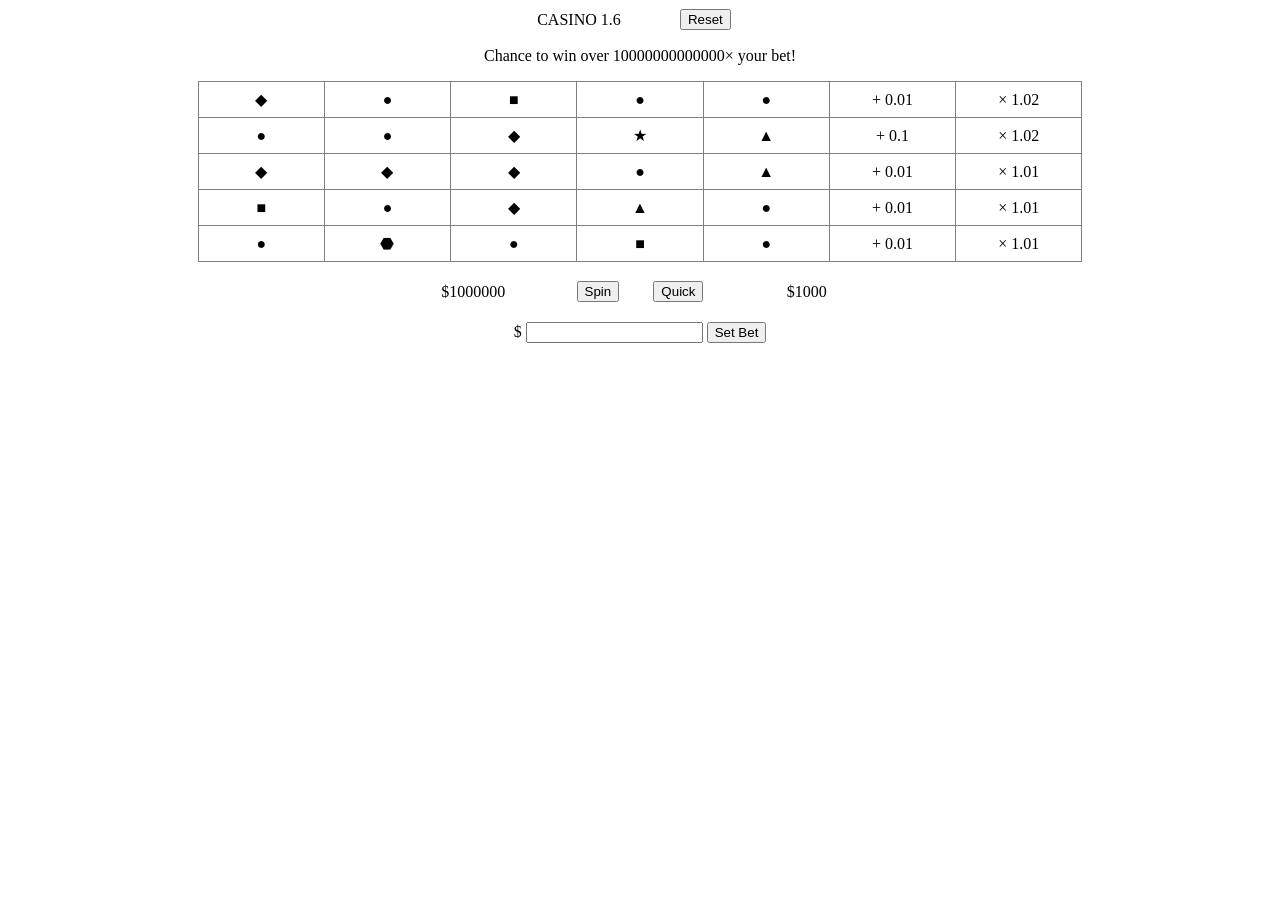
<file: old/Casino 1.6.html>
<html>
<body>

<table style="border-collapse: collapse; width: 20%; height: 18px; margin-left: auto; margin-right: auto;"><tbody>
<tr><td style="width: 10%; text-align: center; ">CASINO 1.6</td>
<td style="width: 10%; text-align: center;"><input type="button" onclick="resetstorage()" value="Reset"></td>
</tr></tbody></table>

<p style="text-align: center;">Chance to win over 10000000000000× your bet!</p>

<table id="machineid" style="border-collapse: collapse; width: 70%; height: 140px; margin-left: auto; margin-right: auto;" border="1"></table>

<br>

<table id="moneyid" style="border-collapse: collapse; width: 40%; height: 18px; margin-left: auto; margin-right: auto;"></table>

<br>

<table style="border-collapse: collapse; width: 30%; height: 18px; margin-left: auto; margin-right: auto;"><tbody>
<tr><td style="width: 30%; text-align: center"><form id="betformid">$ <input type="number" style="text-align: center"> <input type="button" onclick="setbet()" value="Set Bet"></form></td></tr>
</tbody></table>

<p id="debugid"></p>

<script>
    var money = 1000000
    var icons = ["●","◆","■","★","▲","⬣"]
    var iconchances = [0,0.334735,0.571428,0.738796,0.857143,0.940827,1]
    var additives = [0.01,0.02,0.05,0.1,0.2,0.5,1,2,5,10,20,50,100]
    var additivechances = [0,0.622037,0.857145,0.946008,0.979595,0.992290,0.997008,0.998902,0.999587,0.999846,0.999944,0.999981,0.999995,1]
    var multiplicatives = [1.01,1.02,1.05,1.1,1.2,1.5,2,5,10,20,50,100]
    var multiplicativechances = [0,0.698490,0.909092,0.972591,0.991737,0.997510,0.999250,0.999775,0.999933,0.999981,0.999995,0.999999,1]
    var chosenicons = []
    var chosenadditives = []
    var chosenmultiplicatives = []
    var spininterval = ""
    var betamount = 1000
    var actualbetamount = 0
    var verticalchosenicons = []
    var turnvertical = [0,5,10,15,20,1,6,11,16,21,2,7,12,17,22,3,8,13,18,23,4,9,14,19,24]
    /*Spinning is set 1 at clickspin() and set 0 at addtotalwinnings()*/
    var spinning = 0
    /*Winning arrays*/
    partd = [0.001,0.002,0.003,0.004,0.005,0.006]
    partematch = [[1,1,0,0,0],[0,1,1,0,0],[0,0,1,1,0],[0,0,0,1,1],[1,1,1,0,0],[0,1,1,1,0],[0,0,1,1,1],[1,1,1,1,0],[0,1,1,1,1],[1,1,1,1,1],[2,2,0,0,0],[0,2,2,0,0],[0,0,2,2,0],[0,0,0,2,2],[2,2,2,0,0],[0,2,2,2,0],[0,0,2,2,2],[2,2,2,2,0],[0,2,2,2,2],[2,2,2,2,2],[3,3,0,0,0],[0,3,3,0,0],[0,0,3,3,0],[0,0,0,3,3],[3,3,3,0,0],[0,3,3,3,0],[0,0,3,3,3],[3,3,3,3,0],[0,3,3,3,3],[3,3,3,3,3],[4,4,0,0,0],[0,4,4,0,0],[0,0,4,4,0],[0,0,0,4,4],[4,4,4,0,0],[0,4,4,4,0],[0,0,4,4,4],[4,4,4,4,0],[0,4,4,4,4],[4,4,4,4,4],[5,5,0,0,0],[0,5,5,0,0],[0,0,5,5,0],[0,0,0,5,5],[5,5,5,0,0],[0,5,5,5,0],[0,0,5,5,5],[5,5,5,5,0],[0,5,5,5,5],[5,5,5,5,5],[6,6,0,0,0],[0,6,6,0,0],[0,0,6,6,0],[0,0,0,6,6],[6,6,6,0,0],[0,6,6,6,0],[0,0,6,6,6],[6,6,6,6,0],[0,6,6,6,6],[6,6,6,6,6]]
    partewinnings = [0.002,0.002,0.002,0.002,0.01,0.01,0.01,0.05,0.05,0.2,0.005,0.005,0.005,0.005,0.04,0.04,0.04,0.3,0.3,2,0.012,0.012,0.012,0.012,0.13,0.13,0.13,1.5,1.5,18,0.035,0.035,0.035,0.035,0.45,0.45,0.45,6.5,6.5,100,0.15,0.15,0.15,0.15,2,2,2,18,18,400,0.45,0.45,0.45,0.45,8,8,8,60,60,1000]
    partfmatch = [[1,2,3,4,0],[0,1,2,3,4],[2,3,4,5,0],[0,2,3,4,5],[3,4,5,6,0],[0,3,4,5,6],[4,3,2,1,0],[0,4,3,2,1],[5,4,3,2,0],[0,5,4,3,2],[6,5,4,3,0],[0,6,5,4,3],[1,2,3,4,5],[2,3,4,5,6],[5,4,3,2,1],[6,5,4,3,2],[1,1,4,1,1],[1,1,5,1,1],[1,1,6,1,1],[2,2,4,2,2],[2,2,5,2,2],[2,2,6,2,2],[3,3,4,3,3],[3,3,5,3,3],[3,3,6,3,3],[1,4,4,4,1],[1,5,5,5,1],[1,6,6,6,1],[2,4,4,4,2],[2,5,5,5,2],[2,6,6,6,2],[3,4,4,4,3],[3,5,5,5,3],[3,6,6,6,3],[1,4,5,4,1],[1,4,6,4,1],[1,5,6,5,1],[2,4,5,4,2],[2,4,6,4,2],[2,5,6,5,2],[3,4,5,4,3],[3,4,6,4,3],[3,5,6,5,3]]
    partfwinnings = [0.1,0.1,0.5,0.5,2,2,0.05,0.05,0.2,0.2,1,1,2,10,1,5,0.2,0.3,0.5,0.8,1.3,2.1,3.4,5.5,8.9,2,6,15,4,12,30,8,24,60,2.5,4,8,5,8,16,10,16,32]
    /*These commands are exacuted at the start*/
    spinonce()
    if (localStorage.getItem("storagemoney") != null) {
        money = localStorage.getItem("storagemoney")
    }
    if (localStorage.getItem("storagebet") != null) {
        betamount = localStorage.getItem("storagebet")
    }
    showmoney()
    /*Functions for chosing random stuff*/
    function randomicons() {
        var chosen = []
        for (i = 0; i < 25; i++) {
            var seed = Math.random()
            for (j = 0; j < 6; j++) {
                if (iconchances[j] <= seed && seed < iconchances[j+1]) {
                    chosen.push(j)
                }
            }
        }
        return chosen
    }
    function randomadditives() {
        var chosen = []
        for (i = 0; i < 5; i++) {
            var seed = Math.random()
            for (j = 0; j < 13; j++) {
                if (additivechances[j] <= seed && seed < additivechances[j+1]) {
                    chosen.push(j)
                }
            }
        }
        return chosen
    }
    function randommultiplicatives() {
        var chosen = []
        for (i = 0; i < 5; i++) {
            var seed = Math.random()
            for (j = 0; j < 12; j++) {
                if (multiplicativechances[j] <= seed && seed < multiplicativechances[j+1]) {
                    chosen.push(j)
                }
            }
        }
        return chosen
    }
    /*Displays the given inputs onto the machine*/
    function display(array1, array2, array3) {
        var grid = "<tbody>"
        for (i = 0; i < 5; i++) {
            grid += "<tr style=\"height: 36px;\">"
            grid += "<td style=\"width: 10%; height: 36px; text-align: center;\">" + icons[array1[5*i]] + "</td>"
            grid += "<td style=\"width: 10%; height: 36px; text-align: center;\">" + icons[array1[5*i+1]] + "</td>"
            grid += "<td style=\"width: 10%; height: 36px; text-align: center;\">" + icons[array1[5*i+2]] + "</td>"
            grid += "<td style=\"width: 10%; height: 36px; text-align: center;\">" + icons[array1[5*i+3]] + "</td>"
            grid += "<td style=\"width: 10%; height: 36px; text-align: center;\">" + icons[array1[5*i+4]] + "</td>"
            grid += "<td style=\"width: 10%; height: 36px; text-align: center;\">" + "+ " + additives[array2[i]] + "</td>"
            grid += "<td style=\"width: 10%; height: 36px; text-align: center;\">" + "× " + multiplicatives[array3[i]] + "</td>"
            grid += "</tr>"
        }
        grid += "</tbody>"
        document.getElementById("machineid").innerHTML = grid
    }
    function spinonce() {
        chosenicons = randomicons()
        chosenadditives = randomadditives()
        chosenmultiplicatives = randommultiplicatives()
        display(chosenicons,chosenadditives,chosenmultiplicatives)
    }
    function stopanimation() {
        clearInterval(spininterval)
    }
    function spinanimation(duration, interval) {
        spininterval = setInterval("display(randomicons(),randomadditives(),randommultiplicatives())",interval)
        setTimeout(stopanimation,duration)
        setTimeout(spinonce,duration)
    }
    function clickspin(a,b) {
        if (spinning==0 && money>=betamount) {
            spinning = 1
            actualbetamount = betamount
            money -= actualbetamount
            showmoney()
            spinanimation(a-1,b)
            setTimeout(addtotalwinnings,a)
        }
    }
    function instantspin() {
        if (money >= betamount) {
            actualbetamount = betamount
            money -= actualbetamount
            spinonce()
            addtotalwinnings()
        }
    }
    function addtotalwinnings() {
        var addwinnings = 0
        var multiwinnings = 1
        verticalchosenicons = vertical(chosenicons)
        addwinnings += calcwinbbb(chosenadditives)
        multiwinnings *= calcwinccc(chosenmultiplicatives)
        addwinnings += calcwinddd(chosenicons)
        addwinnings += calcwineee(chosenicons,verticalchosenicons)
        addwinnings += calcwinfff(chosenicons,verticalchosenicons)
        money += Math.floor(actualbetamount*multiwinnings*addwinnings)
        showmoney()
        localStorage.setItem("storagemoney", money)
        spinning = 0
    }
    /*Calculates the winnings for part B*/
    function calcwinbbb(array) {
        var winbbb = 0
        for (i=0;i<5;i++) {
            winbbb += additives[array[i]]
        }
        return winbbb
    }
    /*Part C*/
    function calcwinccc(array) {
        var winccc = 1
        for (i=0;i<5;i++) {
            winccc *= multiplicatives[array[i]]
        }
        return winccc
    }
    /*Part D*/
    function calcwinddd(array) {
        var winddd = 0
        for (i=0;i<25;i++) {
            winddd += partd[array[i]]
        }
        return winddd
    }
    /*Part E*/
    function calcwineee(horz, vert) {
        var wineee = 0
        for (i=0;i<5;i++) {
            for (j=0;j<partematch.length;j++) {
                var checking = 0
                for (k=0;k<5;k++) {
                    checking += Math.sign(partematch[j][k])*Math.abs(partematch[j][k]-horz[5*i+k]-1)
                }
                if (checking == 0) {
                    wineee += partewinnings[j]
                }
            }
        }
        for (i=0;i<5;i++) {
            for (j=0;j<partematch.length;j++) {
                var checking = 0
                for (k=0;k<5;k++) {
                    checking += Math.sign(partematch[j][k])*Math.abs(partematch[j][k]-vert[5*i+k]-1)
                }
                if (checking == 0) {
                    wineee += partewinnings[j]
                }
            }
        }
        return wineee
    }
    /*Part F*/
    function calcwinfff(horz, vert) {
        var winfff = 0
        for (i=0;i<5;i++) {
            for (j=0;j<partfmatch.length;j++) {
                var checking = 0
                for (k=0;k<5;k++) {
                    checking += Math.sign(partfmatch[j][k])*Math.abs(partfmatch[j][k]-horz[5*i+k]-1)
                }
                if (checking == 0) {
                    winfff += partfwinnings[j]
                }
            }
        }
        for (i=0;i<5;i++) {
            for (j=0;j<partfmatch.length;j++) {
                var checking = 0
                for (k=0;k<5;k++) {
                    checking += Math.sign(partfmatch[j][k])*Math.abs(partfmatch[j][k]-vert[5*i+k]-1)
                }
                if (checking == 0) {
                    winfff += partfwinnings[j]
                }
            }
        }
        return winfff
    }
    function setbet() {
        if (document.getElementById("betformid").elements[0].value >= 0) {
            betamount = Math.floor(document.getElementById("betformid").elements[0].value)
            localStorage.setItem("storagebet", betamount)
        }
        showmoney()
    }
    function showmoney() {
        var grid = "<tbody>"
        grid += "<tr>"
        grid += "<td style=\"width: 15%; text-align: center;\">" + "$" + money + "</td>"
        grid += "<td style=\"width: 5%; text-align: center\"><input type=\"button\" onclick=\"clickspin(1000,40)\" value=\"Spin\"></td>"
        grid += "<td style=\"width: 5%; text-align: center\"><input type=\"button\" onclick=\"clickspin(250,10)\" value=\"Quick\"></td>"
        grid += "<td style=\"width: 15%; text-align: center;\">" + "$" + betamount + "</td>"
        grid += "</tr>"
        grid += "</tbody>"
        document.getElementById("moneyid").innerHTML = grid
    }
    /*Turns the machine vertical (from 0,1,2,3,4,5,6,... to 0,5,10,15,20,1,6,...)*/
    function vertical(array) {
        var turning = []
        for (i=0;i<25;i++) {
            turning.push(array[turnvertical[i]])
        }
        return turning
    }
    /*Resets ALL storage (storagemoney, storagebet and others in the future)*/
    function resetstorage() {
        localStorage.clear()
    }
</script>

</body>
</html>
</file>
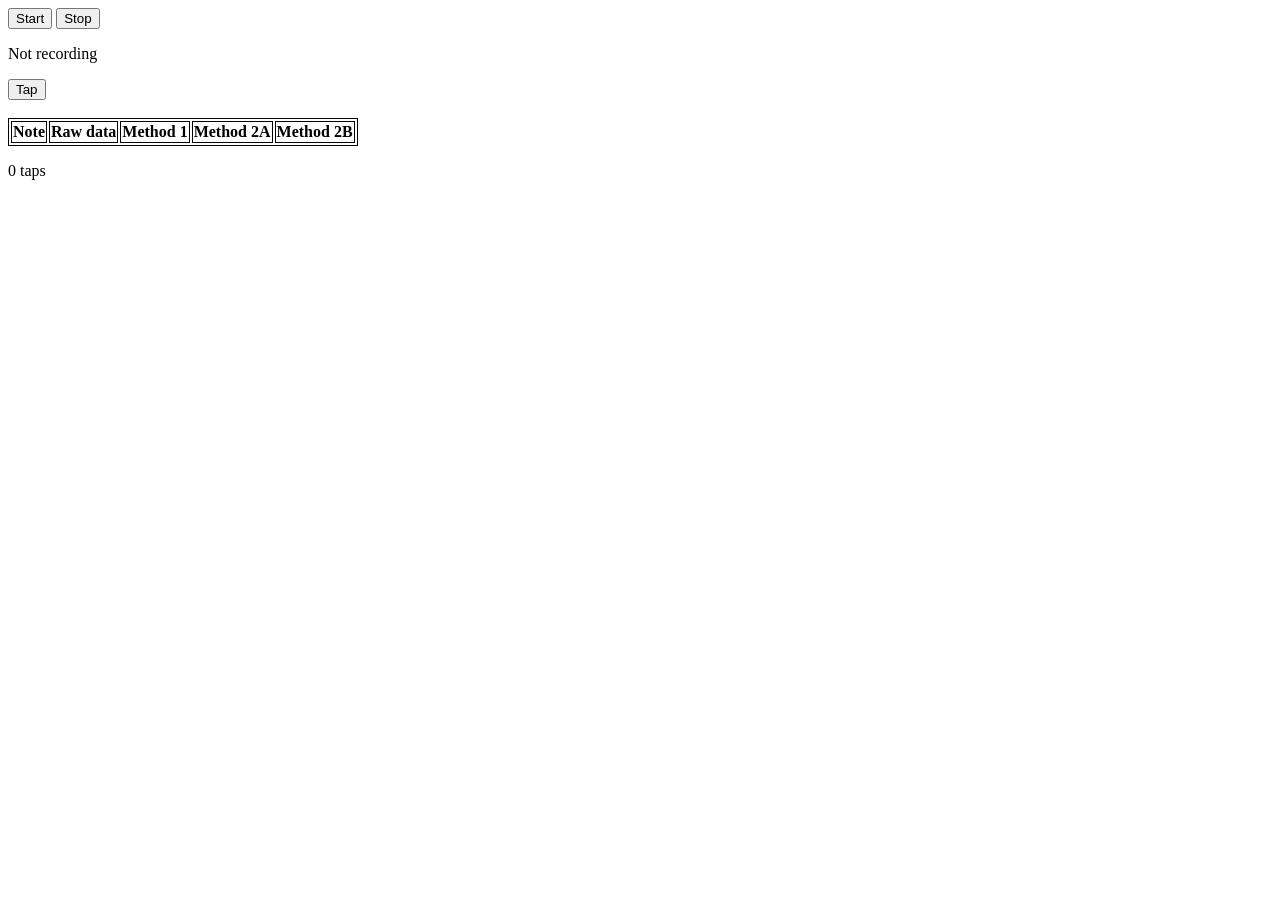
<file: old/Rhythm Distinguisher.html>
<html>
<body>

<style> table, th, td {border: 1px solid black;} </style>

<input type="button" onclick="startf()" value="Start">
<input type="button" onclick="stopf()" value="Stop">
<br>
<p id="statusid"></p>
<input type="button" onclick="tapf()" value="Tap">
<br><br>
<table id="tableid"></table>

<p id="tapsid"></p>

<p id="infoid"></p>

<script>
    document.getElementById("statusid").innerHTML = "Not recording"
    var active = 0
    var rawdata = []
    var rawrawdata = []
    var taps = 0
    var m1min = 0
    var m1results = []
    var m1error = []
    var notenumber = 0
    var m2min = 0
    var m2singleresult = 0
    var m2startingguess = 50
    var m2error = 0
    var m2besterror = 100
    var m2bestguess = 0
    var m2results = []
    var m2finalerror = []
    var m3min = 0
    var m3singleresult = 0
    var m3startingguess = 50
    var m3error = 0
    var m3besterror = 100
    var m3bestguess = 0
    var m3results = []
    var m3finalerror = []
    document.getElementById("tableid").innerHTML += "<tr><th>Note</th><th>Raw data</th><th>Method 1</th><th>Method 2A</th><th>Method 2B</th></tr>"
    function startf() {
        active = 1
        document.getElementById("statusid").innerHTML = "Recording..."
    }
    function stopf() {
        if (active == 1) {
        document.getElementById("statusid").innerHTML = "Stopped recording (reload to reset)"
        for (i = 0; i < taps-1; i++) {
            rawdata.push(rawrawdata[i+1]-rawrawdata[i])
        } /*method 1 below*/
        m1min = Math.min.apply(Math,rawdata)
        for (i = 0; i < taps-1; i++) {
            m1results.push(Math.round(rawdata[i]/m1min))
            m1error.push(100*(rawdata[i]-m1min*m1results[i])/rawdata[i])
        } /*method 2a (or method 2) below */
        m2min = Math.min.apply(Math,rawdata)
        for (m2guess = m2startingguess; m2guess <= 1.5*m2min; m2guess++) {
            for (i = 0; i < taps-1; i++) {
                m2singleresult = Math.round(rawdata[i]/m2guess)
                m2error += Math.abs(100*(rawdata[i]-m2guess*m2singleresult)/rawdata[i]/m2guess)
            }
        if (m2error < m2besterror) {
            m2besterror = m2error
            m2bestguess = m2guess}
        m2error = 0
        }
        for (i = 0; i < taps-1; i++) {
            m2results.push(Math.round(rawdata[i]/m2bestguess))
            m2finalerror.push(100*(rawdata[i]-m2bestguess*m2results[i])/rawdata[i])}
        /*method 2b (or method 3) below*/
        m3min = Math.min.apply(Math,rawdata)
        for (m3guess = m3startingguess; m3guess <= 1.5*m3min; m3guess++) {
            for (i = 0; i < taps-1; i++) {
                m3singleresult = Math.round(rawdata[i]/m3guess)
                m3error += Math.abs(100*(rawdata[i]-m3guess*m3singleresult)/rawdata[i])
            }
        if (m3error < m3besterror) {
            m3besterror = m3error
            m3bestguess = m3guess}
        m3error = 0
        }
        for (i = 0; i < taps-1; i++) {
            m3results.push(Math.round(rawdata[i]/m3bestguess))
            m3finalerror.push(100*(rawdata[i]-m3bestguess*m3results[i])/rawdata[i])}
        /* finishing */
        document.getElementById("tableid").innerHTML += "<tr><th></th><th>(1 ms)</th><th>(" + m1min + " ms)</th><th>("+m2bestguess+" ms)</th><th>("+m3bestguess+" ms)</tr>"
        for (i = 0; i < taps-1; i++) {
            notenumber = i+1
            document.getElementById("tableid").innerHTML += "<tr><td>" + notenumber + "</td><td>" + rawdata[i] + "</td><td>" + m1results[i] + " (" + Math.round(10*m1error[i])/10 + "%)</td><td>" + m2results[i] + " (" + Math.round(10*m2finalerror[i])/10 + "%)</td><td>" + m3results[i] + " (" + Math.round(10*m3finalerror[i])/10 + "%)</td></tr>"
        }
                document.getElementById("infoid").innerHTML = "Method 2A: "+Math.round(10*m2besterror*m2bestguess)/10+"% ("+Math.round(10000*m2besterror)/10000+"%); Method 2B: "+Math.round(10*m3besterror)/10+"% ("+Math.round(10000*m3besterror/m3bestguess)/10000+"%)"
        }
        active = 2
    }
    function tapf() {
        if (active == 1) {
            taps += 1
            const d = new Date()
            rawrawdata.push(d.getTime())
        }
    }
    function debugf() {
        document.getElementById("tapsid").innerHTML = taps + " taps"
    }
    setInterval("debugf()",12)
</script>

</body>
</html>
</file>
<file: assets/css/noscript.css>
/*
	Multiverse by HTML5 UP
	html5up.net | @ajlkn
	Free for personal and commercial use under the CCA 3.0 license (html5up.net/license)
*/

/* Wrapper */

	body.is-preload #wrapper:before {
		display: none;
	}

/* Main */

	body.is-preload #main .thumb {
		pointer-events: auto;
		opacity: 1;
	}

/* Header */

	body.is-preload #header {
		-moz-transform: none;
		-webkit-transform: none;
		-ms-transform: none;
		transform: none;
	}
</file>
<file: assets/css/main.css>
@import url(fontawesome-all.min.css);
@import url("https://fonts.googleapis.com/css?family=Source+Sans+Pro:300,300italic,400,400italic");

/*
	Multiverse by HTML5 UP
	html5up.net | @ajlkn
	Free for personal and commercial use under the CCA 3.0 license (html5up.net/license)
*/

@-moz-keyframes spinner {
	0% {
		-moz-transform: rotate(0deg);
		-webkit-transform: rotate(0deg);
		-ms-transform: rotate(0deg);
		transform: rotate(0deg);
	}

	100% {
		-moz-transform: rotate(359deg);
		-webkit-transform: rotate(359deg);
		-ms-transform: rotate(359deg);
		transform: rotate(359deg);
	}
}

@-webkit-keyframes spinner {
	0% {
		-moz-transform: rotate(0deg);
		-webkit-transform: rotate(0deg);
		-ms-transform: rotate(0deg);
		transform: rotate(0deg);
	}

	100% {
		-moz-transform: rotate(359deg);
		-webkit-transform: rotate(359deg);
		-ms-transform: rotate(359deg);
		transform: rotate(359deg);
	}
}

@-ms-keyframes spinner {
	0% {
		-moz-transform: rotate(0deg);
		-webkit-transform: rotate(0deg);
		-ms-transform: rotate(0deg);
		transform: rotate(0deg);
	}

	100% {
		-moz-transform: rotate(359deg);
		-webkit-transform: rotate(359deg);
		-ms-transform: rotate(359deg);
		transform: rotate(359deg);
	}
}

@keyframes spinner {
	0% {
		-moz-transform: rotate(0deg);
		-webkit-transform: rotate(0deg);
		-ms-transform: rotate(0deg);
		transform: rotate(0deg);
	}

	100% {
		-moz-transform: rotate(359deg);
		-webkit-transform: rotate(359deg);
		-ms-transform: rotate(359deg);
		transform: rotate(359deg);
	}
}

html, body, div, span, applet, object,
iframe, h1, h2, h3, h4, h5, h6, p, blockquote,
pre, a, abbr, acronym, address, big, cite,
code, del, dfn, em, img, ins, kbd, q, s, samp,
small, strike, strong, sub, sup, tt, var, b,
u, i, center, dl, dt, dd, ol, ul, li, fieldset,
form, label, legend, table, caption, tbody,
tfoot, thead, tr, th, td, article, aside,
canvas, details, embed, figure, figcaption,
footer, header, hgroup, menu, nav, output, ruby,
section, summary, time, mark, audio, video {
	margin: 0;
	padding: 0;
	border: 0;
	font-size: 100%;
	font: inherit;
	vertical-align: baseline;}

article, aside, details, figcaption, figure,
footer, header, hgroup, menu, nav, section {
	display: block;}

body {
	line-height: 1;
}

ol, ul {
	list-style: none;
}

blockquote, q {
	quotes: none;
}

	blockquote:before, blockquote:after, q:before, q:after {
		content: '';
		content: none;
	}

table {
	border-collapse: collapse;
	border-spacing: 0;
}

body {
	-webkit-text-size-adjust: none;
}

mark {
	background-color: transparent;
	color: inherit;
}

input::-moz-focus-inner {
	border: 0;
	padding: 0;
}

input, select, textarea {
	-moz-appearance: none;
	-webkit-appearance: none;
	-ms-appearance: none;
	appearance: none;
}

/* Basic */

	@-ms-viewport {
		width: device-width;
	}

	body {
		-ms-overflow-style: scrollbar;
	}

	@media screen and (max-width: 480px) {

		html, body {
			min-width: 320px;
		}

	}

	html {
		box-sizing: border-box;
	}

	*, *:before, *:after {
		box-sizing: inherit;
	}

	body {
		background: #242629;
	}

		body.is-preload *, body.is-preload *:before, body.is-preload *:after {
			-moz-animation: none !important;
			-webkit-animation: none !important;
			-ms-animation: none !important;
			animation: none !important;
			-moz-transition: none !important;
			-webkit-transition: none !important;
			-ms-transition: none !important;
			transition: none !important;
		}

		body.is-resizing *, body.is-resizing *:before, body.is-resizing *:after {
			-moz-animation: none !important;
			-webkit-animation: none !important;
			-ms-animation: none !important;
			animation: none !important;
			-moz-transition: none !important;
			-webkit-transition: none !important;
			-ms-transition: none !important;
			transition: none !important;
		}

/* Type */

	body, input, select, textarea {
		color: #a0a0a1;
		font-family: "Source Sans Pro", Helvetica, sans-serif;
		font-size: 15pt;
		font-weight: 300;
		letter-spacing: 0.025em;
		line-height: 1.65;
	}

		@media screen and (max-width: 1680px) {

			body, input, select, textarea {
				font-size: 11pt;
			}

		}

	a {
		-moz-transition: color 0.2s ease-in-out, border-bottom-color 0.2s ease-in-out;
		-webkit-transition: color 0.2s ease-in-out, border-bottom-color 0.2s ease-in-out;
		-ms-transition: color 0.2s ease-in-out, border-bottom-color 0.2s ease-in-out;
		transition: color 0.2s ease-in-out, border-bottom-color 0.2s ease-in-out;
		border-bottom: dotted 1px;
		color: #34a58e;
		text-decoration: none;
	}

		a:hover {
			border-bottom-color: transparent;
			color: #34a58e !important;
		}

	strong, b {
		color: #ffffff;
		font-weight: 300;
	}

	em, i {
		font-style: italic;
	}

	p {
		margin: 0 0 2em 0;
	}

	h1, h2, h3, h4, h5, h6 {
		color: #ffffff;
		font-weight: 300;
		letter-spacing: 0.1em;
		line-height: 1.5;
		margin: 0 0 1em 0;
		text-transform: uppercase;
	}

		h1 a, h2 a, h3 a, h4 a, h5 a, h6 a {
			color: inherit;
			text-decoration: none;
		}

	h1 {
		font-size: 2em;
	}

	h2 {
		font-size: 1.25em;
	}

	h3 {
		font-size: 1.1em;
	}

	h4 {
		font-size: 1em;
	}

	h5 {
		font-size: 0.9em;
	}

	h6 {
		font-size: 0.7em;
	}

	@media screen and (max-width: 736px) {

		h2 {
			font-size: 1em;
		}

		h3 {
			font-size: 0.9em;
		}

		h4 {
			font-size: 0.8em;
		}

		h5 {
			font-size: 0.7em;
		}

		h6 {
			font-size: 0.7em;
		}

	}

	sub {
		font-size: 0.8em;
		position: relative;
		top: 0.5em;
	}

	sup {
		font-size: 0.8em;
		position: relative;
		top: -0.5em;
	}

	blockquote {
		border-left: 4px #36383c;
		font-style: italic;
		margin: 0 0 2em 0;
		padding: 0.5em 0 0.5em 2em;
	}

	code {
		background: #34363b;
		border: solid 1px #36383c;
		font-family: "Courier New", monospace;
		font-size: 0.9em;
		margin: 0 0.25em;
		padding: 0.25em 0.65em;
	}

	pre {
		-webkit-overflow-scrolling: touch;
		font-family: "Courier New", monospace;
		font-size: 0.9em;
		margin: 0 0 2em 0;
	}

		pre code {
			display: block;
			line-height: 1.75;
			padding: 1em 1.5em;
			overflow-x: auto;
		}

	hr {
		border: 0;
		border-bottom: solid 1px #36383c;
		margin: 2em 0;
	}

		hr.major {
			margin: 3em 0;
		}

	.align-left {
		text-align: left;
	}

	.align-center {
		text-align: center;
	}

	.align-right {
		text-align: right;
	}

/* Button */

	input[type="submit"],
	input[type="reset"],
	input[type="button"],
	button,
	.button {
		-moz-appearance: none;
		-webkit-appearance: none;
		-ms-appearance: none;
		appearance: none;
		-moz-transition: background-color 0.2s ease-in-out, box-shadow 0.2s ease-in-out, color 0.2s ease-in-out;
		-webkit-transition: background-color 0.2s ease-in-out, box-shadow 0.2s ease-in-out, color 0.2s ease-in-out;
		-ms-transition: background-color 0.2s ease-in-out, box-shadow 0.2s ease-in-out, color 0.2s ease-in-out;
		transition: background-color 0.2s ease-in-out, box-shadow 0.2s ease-in-out, color 0.2s ease-in-out;
		background-color: transparent;
		border: 0;
		border-radius: 0;
		box-shadow: inset 0 0 0 2px #36383c;
		color: #ffffff !important;
		cursor: pointer;
		display: inline-block;
		font-size: 0.9em;
		font-weight: 300;
		height: 3.05556em;
		letter-spacing: 0.1em;
		line-height: 3.05556em;
		padding: 0 2.5em;
		text-align: center;
		text-decoration: none;
		text-transform: uppercase;
		white-space: nowrap;
	}

		input[type="submit"]:hover,
		input[type="reset"]:hover,
		input[type="button"]:hover,
		button:hover,
		.button:hover {
			box-shadow: inset 0 0 0 2px #34a58e;
			color: #34a58e !important;
		}

			input[type="submit"]:hover:active,
			input[type="reset"]:hover:active,
			input[type="button"]:hover:active,
			button:hover:active,
			.button:hover:active {
				background-color: rgba(52, 165, 142, 0.15);
				color: #34a58e !important;
			}

		input[type="submit"].icon,
		input[type="reset"].icon,
		input[type="button"].icon,
		button.icon,
		.button.icon {
			padding-left: 1.35em;
		}

			input[type="submit"].icon:before,
			input[type="reset"].icon:before,
			input[type="button"].icon:before,
			button.icon:before,
			.button.icon:before {
				margin-right: 0.5em;
			}

		input[type="submit"].fit,
		input[type="reset"].fit,
		input[type="button"].fit,
		button.fit,
		.button.fit {
			width: 100%;
		}

		input[type="submit"].small,
		input[type="reset"].small,
		input[type="button"].small,
		button.small,
		.button.small {
			font-size: 0.8em;
		}

		input[type="submit"].large,
		input[type="reset"].large,
		input[type="button"].large,
		button.large,
		.button.large {
			font-size: 1.35em;
		}

		input[type="submit"].primary,
		input[type="reset"].primary,
		input[type="button"].primary,
		button.primary,
		.button.primary {
			background-color: #34a58e;
			box-shadow: none;
		}

			input[type="submit"].primary:hover,
			input[type="reset"].primary:hover,
			input[type="button"].primary:hover,
			button.primary:hover,
			.button.primary:hover {
				background-color: #47c5ab;
				color: #ffffff !important;
			}

				input[type="submit"].primary:hover:active,
				input[type="reset"].primary:hover:active,
				input[type="button"].primary:hover:active,
				button.primary:hover:active,
				.button.primary:hover:active {
					background-color: #287e6d;
				}

		input[type="submit"].disabled, input[type="submit"]:disabled,
		input[type="reset"].disabled,
		input[type="reset"]:disabled,
		input[type="button"].disabled,
		input[type="button"]:disabled,
		button.disabled,
		button:disabled,
		.button.disabled,
		.button:disabled {
			pointer-events: none;
			opacity: 0.35;
		}

/* Form */

	form {
		margin: 0 0 2em 0;
	}

		form > :last-child {
			margin-bottom: 0;
		}

		form > .fields {
			display: -moz-flex;
			display: -webkit-flex;
			display: -ms-flex;
			display: flex;
			-moz-flex-wrap: wrap;
			-webkit-flex-wrap: wrap;
			-ms-flex-wrap: wrap;
			flex-wrap: wrap;
			width: calc(100% + 3em);
			margin: -1.5em 0 2em -1.5em;
		}

			form > .fields > .field {
				-moz-flex-grow: 0;
				-webkit-flex-grow: 0;
				-ms-flex-grow: 0;
				flex-grow: 0;
				-moz-flex-shrink: 0;
				-webkit-flex-shrink: 0;
				-ms-flex-shrink: 0;
				flex-shrink: 0;
				padding: 1.5em 0 0 1.5em;
				width: calc(100% - 1.5em);
			}

				form > .fields > .field.half {
					width: calc(50% - 0.75em);
				}

				form > .fields > .field.third {
					width: calc(100%/3 - 0.5em);
				}

				form > .fields > .field.quarter {
					width: calc(25% - 0.375em);
				}

		@media screen and (max-width: 736px) {

			form > .fields {
				width: calc(100% + 3em);
				margin: -1.5em 0 2em -1.5em;
			}

				form > .fields > .field {
					padding: 1.5em 0 0 1.5em;
					width: calc(100% - 1.5em);
				}

					form > .fields > .field.half {
						width: calc(100% - 1.5em);
					}

					form > .fields > .field.third {
						width: calc(100% - 1.5em);
					}

					form > .fields > .field.quarter {
						width: calc(100% - 1.5em);
					}

		}

	label {
		color: #ffffff;
		display: block;
		font-size: 0.9em;
		font-weight: 300;
		margin: 0 0 1em 0;
	}

	input[type="text"],
	input[type="password"],
	input[type="email"],
	input[type="tel"],
	input[type="search"],
	input[type="url"],
	select,
	textarea {
		-moz-appearance: none;
		-webkit-appearance: none;
		-ms-appearance: none;
		appearance: none;
		background: #34363b;
		border: 0;
		border-radius: 0;
		color: #a0a0a1;
		display: block;
		outline: 0;
		padding: 0 1em;
		text-decoration: none;
		width: 100%;
	}

		input[type="text"]:invalid,
		input[type="password"]:invalid,
		input[type="email"]:invalid,
		input[type="tel"]:invalid,
		input[type="search"]:invalid,
		input[type="url"]:invalid,
		select:invalid,
		textarea:invalid {
			box-shadow: none;
		}

		input[type="text"]:focus,
		input[type="password"]:focus,
		input[type="email"]:focus,
		input[type="tel"]:focus,
		input[type="search"]:focus,
		input[type="url"]:focus,
		select:focus,
		textarea:focus {
			box-shadow: inset 0 0 0 2px #34a58e;
		}

	select {
		background-image: url("data:image/svg+xml;charset=utf8,%3Csvg xmlns='http://www.w3.org/2000/svg' width='40' height='40' preserveAspectRatio='none' viewBox='0 0 40 40'%3E%3Cpath d='M9.4,12.3l10.4,10.4l10.4-10.4c0.2-0.2,0.5-0.4,0.9-0.4c0.3,0,0.6,0.1,0.9,0.4l3.3,3.3c0.2,0.2,0.4,0.5,0.4,0.9 c0,0.4-0.1,0.6-0.4,0.9L20.7,31.9c-0.2,0.2-0.5,0.4-0.9,0.4c-0.3,0-0.6-0.1-0.9-0.4L4.3,17.3c-0.2-0.2-0.4-0.5-0.4-0.9 c0-0.4,0.1-0.6,0.4-0.9l3.3-3.3c0.2-0.2,0.5-0.4,0.9-0.4S9.1,12.1,9.4,12.3z' fill='%2336383c' /%3E%3C/svg%3E");
		background-size: 1.25rem;
		background-repeat: no-repeat;
		background-position: calc(100% - 1rem) center;
		height: 2.75em;
		padding-right: 2.75em;
		text-overflow: ellipsis;
	}

		select option {
			color: #ffffff;
			background: #242629;
		}

		select:focus::-ms-value {
			background-color: transparent;
		}

		select::-ms-expand {
			display: none;
		}

	input[type="text"],
	input[type="password"],
	input[type="email"],
	input[type="tel"],
	input[type="search"],
	input[type="url"],
	select {
		height: 2.75em;
	}

	textarea {
		padding: 0.75em 1em;
	}

	input[type="checkbox"],
	input[type="radio"] {
		-moz-appearance: none;
		-webkit-appearance: none;
		-ms-appearance: none;
		appearance: none;
		display: block;
		float: left;
		margin-right: -2em;
		opacity: 0;
		width: 1em;
		z-index: -1;
	}

		input[type="checkbox"] + label,
		input[type="radio"] + label {
			text-decoration: none;
			color: #a0a0a1;
			cursor: pointer;
			display: inline-block;
			font-size: 1em;
			font-weight: 300;
			padding-left: 2.4em;
			padding-right: 0.75em;
			position: relative;
		}

			input[type="checkbox"] + label:before,
			input[type="radio"] + label:before {
				-moz-osx-font-smoothing: grayscale;
				-webkit-font-smoothing: antialiased;
				display: inline-block;
				font-style: normal;
				font-variant: normal;
				text-rendering: auto;
				line-height: 1;
				text-transform: none !important;
				font-family: 'Font Awesome 5 Free';
				font-weight: 900;
			}

			input[type="checkbox"] + label:before,
			input[type="radio"] + label:before {
				background: #34363b;
				content: '';
				display: inline-block;
				font-size: 0.8em;
				height: 2.0625em;
				left: 0;
				line-height: 2.0625em;
				position: absolute;
				text-align: center;
				top: 0;
				width: 2.0625em;
			}

		input[type="checkbox"]:checked + label:before,
		input[type="radio"]:checked + label:before {
			background: #34a58e;
			border-color: #34a58e;
			color: #ffffff;
			content: '\f00c';
		}

		input[type="checkbox"]:focus + label:before,
		input[type="radio"]:focus + label:before {
			box-shadow: 0 0 0 2px #34a58e;
		}

	input[type="radio"] + label:before {
		border-radius: 100%;
	}

	::-webkit-input-placeholder {
		color: #707071 !important;
		opacity: 1.0;
	}

	:-moz-placeholder {
		color: #707071 !important;
		opacity: 1.0;
	}

	::-moz-placeholder {
		color: #707071 !important;
		opacity: 1.0;
	}

	:-ms-input-placeholder {
		color: #707071 !important;
		opacity: 1.0;
	}

/* Icon */

	.icon {
		text-decoration: none;
		border-bottom: none;
		position: relative;
	}

		.icon:before {
			-moz-osx-font-smoothing: grayscale;
			-webkit-font-smoothing: antialiased;
			display: inline-block;
			font-style: normal;
			font-variant: normal;
			text-rendering: auto;
			line-height: 1;
			text-transform: none !important;
			font-family: 'Font Awesome 5 Free';
			font-weight: 400;
		}

		.icon > .label {
			display: none;
		}

		.icon:before {
			line-height: inherit;
		}

		.icon.solid:before {
			font-weight: 900;
		}

		.icon.brands:before {
			font-family: 'Font Awesome 5 Brands';
		}

/* List */

	ol {
		list-style: decimal;
		margin: 0 0 2em 0;
		padding-left: 1.25em;
	}

		ol li {
			padding-left: 0.25em;
		}

	ul {
		list-style: disc;
		margin: 0 0 2em 0;
		padding-left: 1em;
	}

		ul li {
			padding-left: 0.5em;
		}

		ul.alt {
			list-style: none;
			padding-left: 0;
		}

			ul.alt li {
				border-top: none; /*originally: solid 1px #36383c*/
				padding: 0em 0; /*originally 0.5em*/
			}

				ul.alt li:first-child {
					border-top: 0;
					padding-top: 0;
				}

	dl {
		margin: 0 0 2em 0;
	}

		dl dt {
			display: block;
			font-weight: 300;
			margin: 0 0 1em 0;
		}

		dl dd {
			margin-left: 2em;
		}

/* Actions */

	ul.actions {
		display: -moz-flex;
		display: -webkit-flex;
		display: -ms-flex;
		display: flex;
		cursor: default;
		list-style: none;
		margin-left: -1em;
		padding-left: 0;
	}

		ul.actions li {
			padding: 0 0 0 1em;
			vertical-align: middle;
		}

		ul.actions.special {
			-moz-justify-content: center;
			-webkit-justify-content: center;
			-ms-justify-content: center;
			justify-content: center;
			width: 100%;
			margin-left: 0;
		}

			ul.actions.special li:first-child {
				padding-left: 0;
			}

		ul.actions.stacked {
			-moz-flex-direction: column;
			-webkit-flex-direction: column;
			-ms-flex-direction: column;
			flex-direction: column;
			margin-left: 0;
		}

			ul.actions.stacked li {
				padding: 1.3em 0 0 0;
			}

				ul.actions.stacked li:first-child {
					padding-top: 0;
				}

		ul.actions.fit {
			width: calc(100% + 1em);
		}

			ul.actions.fit li {
				-moz-flex-grow: 1;
				-webkit-flex-grow: 1;
				-ms-flex-grow: 1;
				flex-grow: 1;
				-moz-flex-shrink: 1;
				-webkit-flex-shrink: 1;
				-ms-flex-shrink: 1;
				flex-shrink: 1;
				width: 100%;
			}

				ul.actions.fit li > * {
					width: 100%;
				}

			ul.actions.fit.stacked {
				width: 100%;
			}

		@media screen and (max-width: 480px) {

			ul.actions:not(.fixed) {
				-moz-flex-direction: column;
				-webkit-flex-direction: column;
				-ms-flex-direction: column;
				flex-direction: column;
				margin-left: 0;
				width: 100% !important;
			}

				ul.actions:not(.fixed) li {
					-moz-flex-grow: 1;
					-webkit-flex-grow: 1;
					-ms-flex-grow: 1;
					flex-grow: 1;
					-moz-flex-shrink: 1;
					-webkit-flex-shrink: 1;
					-ms-flex-shrink: 1;
					flex-shrink: 1;
					padding: 1em 0 0 0;
					text-align: center;
					width: 100%;
				}

					ul.actions:not(.fixed) li > * {
						width: 100%;
					}

					ul.actions:not(.fixed) li:first-child {
						padding-top: 0;
					}

					ul.actions:not(.fixed) li input[type="submit"],
					ul.actions:not(.fixed) li input[type="reset"],
					ul.actions:not(.fixed) li input[type="button"],
					ul.actions:not(.fixed) li button,
					ul.actions:not(.fixed) li .button {
						width: 100%;
					}

						ul.actions:not(.fixed) li input[type="submit"].icon:before,
						ul.actions:not(.fixed) li input[type="reset"].icon:before,
						ul.actions:not(.fixed) li input[type="button"].icon:before,
						ul.actions:not(.fixed) li button.icon:before,
						ul.actions:not(.fixed) li .button.icon:before {
							margin-left: -0.5rem;
						}

		}

/* Icons */

	ul.icons {
		cursor: default;
		list-style: none;
		padding-left: 0;
	}

		ul.icons li {
			display: inline-block;
			padding: 0 1em 0 0;
		}

			ul.icons li:last-child {
				padding-right: 0;
			}

			ul.icons li .icon {
				color: #505051;
			}

				ul.icons li .icon:before {
					font-size: 1.5em;
				}

/* Table */

	.table-wrapper {
		-webkit-overflow-scrolling: touch;
		overflow-x: auto;
	}

	table {
		margin: 0 0 2em 0;
		width: 100%;
	}

		table tbody tr {
			border: solid 1px #36383c;
			border-left: 0;
			border-right: 0;
		}

			table tbody tr:nth-child(2n + 1) {
				background-color: #34363b;
			}

		table td {
			padding: 0.75em 0.75em;
		}

		table th {
			color: #ffffff;
			font-size: 0.9em;
			font-weight: 300;
			padding: 0 0.75em 0.75em 0.75em;
			text-align: left;
		}

		table thead {
			border-bottom: solid 2px #36383c;
		}

		table tfoot {
			border-top: solid 2px #36383c;
		}

		table.alt {
			border-collapse: separate;
		}

			table.alt tbody tr td {
				border: solid 1px #36383c;
				border-left-width: 0;
				border-top-width: 0;
			}

				table.alt tbody tr td:first-child {
					border-left-width: 1px;
				}

			table.alt tbody tr:first-child td {
				border-top-width: 1px;
			}

			table.alt thead {
				border-bottom: 0;
			}

			table.alt tfoot {
				border-top: 0;
			}

/* Panel */

	.panel {
		padding: 4em 4em 2em 4em ;
		-moz-transform: translateY(100vh);
		-webkit-transform: translateY(100vh);
		-ms-transform: translateY(100vh);
		transform: translateY(100vh);
		-moz-transition: -moz-transform 0.5s ease;
		-webkit-transition: -webkit-transform 0.5s ease;
		-ms-transition: -ms-transform 0.5s ease;
		transition: transform 0.5s ease;
		-webkit-overflow-scrolling: touch;
		background: rgba(36, 38, 41, 0.975);
		bottom: 4em;
		left: 0;
		max-height: calc(80vh - 4em);
		overflow-y: auto;
		position: fixed;
		width: 100%;
		z-index: 10001;
	}

		.panel.active {
			-moz-transform: translateY(1px);
			-webkit-transform: translateY(1px);
			-ms-transform: translateY(1px);
			transform: translateY(1px);
		}

		.panel > .inner {
			margin: 0 auto;
			max-width: 100%;
			width: 75em;
		}

			.panel > .inner.split {
				display: -moz-flex;
				display: -webkit-flex;
				display: -ms-flex;
				display: flex;
			}

				.panel > .inner.split > div {
					margin-left: 4em;
					width: 50%;
				}

				.panel > .inner.split > :first-child {
					margin-left: 0;
				}

		.panel > .closer {
			-moz-transition: opacity 0.2s ease-in-out;
			-webkit-transition: opacity 0.2s ease-in-out;
			-ms-transition: opacity 0.2s ease-in-out;
			transition: opacity 0.2s ease-in-out;
			background-image: url("images/close.svg");
			background-position: center;
			background-repeat: no-repeat;
			background-size: 3em;
			cursor: pointer;
			height: 5em;
			opacity: 0.25;
			position: absolute;
			right: 0;
			top: 0;
			width: 5em;
			z-index: 2;
		}

			.panel > .closer:hover {
				opacity: 1.0;
			}

		@media screen and (max-width: 1280px) {

			.panel {
				padding: 3em 3em 1em 3em ;
			}

				.panel > .inner.split > div {
					margin-left: 3em;
				}

				.panel > .closer {
					background-size: 2.5em;
					background-position: 75% 25%;
				}

		}

		@media screen and (max-width: 980px) {

			.panel > .inner.split {
				-moz-flex-direction: column;
				-webkit-flex-direction: column;
				-ms-flex-direction: column;
				flex-direction: column;
			}

				.panel > .inner.split > div {
					margin-left: 0;
					width: 100%;
				}

		}

		@media screen and (max-width: 736px) {

			.panel {
				-moz-transform: translateY(-100vh);
				-webkit-transform: translateY(-100vh);
				-ms-transform: translateY(-100vh);
				transform: translateY(-100vh);
				padding: 4em 2em 2em 2em ;
				bottom: auto;
				top: calc(4em - 1px);
			}

				.panel.active {
					-moz-transform: translateY(0);
					-webkit-transform: translateY(0);
					-ms-transform: translateY(0);
					transform: translateY(0);
				}

		}

/* Poptrox Popup */

	.poptrox-overlay {
		-webkit-tap-highlight-color: rgba(255, 255, 255, 0);
	}

	.poptrox-popup {
		background: rgba(31, 34, 36, 0.925);
		box-shadow: 0 1em 3em 0.5em rgba(0, 0, 0, 0.25);
		cursor: default;
	}

		.poptrox-popup:before {
			-moz-transition: opacity 0.2s ease-in-out;
			-webkit-transition: opacity 0.2s ease-in-out;
			-ms-transition: opacity 0.2s ease-in-out;
			transition: opacity 0.2s ease-in-out;
			background-image: -moz-linear-gradient(to left, rgba(31,34,36,0.35), rgba(31,34,36,0) 10em, rgba(31,34,36,0)), -moz-linear-gradient(to right, rgba(31,34,36,0.35), rgba(31,34,36,0) 10em, rgba(31,34,36,0));
			background-image: -webkit-linear-gradient(to left, rgba(31,34,36,0.35), rgba(31,34,36,0) 10em, rgba(31,34,36,0)), -webkit-linear-gradient(to right, rgba(31,34,36,0.35), rgba(31,34,36,0) 10em, rgba(31,34,36,0));
			background-image: -ms-linear-gradient(to left, rgba(31,34,36,0.35), rgba(31,34,36,0) 10em, rgba(31,34,36,0)), -ms-linear-gradient(to right, rgba(31,34,36,0.35), rgba(31,34,36,0) 10em, rgba(31,34,36,0));
			background-image: linear-gradient(to left, rgba(31,34,36,0.35), rgba(31,34,36,0) 10em, rgba(31,34,36,0)), linear-gradient(to right, rgba(31,34,36,0.35), rgba(31,34,36,0) 10em, rgba(31,34,36,0));
			content: '';
			display: block;
			height: 100%;
			left: 0;
			position: absolute;
			top: 0;
			width: 100%;
			z-index: 1;
			opacity: 1;
		}

		.poptrox-popup .closer {
			-moz-transition: opacity 0.2s ease-in-out;
			-webkit-transition: opacity 0.2s ease-in-out;
			-ms-transition: opacity 0.2s ease-in-out;
			transition: opacity 0.2s ease-in-out;
			background-image: url("images/close.svg");
			background-position: center;
			background-repeat: no-repeat;
			background-size: 3em;
			height: 5em;
			opacity: 0;
			position: absolute;
			right: 0;
			top: 0;
			width: 5em;
			z-index: 2;
		}

		.poptrox-popup .nav-previous,
		.poptrox-popup .nav-next {
			-moz-transition: opacity 0.2s ease-in-out;
			-webkit-transition: opacity 0.2s ease-in-out;
			-ms-transition: opacity 0.2s ease-in-out;
			transition: opacity 0.2s ease-in-out;
			background-image: url("images/arrow.svg");
			background-position: center;
			background-repeat: no-repeat;
			background-size: 5em;
			cursor: pointer;
			height: 8em;
			margin-top: -4em;
			opacity: 0;
			position: absolute;
			top: 50%;
			width: 6em;
			z-index: 2;
		}

		.poptrox-popup .nav-previous {
			-moz-transform: scaleX(-1);
			-webkit-transform: scaleX(-1);
			-ms-transform: scaleX(-1);
			transform: scaleX(-1);
			left: 0;
		}

		.poptrox-popup .nav-next {
			right: 0;
		}

		.poptrox-popup .caption {
			padding: 2em 2em 0.1em 2em ;
			background-image: -moz-linear-gradient(to top, rgba(16,16,16,0.45) 25%, rgba(16,16,16,0) 100%);
			background-image: -webkit-linear-gradient(to top, rgba(16,16,16,0.45) 25%, rgba(16,16,16,0) 100%);
			background-image: -ms-linear-gradient(to top, rgba(16,16,16,0.45) 25%, rgba(16,16,16,0) 100%);
			background-image: linear-gradient(to top, rgba(16,16,16,0.45) 25%, rgba(16,16,16,0) 100%);
			bottom: 0;
			cursor: default;
			left: 0;
			position: absolute;
			text-align: left;
			width: 100%;
			z-index: 2;
		}

			.poptrox-popup .caption h2, .poptrox-popup .caption h3, .poptrox-popup .caption h4, .poptrox-popup .caption h5, .poptrox-popup .caption h6 {
				margin: 0 0 0.5em 0;
			}

			.poptrox-popup .caption p {
				color: #ffffff;
			}

		.poptrox-popup .loader {
			-moz-animation: spinner 1s infinite linear !important;
			-webkit-animation: spinner 1s infinite linear !important;
			-ms-animation: spinner 1s infinite linear !important;
			animation: spinner 1s infinite linear !important;
			background-image: url("images/spinner.svg");
			background-position: center;
			background-repeat: no-repeat;
			background-size: contain;
			display: block;
			font-size: 2em;
			height: 2em;
			left: 50%;
			line-height: 2em;
			margin: -1em 0 0 -1em;
			opacity: 0.25;
			position: absolute;
			text-align: center;
			top: 50%;
			width: 2em;
		}

		.poptrox-popup:hover .closer,
		.poptrox-popup:hover .nav-previous,
		.poptrox-popup:hover .nav-next {
			opacity: 0.5;
		}

			.poptrox-popup:hover .closer:hover,
			.poptrox-popup:hover .nav-previous:hover,
			.poptrox-popup:hover .nav-next:hover {
				opacity: 1.0;
			}

		.poptrox-popup.loading:before {
			opacity: 0;
		}

		body.touch .poptrox-popup .closer,
		body.touch .poptrox-popup .nav-previous,
		body.touch .poptrox-popup .nav-next {
			opacity: 1.0 !important;
		}

		@media screen and (max-width: 980px) {

			.poptrox-popup .closer {
				background-size: 3em;
			}

			.poptrox-popup .nav-previous,
			.poptrox-popup .nav-next {
				background-size: 4em;
			}

		}

		@media screen and (max-width: 736px) {

			.poptrox-popup:before {
				display: none;
			}

			.poptrox-popup .caption {
				display: none !important;
			}

			.poptrox-popup .closer,
			.poptrox-popup .nav-previous,
			.poptrox-popup .nav-next {
				display: none !important;
			}

		}

/* Wrapper */

	#wrapper {
		-moz-transition: -moz-filter 0.5s ease, -webkit-filter 0.5s ease, -ms-filter 0.5s ease, -moz-filter 0.5s ease;
		-webkit-transition: -moz-filter 0.5s ease, -webkit-filter 0.5s ease, -ms-filter 0.5s ease, -webkit-filter 0.5s ease;
		-ms-transition: -moz-filter 0.5s ease, -webkit-filter 0.5s ease, -ms-filter 0.5s ease, -ms-filter 0.5s ease;
		transition: -moz-filter 0.5s ease, -webkit-filter 0.5s ease, -ms-filter 0.5s ease, filter 0.5s ease;
		position: relative;
	}

		#wrapper:after {
			pointer-events: none;
			-moz-transition: opacity 0.5s ease, visibility 0.5s;
			-webkit-transition: opacity 0.5s ease, visibility 0.5s;
			-ms-transition: opacity 0.5s ease, visibility 0.5s;
			transition: opacity 0.5s ease, visibility 0.5s;
			background: rgba(36, 38, 41, 0.5);
			content: '';
			display: block;
			height: 100%;
			left: 0;
			opacity: 0;
			position: absolute;
			top: 0;
			visibility: hidden;
			width: 100%;
			z-index: 1;
		}

			body.ie #wrapper:after {
				background: rgba(36, 38, 41, 0.8);
			}

		body.modal-active #wrapper {
			-moz-filter: blur(8px);
			-webkit-filter: blur(8px);
			-ms-filter: blur(8px);
			filter: blur(8px);
		}

			body.modal-active #wrapper:after {
				pointer-events: auto;
				opacity: 1;
				visibility: visible;
				z-index: 10003;
			}

		#wrapper:before {
			-moz-animation: spinner 1s infinite linear !important;
			-webkit-animation: spinner 1s infinite linear !important;
			-ms-animation: spinner 1s infinite linear !important;
			animation: spinner 1s infinite linear !important;
			pointer-events: none;
			-moz-transition: top 0.75s ease-in-out, opacity 0.35s ease-out, visibility 0.35s;
			-webkit-transition: top 0.75s ease-in-out, opacity 0.35s ease-out, visibility 0.35s;
			-ms-transition: top 0.75s ease-in-out, opacity 0.35s ease-out, visibility 0.35s;
			transition: top 0.75s ease-in-out, opacity 0.35s ease-out, visibility 0.35s;
			background-image: url("images/spinner.svg");
			background-position: center;
			background-repeat: no-repeat;
			background-size: contain;
			content: '';
			display: block;
			font-size: 2em;
			height: 2em;
			left: 50%;
			line-height: 2em;
			margin: -1em 0 0 -1em;
			opacity: 0;
			position: fixed;
			text-align: center;
			top: 75%;
			visibility: hidden;
			width: 2em;
		}

		body.is-preload #wrapper:before {
			-moz-transition: opacity 1s ease-out !important;
			-webkit-transition: opacity 1s ease-out !important;
			-ms-transition: opacity 1s ease-out !important;
			transition: opacity 1s ease-out !important;
			-moz-transition-delay: 0.5s !important;
			-webkit-transition-delay: 0.5s !important;
			-ms-transition-delay: 0.5s !important;
			transition-delay: 0.5s !important;
			opacity: 0.25;
			top: 50%;
			visibility: visible;
		}

/* Header */

	body {
		padding: 0 0 4em 0;
	}

	#header {
		-moz-transform: translateY(0);
		-webkit-transform: translateY(0);
		-ms-transform: translateY(0);
		transform: translateY(0);
		-moz-transition: -moz-transform 1s ease;
		-webkit-transition: -webkit-transform 1s ease;
		-ms-transition: -ms-transform 1s ease;
		transition: transform 1s ease;
		-moz-user-select: none;
		-ms-user-select: none;
		-webkit-user-select: none;
		background: #1f2224;
		bottom: -1em;
		height: 5em;
		left: 0;
		line-height: 4em;
		padding: 0 1.5em;
		position: fixed;
		user-select: none;
		width: 100%;
		z-index: 10002;
	}

		body.is-preload #header {
			-moz-transform: translateY(4em);
			-webkit-transform: translateY(4em);
			-ms-transform: translateY(4em);
			transform: translateY(4em);
		}

		#header h1 {
			color: #a0a0a1;
			display: inline-block;
			font-size: 1em;
			line-height: 1;
			margin: 0;
			vertical-align: middle;
		}

			#header h1 a {
				border: 0;
				color: inherit;
			}

				#header h1 a:hover {
					color: inherit !important;
				}

		#header nav {
			position: absolute;
			right: 0;
			top: 0;
		}

			#header nav > ul {
				list-style: none;
				margin: 0;
				padding: 0;
			}

				#header nav > ul > li {
					display: inline-block;
					padding: 0;
				}

					#header nav > ul > li a {
						-moz-transition: background-color 0.5s ease;
						-webkit-transition: background-color 0.5s ease;
						-ms-transition: background-color 0.5s ease;
						transition: background-color 0.5s ease;
						border: 0;
						color: #ffffff;
						display: inline-block;
						letter-spacing: 0.1em;
						padding: 0 1.65em;
						text-transform: uppercase;
					}

						#header nav > ul > li a.icon:before {
							color: #505051;
							float: right;
							margin-left: 0.75em;
						}

						#header nav > ul > li a:hover {
							color: #ffffff !important;
						}

						#header nav > ul > li a.active {
							background-color: #242629;
						}

	@media screen and (max-width: 736px) {

		body {
			padding: 4em 0 0 0;
		}

		#header {
			-moz-transform: translateY(0);
			-webkit-transform: translateY(0);
			-ms-transform: translateY(0);
			transform: translateY(0);
			bottom: auto;
			height: 4em;
			padding: 0 1em;
			top: 0;
		}

			body.is-preload #header {
				-moz-transform: translateY(-3.4em);
				-webkit-transform: translateY(-3.4em);
				-ms-transform: translateY(-3.4em);
				transform: translateY(-3.4em);
			}

			#header h1 {
				font-size: 0.9em;
			}

			#header nav > ul > li a {
				font-size: 0.9em;
				padding: 0 1.15em;
			}

	}

/* Main */

	#main {
		-moz-transition: -moz-filter 0.5s ease, -webkit-filter 0.5s ease, -ms-filter 0.5s ease, -moz-filter 0.5s ease;
		-webkit-transition: -moz-filter 0.5s ease, -webkit-filter 0.5s ease, -ms-filter 0.5s ease, -webkit-filter 0.5s ease;
		-ms-transition: -moz-filter 0.5s ease, -webkit-filter 0.5s ease, -ms-filter 0.5s ease, -ms-filter 0.5s ease;
		transition: -moz-filter 0.5s ease, -webkit-filter 0.5s ease, -ms-filter 0.5s ease, filter 0.5s ease;
		display: -moz-flex;
		display: -webkit-flex;
		display: -ms-flex;
		display: flex;
		-moz-flex-wrap: wrap;
		-webkit-flex-wrap: wrap;
		-ms-flex-wrap: wrap;
		flex-wrap: wrap;
		-webkit-tap-highlight-color: rgba(255, 255, 255, 0);
	}

		#main .thumb {
			-moz-transition: opacity 1.25s ease-in-out;
			-webkit-transition: opacity 1.25s ease-in-out;
			-ms-transition: opacity 1.25s ease-in-out;
			transition: opacity 1.25s ease-in-out;
			pointer-events: auto;
			-webkit-tap-highlight-color: rgba(255, 255, 255, 0);
			opacity: 1;
			overflow: hidden;
			position: relative;
		}

			#main .thumb:after {
				background-image: -moz-linear-gradient(to top, rgba(10,17,25,0.35) 5%, rgba(10,17,25,0) 35%);
				background-image: -webkit-linear-gradient(to top, rgba(10,17,25,0.35) 5%, rgba(10,17,25,0) 35%);
				background-image: -ms-linear-gradient(to top, rgba(10,17,25,0.35) 5%, rgba(10,17,25,0) 35%);
				background-image: linear-gradient(to top, rgba(10,17,25,0.35) 5%, rgba(10,17,25,0) 35%);
				pointer-events: none;
				background-size: cover;
				content: '';
				display: block;
				height: 100%;
				left: 0;
				position: absolute;
				top: 0;
				width: 100%;
			}

			#main .thumb > .image {
				-webkit-tap-highlight-color: rgba(255, 255, 255, 0);
				background-position: center;
				background-repeat: no-repeat;
				background-size: cover;
				border: 0;
				height: 100%;
				left: 0;
				position: absolute;
				top: 0;
				width: 100%;
			}

			/*The five lines below are not from the original template*/
			#main .thumb:hover > .image {
				-moz-transform: scale(1.05);
				-webkit-transform: scale(1.05);
				-ms-transform: scale(1.05);
				transform: scale(1.05);
			}

			#main .thumb > h2 {
				pointer-events: none;
				bottom: 1.875em;
				font-size: 0.8em;
				left: 2.1875em;
				margin: 0;
				position: absolute;
				z-index: 1;
			}

			#main .thumb > p {
				display: none;
			}

		#main:after {
			pointer-events: none;
			-moz-transition: opacity 0.5s ease, visibility 0.5s;
			-webkit-transition: opacity 0.5s ease, visibility 0.5s;
			-ms-transition: opacity 0.5s ease, visibility 0.5s;
			transition: opacity 0.5s ease, visibility 0.5s;
			background: rgba(36, 38, 41, 0.25);
			content: '';
			display: block;
			height: 100%;
			left: 0;
			opacity: 0;
			position: absolute;
			top: 0;
			visibility: hidden;
			width: 100%;
			z-index: 1;
		}

			body.ie #main:after {
				background: rgba(36, 38, 41, 0.55);
			}

		body.content-active #main {
			-moz-filter: blur(6px);
			-webkit-filter: blur(6px);
			-ms-filter: blur(6px);
			filter: blur(6px);
		}

			body.content-active #main:after {
				pointer-events: auto;
				opacity: 1;
				visibility: visible;
			}

		body.is-preload #main .thumb {
			pointer-events: none;
			opacity: 0;
		}

		#main .thumb {
			-moz-transition-delay: 2.525s;
			-webkit-transition-delay: 2.525s;
			-ms-transition-delay: 2.525s;
			transition-delay: 2.525s;
			height: calc(40vh - 2em);
			min-height: 20em;
			width: 25%;
		}

			#main .thumb:nth-child(1) {
				-moz-transition-delay: 0.65s;
				-webkit-transition-delay: 0.65s;
				-ms-transition-delay: 0.65s;
				transition-delay: 0.65s;
			}

			#main .thumb:nth-child(2) {
				-moz-transition-delay: 0.8s;
				-webkit-transition-delay: 0.8s;
				-ms-transition-delay: 0.8s;
				transition-delay: 0.8s;
			}

			#main .thumb:nth-child(3) {
				-moz-transition-delay: 0.95s;
				-webkit-transition-delay: 0.95s;
				-ms-transition-delay: 0.95s;
				transition-delay: 0.95s;
			}

			#main .thumb:nth-child(4) {
				-moz-transition-delay: 1.1s;
				-webkit-transition-delay: 1.1s;
				-ms-transition-delay: 1.1s;
				transition-delay: 1.1s;
			}

			#main .thumb:nth-child(5) {
				-moz-transition-delay: 1.25s;
				-webkit-transition-delay: 1.25s;
				-ms-transition-delay: 1.25s;
				transition-delay: 1.25s;
			}

			#main .thumb:nth-child(6) {
				-moz-transition-delay: 1.4s;
				-webkit-transition-delay: 1.4s;
				-ms-transition-delay: 1.4s;
				transition-delay: 1.4s;
			}

			#main .thumb:nth-child(7) {
				-moz-transition-delay: 1.55s;
				-webkit-transition-delay: 1.55s;
				-ms-transition-delay: 1.55s;
				transition-delay: 1.55s;
			}

			#main .thumb:nth-child(8) {
				-moz-transition-delay: 1.7s;
				-webkit-transition-delay: 1.7s;
				-ms-transition-delay: 1.7s;
				transition-delay: 1.7s;
			}

			#main .thumb:nth-child(9) {
				-moz-transition-delay: 1.85s;
				-webkit-transition-delay: 1.85s;
				-ms-transition-delay: 1.85s;
				transition-delay: 1.85s;
			}

			#main .thumb:nth-child(10) {
				-moz-transition-delay: 2s;
				-webkit-transition-delay: 2s;
				-ms-transition-delay: 2s;
				transition-delay: 2s;
			}

			#main .thumb:nth-child(11) {
				-moz-transition-delay: 2.15s;
				-webkit-transition-delay: 2.15s;
				-ms-transition-delay: 2.15s;
				transition-delay: 2.15s;
			}

			#main .thumb:nth-child(12) {
				-moz-transition-delay: 2.3s;
				-webkit-transition-delay: 2.3s;
				-ms-transition-delay: 2.3s;
				transition-delay: 2.3s;
			}

		@media screen and (max-width: 1680px) {

			#main .thumb {
				-moz-transition-delay: 2.075s;
				-webkit-transition-delay: 2.075s;
				-ms-transition-delay: 2.075s;
				transition-delay: 2.075s;
				height: calc(40vh - 2em);
				min-height: 20em;
				width: 33.33333%;
			}

				#main .thumb:nth-child(1) {
					-moz-transition-delay: 0.65s;
					-webkit-transition-delay: 0.65s;
					-ms-transition-delay: 0.65s;
					transition-delay: 0.65s;
				}

				#main .thumb:nth-child(2) {
					-moz-transition-delay: 0.8s;
					-webkit-transition-delay: 0.8s;
					-ms-transition-delay: 0.8s;
					transition-delay: 0.8s;
				}

				#main .thumb:nth-child(3) {
					-moz-transition-delay: 0.95s;
					-webkit-transition-delay: 0.95s;
					-ms-transition-delay: 0.95s;
					transition-delay: 0.95s;
				}

				#main .thumb:nth-child(4) {
					-moz-transition-delay: 1.1s;
					-webkit-transition-delay: 1.1s;
					-ms-transition-delay: 1.1s;
					transition-delay: 1.1s;
				}

				#main .thumb:nth-child(5) {
					-moz-transition-delay: 1.25s;
					-webkit-transition-delay: 1.25s;
					-ms-transition-delay: 1.25s;
					transition-delay: 1.25s;
				}

				#main .thumb:nth-child(6) {
					-moz-transition-delay: 1.4s;
					-webkit-transition-delay: 1.4s;
					-ms-transition-delay: 1.4s;
					transition-delay: 1.4s;
				}

				#main .thumb:nth-child(7) {
					-moz-transition-delay: 1.55s;
					-webkit-transition-delay: 1.55s;
					-ms-transition-delay: 1.55s;
					transition-delay: 1.55s;
				}

				#main .thumb:nth-child(8) {
					-moz-transition-delay: 1.7s;
					-webkit-transition-delay: 1.7s;
					-ms-transition-delay: 1.7s;
					transition-delay: 1.7s;
				}

				#main .thumb:nth-child(9) {
					-moz-transition-delay: 1.85s;
					-webkit-transition-delay: 1.85s;
					-ms-transition-delay: 1.85s;
					transition-delay: 1.85s;
				}

		}

		@media screen and (max-width: 1280px) {

			#main .thumb {
				-moz-transition-delay: 1.625s;
				-webkit-transition-delay: 1.625s;
				-ms-transition-delay: 1.625s;
				transition-delay: 1.625s;
				height: calc(40vh - 2em);
				min-height: 20em;
				width: 50%;
			}

				#main .thumb:nth-child(1) {
					-moz-transition-delay: 0.65s;
					-webkit-transition-delay: 0.65s;
					-ms-transition-delay: 0.65s;
					transition-delay: 0.65s;
				}

				#main .thumb:nth-child(2) {
					-moz-transition-delay: 0.8s;
					-webkit-transition-delay: 0.8s;
					-ms-transition-delay: 0.8s;
					transition-delay: 0.8s;
				}

				#main .thumb:nth-child(3) {
					-moz-transition-delay: 0.95s;
					-webkit-transition-delay: 0.95s;
					-ms-transition-delay: 0.95s;
					transition-delay: 0.95s;
				}

				#main .thumb:nth-child(4) {
					-moz-transition-delay: 1.1s;
					-webkit-transition-delay: 1.1s;
					-ms-transition-delay: 1.1s;
					transition-delay: 1.1s;
				}

				#main .thumb:nth-child(5) {
					-moz-transition-delay: 1.25s;
					-webkit-transition-delay: 1.25s;
					-ms-transition-delay: 1.25s;
					transition-delay: 1.25s;
				}

				#main .thumb:nth-child(6) {
					-moz-transition-delay: 1.4s;
					-webkit-transition-delay: 1.4s;
					-ms-transition-delay: 1.4s;
					transition-delay: 1.4s;
				}

		}

		@media screen and (max-width: 980px) {

			#main .thumb {
				-moz-transition-delay: 2.075s;
				-webkit-transition-delay: 2.075s;
				-ms-transition-delay: 2.075s;
				transition-delay: 2.075s;
				height: calc(28.57143vh - 1.33333em);
				min-height: 18em;
				width: 50%;
			}

				#main .thumb:nth-child(1) {
					-moz-transition-delay: 0.65s;
					-webkit-transition-delay: 0.65s;
					-ms-transition-delay: 0.65s;
					transition-delay: 0.65s;
				}

				#main .thumb:nth-child(2) {
					-moz-transition-delay: 0.8s;
					-webkit-transition-delay: 0.8s;
					-ms-transition-delay: 0.8s;
					transition-delay: 0.8s;
				}

				#main .thumb:nth-child(3) {
					-moz-transition-delay: 0.95s;
					-webkit-transition-delay: 0.95s;
					-ms-transition-delay: 0.95s;
					transition-delay: 0.95s;
				}

				#main .thumb:nth-child(4) {
					-moz-transition-delay: 1.1s;
					-webkit-transition-delay: 1.1s;
					-ms-transition-delay: 1.1s;
					transition-delay: 1.1s;
				}

				#main .thumb:nth-child(5) {
					-moz-transition-delay: 1.25s;
					-webkit-transition-delay: 1.25s;
					-ms-transition-delay: 1.25s;
					transition-delay: 1.25s;
				}

				#main .thumb:nth-child(6) {
					-moz-transition-delay: 1.4s;
					-webkit-transition-delay: 1.4s;
					-ms-transition-delay: 1.4s;
					transition-delay: 1.4s;
				}

				#main .thumb:nth-child(7) {
					-moz-transition-delay: 1.55s;
					-webkit-transition-delay: 1.55s;
					-ms-transition-delay: 1.55s;
					transition-delay: 1.55s;
				}

				#main .thumb:nth-child(8) {
					-moz-transition-delay: 1.7s;
					-webkit-transition-delay: 1.7s;
					-ms-transition-delay: 1.7s;
					transition-delay: 1.7s;
				}

				#main .thumb:nth-child(9) {
					-moz-transition-delay: 1.85s;
					-webkit-transition-delay: 1.85s;
					-ms-transition-delay: 1.85s;
					transition-delay: 1.85s;
				}

		}

		@media screen and (max-width: 480px) {

			#main .thumb {
				-moz-transition-delay: 1.175s;
				-webkit-transition-delay: 1.175s;
				-ms-transition-delay: 1.175s;
				transition-delay: 1.175s;
				height: calc(40vh - 2em);
				min-height: 18em;
				width: 100%;
			}

				#main .thumb:nth-child(1) {
					-moz-transition-delay: 0.65s;
					-webkit-transition-delay: 0.65s;
					-ms-transition-delay: 0.65s;
					transition-delay: 0.65s;
				}

				#main .thumb:nth-child(2) {
					-moz-transition-delay: 0.8s;
					-webkit-transition-delay: 0.8s;
					-ms-transition-delay: 0.8s;
					transition-delay: 0.8s;
				}

				#main .thumb:nth-child(3) {
					-moz-transition-delay: 0.95s;
					-webkit-transition-delay: 0.95s;
					-ms-transition-delay: 0.95s;
					transition-delay: 0.95s;
				}

		}

/* Footer */

	#footer .copyright {
		color: #505051;
		font-size: 0.9em;
	}

		#footer .copyright a {
			color: inherit;
		}
</file>
